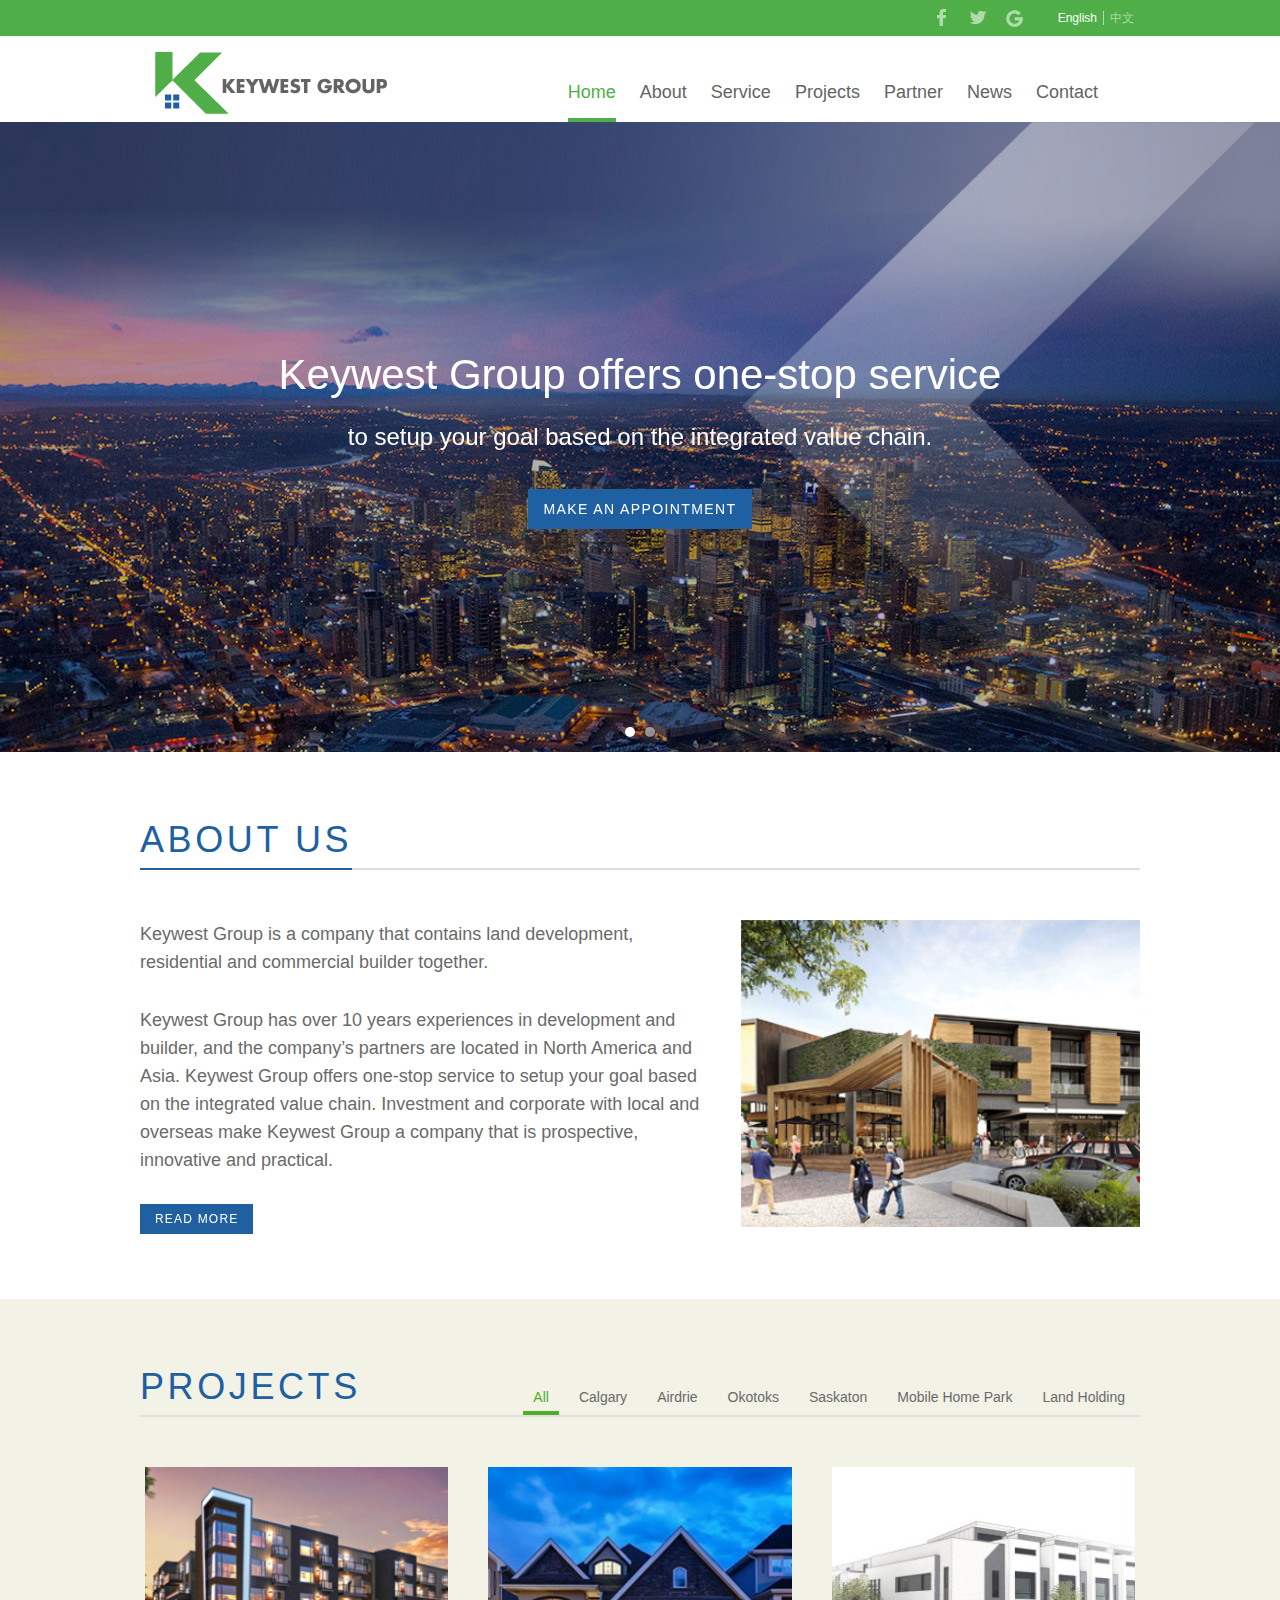
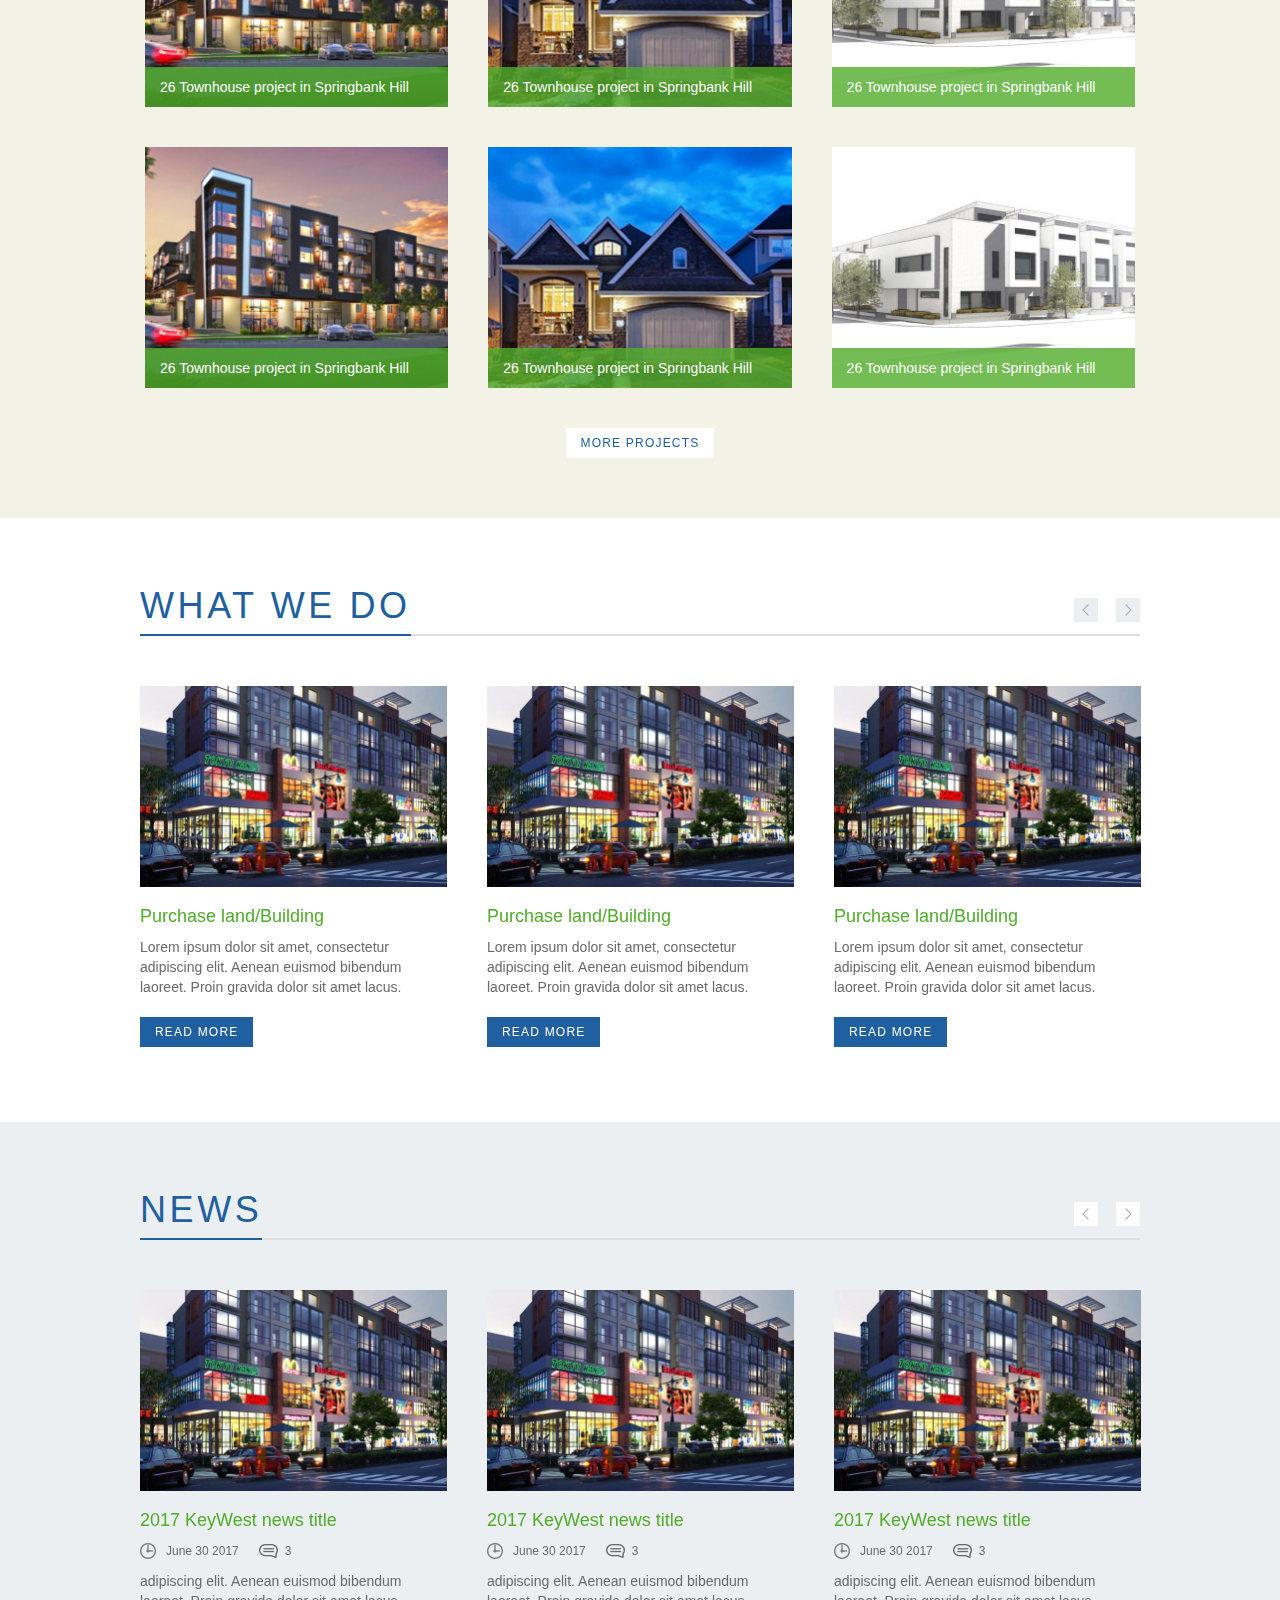
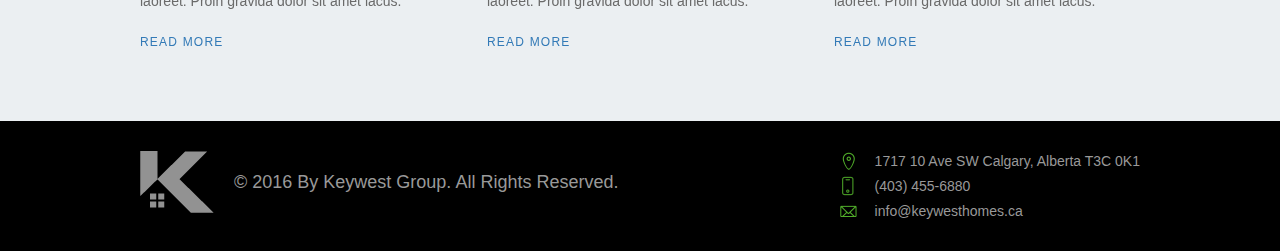
<file: page/index.html>
<!doctype html>
<html lang="en">
<head>
<meta charset="utf-8"/>
<meta http-equiv="X-UA-Compatible" content="IE=edge,chrome=1"/>
<meta name="viewport" content="width=device-width, initial-scale=1.0, maximum-scale=1.0, user-scalable=0"/>
<meta name="apple-mobile-web-app-capable" content="yes"/>
<meta name="apple-mobile-web-app-status-bar-style" content="black"/>
<meta name="format-detection" content="telephone=no"/> 
<title>index</title> 
  <link rel="icon" href="images/favicon.png">
<link rel="stylesheet" type="text/css" href="css/bootstrap.min.css">
<link rel="stylesheet" type="text/css" href="css/font-awesome.min.css">
<link rel="stylesheet" type="text/css" href="css/animate.min.css">
<link rel="stylesheet" type="text/css" href="css/owl.carousel.css">
<link rel="stylesheet" type="text/css" href="css/bootsnav.css">
<link rel="stylesheet" type="text/css" href="css/swiper.min.css">
<link rel="stylesheet" type="text/css" href="css/zerogrid.css">
<link rel="stylesheet" type="text/css" href="css/public.css">
<link rel="stylesheet" type="text/css" href="css/style.css">
<link rel="stylesheet" type="text/css" href="css/media.css">
<link rel="stylesheet" type="text/css" href="css/loader.css">
</head>

<body> 
<!--Loader-->
<div class="loader">
  <div class="satellite"></div>
  <p class="title-loader">Loading ...</p>
</div>
<!-- topbar -->
<div class="topbar">
  <div class="container">
    <div class="row">
      <ul class="fr language-set clearfix">
        <li class="fl cur"><a href="javascript:;">English</a></li>
        <li class="fl"><a href="javascript:;">中文</a></li>
      </ul>
      <ul class="fr social-top clearfix">
        <li class="fl">
          <a href="#"><i class="icon-facebook"></i></a>
        </li>
        <li class="fl">
          <a href="#"><i class="icon-twitter"></i></a>
        </li>
        <li class="fl">
          <a href="#"><i class="icon-google"></i></a>
        </li>
      </ul>
    </div>
  </div>
</div> 

<!-- header -->
<header class="header">
  <nav class="navbar navbar-default navbar-sticky bootsnav">
    <div class="container">
      <!-- logo -->
      <div class="navbar-header">
        <button type="button" class="navbar-toggle" data-toggle="collapse" data-target="#navbar-menu">
          <i class="fa fa-bars"></i>
        </button>
        <a class="logo" href="index.html"><img src="images/logo.png" alt="logo" class="img-responsive"></a>
      </div>
      <!-- navbar -->
      <div class="collapse navbar-collapse" id="navbar-menu">
        <ul class="nav navbar-nav navbar-center" data-in="fadeInDown" data-out="fadeOut">
          <li class="active"><a href="index.html">Home</a></li>
          <li><a href="about.html">About</a></li>                    
          <li><a href="service.html">Service</a></li>
          <li><a href="projects.html">Projects</a></li>
          <li><a href="partner.html">Partner</a></li>
          <li><a href="news.html">News</a></li>
          <li><a href="contact.html">Contact</a></li>
        </ul>
      </div> 
    </div>
  </nav>
</header>

<!--swiper-box-->
<div class="pr swiper-box">
  <div class="swiper-container">
      <div class="swiper-wrapper">
          <div class="swiper-slide" style="background-image:url(img/banner1.jpg)">
            <img src="img/banner-bg.png" height="100%" class="pa banner-bg ani" swiper-animate-effect="fadeInRight" swiper-animate-duration="1s" swiper-animate-delay="1.2s" alt="">
            <div class="pr container">
              <div class="slide-cont">
                <div class="slide-item"> 
                  <p class="title ani" swiper-animate-effect="fadeInUp" swiper-animate-duration=".5s" swiper-animate-delay=".3s">Keywest Group offers one-stop service </p>
                  <p class="sub-title lh24 ani" swiper-animate-effect="fadeInUp" swiper-animate-duration=".8s" swiper-animate-delay=".5s">to setup your goal based on the integrated value chain.</p>
                  <a href="#" class="btn-mod swiper-btn button-hover ani" swiper-animate-effect="fadeInUp" swiper-animate-duration="1.1s" swiper-animate-delay=".8s">Make an appointment</a>
                </div>
              </div>
            </div>
          </div>
          <div class="swiper-slide" style="background-image:url(img/banner2.jpg)">
            <div class="pr container">
              <div class="slide-cont">
                <div class="slide-item"> 
                  <p class="title ani" swiper-animate-effect="fadeInUp" swiper-animate-duration=".5s" swiper-animate-delay=".2s">Keywest Group offers one-stop service </p>
                  <p class="sub-title lh24 ani" swiper-animate-effect="fadeInUp" swiper-animate-duration=".8s" swiper-animate-delay=".5s">to setup your goal based on the integrated value chain.</p>
                  <a href="#" class="btn-mod swiper-btn button-hover ani" swiper-animate-effect="fadeInUp" swiper-animate-duration="1.1s" swiper-animate-delay=".8s">Make an appointment</a>
                </div>
              </div>
            </div>
          </div>
      </div>
      <!-- Add Pagination -->
      <div class="swiper-pagination swiper-pagination-white"></div>
      <!-- Add Arrows -->
      <div class="swiper-button-next swiper-button-white"></div>
      <div class="swiper-button-prev swiper-button-white"></div>
  </div>
</div>

<!-- about us -->
<div class="row-item">
  <div class="container">
    <div class="row">
      <div class="row-hd">
        <h1 class="title-hd">ABOUT US</h1>
      </div>
      <div class="row-12 clearfix">
        <div class="col-md-7 text-lt">
          <p class="c6">Keywest Group is a company that contains land development, residential and commercial builder together.</p>
          <p class="c6">Keywest Group has over 10 years experiences in development and builder, and the company’s partners are located in North America and Asia. Keywest Group offers one-stop service to setup your goal based on the integrated value chain. Investment and corporate with local and overseas make Keywest Group a company that is prospective, innovative and practical.</p>
          <a href="#" class="btn-light button-hover">Read more</a>
        </div>
        <div class="col-md-5">
          <img src="img/img1.jpg" width="100%" alt="">
        </div>
      </div>
    </div>
  </div>
</div>

<!-- projects -->
<div id="projects" class="row-item row-projects parallax">
  <div class="container">
    <div class="row">
      <div class="row-hd clearfix">
        <h1>PROJECTS</h1>
        <ul class="work-filter clearfix">
          <li><a href="javascript:;" data-filter="all" class="active filter">All</a></li>
          <li><a href="javascript:;" data-filter=".calgary" class="filter">Calgary</a></li>
          <li><a href="javascript:;" data-filter=".airdrie" class="filter">Airdrie</a></li>
          <li><a href="javascript:;" data-filter=".okotoks" class="filter">Okotoks</a></li>
          <li><a href="javascript:;" data-filter=".saskaton" class="filter">Saskaton</a></li>
          <li><a href="javascript:;" data-filter=".homepark" class="filter">Mobile Home Park</a></li>
          <li><a href="javascript:;" data-filter=".holding" class="filter">Land Holding</a></li>
        </ul>
      </div>
        
      <div class="row">
        <div class="zerogrid gallery">
          <div class="wrap-container">
            <div class="wrap-content clearfix">

              <div class="col-1-4 mix work-item airdrie">
                <div class="item-container">
                    <div class="image">
                      <a href="#">
                        <img src="img/img2.jpg" alt="work" />
                        <div class="overlay">26 Townhouse project in Springbank Hill</div>
                      </a>
                    </div>
                </div>
              </div>

              <div class="col-1-4 mix work-item calgary">
                <div class="item-container">
                    <div class="image">
                      <a href="#">
                        <img src="img/img3.jpg" alt="work" />
                        <div class="overlay">26 Townhouse project in Springbank Hill</div>
                      </a>
                    </div>
                </div>
              </div>

              <div class="col-1-4 mix work-item okotoks">
                <div class="item-container">
                    <div class="image">
                      <a href="#">
                        <img src="img/img4.jpg" alt="work" />
                        <div class="overlay">26 Townhouse project in Springbank Hill</div>
                      </a>
                    </div>
                </div>
              </div>

              <div class="col-1-4 mix work-item saskaton">
                <div class="item-container">
                    <div class="image">
                      <a href="#">
                        <img src="img/img2.jpg" alt="work" />
                        <div class="overlay">26 Townhouse project in Springbank Hill</div>
                      </a>
                    </div>
                </div>
              </div>

              <div class="col-1-4 mix work-item homepark">
                <div class="item-container">
                    <div class="image">
                      <a href="#">
                        <img src="img/img3.jpg" alt="work" />
                        <div class="overlay">26 Townhouse project in Springbank Hill</div>
                      </a>
                    </div>
                </div>
              </div>

              <div class="col-1-4 mix work-item holding">
                <div class="item-container">
                    <div class="image">
                      <a href="#">
                        <img src="img/img4.jpg" alt="work" />
                        <div class="overlay">26 Townhouse project in Springbank Hill</div>
                      </a>
                    </div>
                </div>
              </div>

            </div>
          </div>
        </div>
      </div>
      <div class="tc">
        <a href="#" class="btn-mod btn-small btn-white button-hover">MORE PROJECTS</a>
      </div>

    </div>
  </div>
</div>

<!-- WHAT WE DO -->
<div id="slide-whatdo" class="row-item">
  <div class="container">
    <div class="row">
      <div class="row-hd">
        <h1 class="title-hd">WHAT WE DO</h1>
      </div>
    </div>
    <div class="row">
      <div class="slider_wrapper">
        <div id="do-slider" class="owl-carousel slider-common">
          <div class="item">
            <div class="content_wrap">
              <div class="image">
                <img src="img/img5.jpg" class="client_pic" alt="costomer">  
              </div>
              <h3><a href="blog_detail.html">Purchase land/Building</a></h3>
              <p>Lorem ipsum dolor sit amet, consectetur adipiscing elit. Aenean euismod bibendum laoreet. Proin gravida dolor sit amet lacus.</p> 
              <a href="#" class="btn-light button-hover">Read more</a>
            </div>
          </div>
          <div class="item">
            <div class="content_wrap">
              <div class="image">
                <img src="img/img5.jpg" class="client_pic" alt="costomer">  
              </div>
              <h3><a href="blog_detail.html">Purchase land/Building</a></h3>
              <p>Lorem ipsum dolor sit amet, consectetur adipiscing elit. Aenean euismod bibendum laoreet. Proin gravida dolor sit amet lacus.</p> 
              <a href="#" class="btn-light button-hover">Read more</a>
            </div>
          </div>
          <div class="item">
            <div class="content_wrap">
              <div class="image">
                <img src="img/img5.jpg" class="client_pic" alt="costomer">  
              </div>
              <h3><a href="blog_detail.html">Purchase land/Building</a></h3>
              <p>Lorem ipsum dolor sit amet, consectetur adipiscing elit. Aenean euismod bibendum laoreet. Proin gravida dolor sit amet lacus.</p> 
              <a href="#" class="btn-light button-hover">Read more</a>
            </div>
          </div>
          <div class="item">
            <div class="content_wrap">
              <div class="image">
                <img src="img/img5.jpg" class="client_pic" alt="costomer">  
              </div>
              <h3><a href="blog_detail.html">Purchase land/Building</a></h3>
              <p>Lorem ipsum dolor sit amet, consectetur adipiscing elit. Aenean euismod bibendum laoreet. Proin gravida dolor sit amet lacus.</p> 
              <a href="#" class="btn-light button-hover">Read more</a>
            </div>
          </div>
        </div> 
      </div>
    </div>
  </div>
  
</div>

<!-- NEWS -->
<div id="slide-new" class="row-item">
  <div class="container">
    <div class="row">
      <div class="row-hd">
        <h1 class="title-hd">NEWS</h1>
      </div>
    </div>
    <div class="row">
      <div class="slider_wrapper">
        <div id="news-slider" class="owl-carousel slider-common">
          <div class="item">
            <div class="content_wrap">
              <div class="image">
                <img src="img/img5.jpg" class="client_pic" alt="costomer">  
              </div>
              <h3><a href="blog_detail.html">2017 KeyWest news title</a></h3>
              <div class="comment clearfix">
                <span class="pr fl"><i class="icon-time"></i>June 30 2017</span>
                <span class="pr fl"><i class="icon-comment"></i>3</span>
              </div>
              <p>adipiscing elit. Aenean euismod bibendum laoreet. Proin gravida dolor sit amet lacus.</p> 
              <a href="#" class="btn-link">Read more</a>
            </div>
          </div>

          <div class="item">
            <div class="content_wrap">
              <div class="image">
                <img src="img/img5.jpg" class="client_pic" alt="costomer">  
              </div>
              <h3><a href="blog_detail.html">2017 KeyWest news title</a></h3>
              <div class="comment clearfix">
                <span class="pr fl"><i class="icon-time"></i>June 30 2017</span>
                <span class="pr fl"><i class="icon-comment"></i>3</span>
              </div>
              <p>adipiscing elit. Aenean euismod bibendum laoreet. Proin gravida dolor sit amet lacus.</p> 
              <a href="#" class="btn-link">Read more</a>
            </div>
          </div>

          <div class="item">
            <div class="content_wrap">
              <div class="image">
                <img src="img/img5.jpg" class="client_pic" alt="costomer">  
              </div>
              <h3><a href="blog_detail.html">2017 KeyWest news title</a></h3>
              <div class="comment clearfix">
                <span class="pr fl"><i class="icon-time"></i>June 30 2017</span>
                <span class="pr fl"><i class="icon-comment"></i>3</span>
              </div>
              <p>adipiscing elit. Aenean euismod bibendum laoreet. Proin gravida dolor sit amet lacus.</p> 
              <a href="#" class="btn-link">Read more</a>
            </div>
          </div>

          <div class="item">
            <div class="content_wrap">
              <div class="image">
                <img src="img/img5.jpg" class="client_pic" alt="costomer">  
              </div>
              <h3><a href="blog_detail.html">2017 KeyWest news title</a></h3>
              <div class="comment clearfix">
                <span class="pr fl"><i class="icon-time"></i>June 30 2017</span>
                <span class="pr fl"><i class="icon-comment"></i>3</span>
              </div>
              <p>adipiscing elit. Aenean euismod bibendum laoreet. Proin gravida dolor sit amet lacus.</p> 
              <a href="#" class="btn-link">Read more</a>
            </div>
          </div>

        </div> 
      </div>
    </div>
  </div>
  
</div>

<!-- footer -->
<div class="footer">
  <div class="container">
    <div class="row clearfix">
      <div class="fl footer-lt clearfix">
        <img src="images/gray-logo.png" height="62" class="fl black" alt="">
        <p>© 2016 By Keywest  Group. All Rights Reserved.</p>
      </div>
      <div class="fr footer-rt">
        <p><i class="icon-position"></i>1717 10 Ave SW  Calgary, Alberta T3C 0K1</p>
        <p><i class="icon-tel"></i>(403) 455-6880</p>
        <p><i class="icon-mail"></i>info@keywesthomes.ca</p>
      </div>
    </div>
  </div>
</div>

<!-- js -->
<script src="js/jquery-2.2.3.js"></script>
<script src="js/bootstrap.min.js"></script>
<script src="js/bootsnav.js"></script>
<script src="js/swiper.min.js"></script>
<script src="js/jquery.parallax-1.1.3.js"></script>
<script src="js/swiper.animate1.0.2.min.js"></script>
<script src="js/owl.carousel.min.js"></script>
<script src="js/jquery.appear.js"></script>
<script src="js/jquery.mixitup.min.js"></script>
<script src="js/jquery.fancybox.js"></script>
<script src="js/swiper.js"></script>
<script src="js/loader.js"></script>
<script src="js/functions.js"></script>
<script>
  $(function(){
    $(".gallery").mixItUp();
  })
</script>
</body>
</html>
</file>
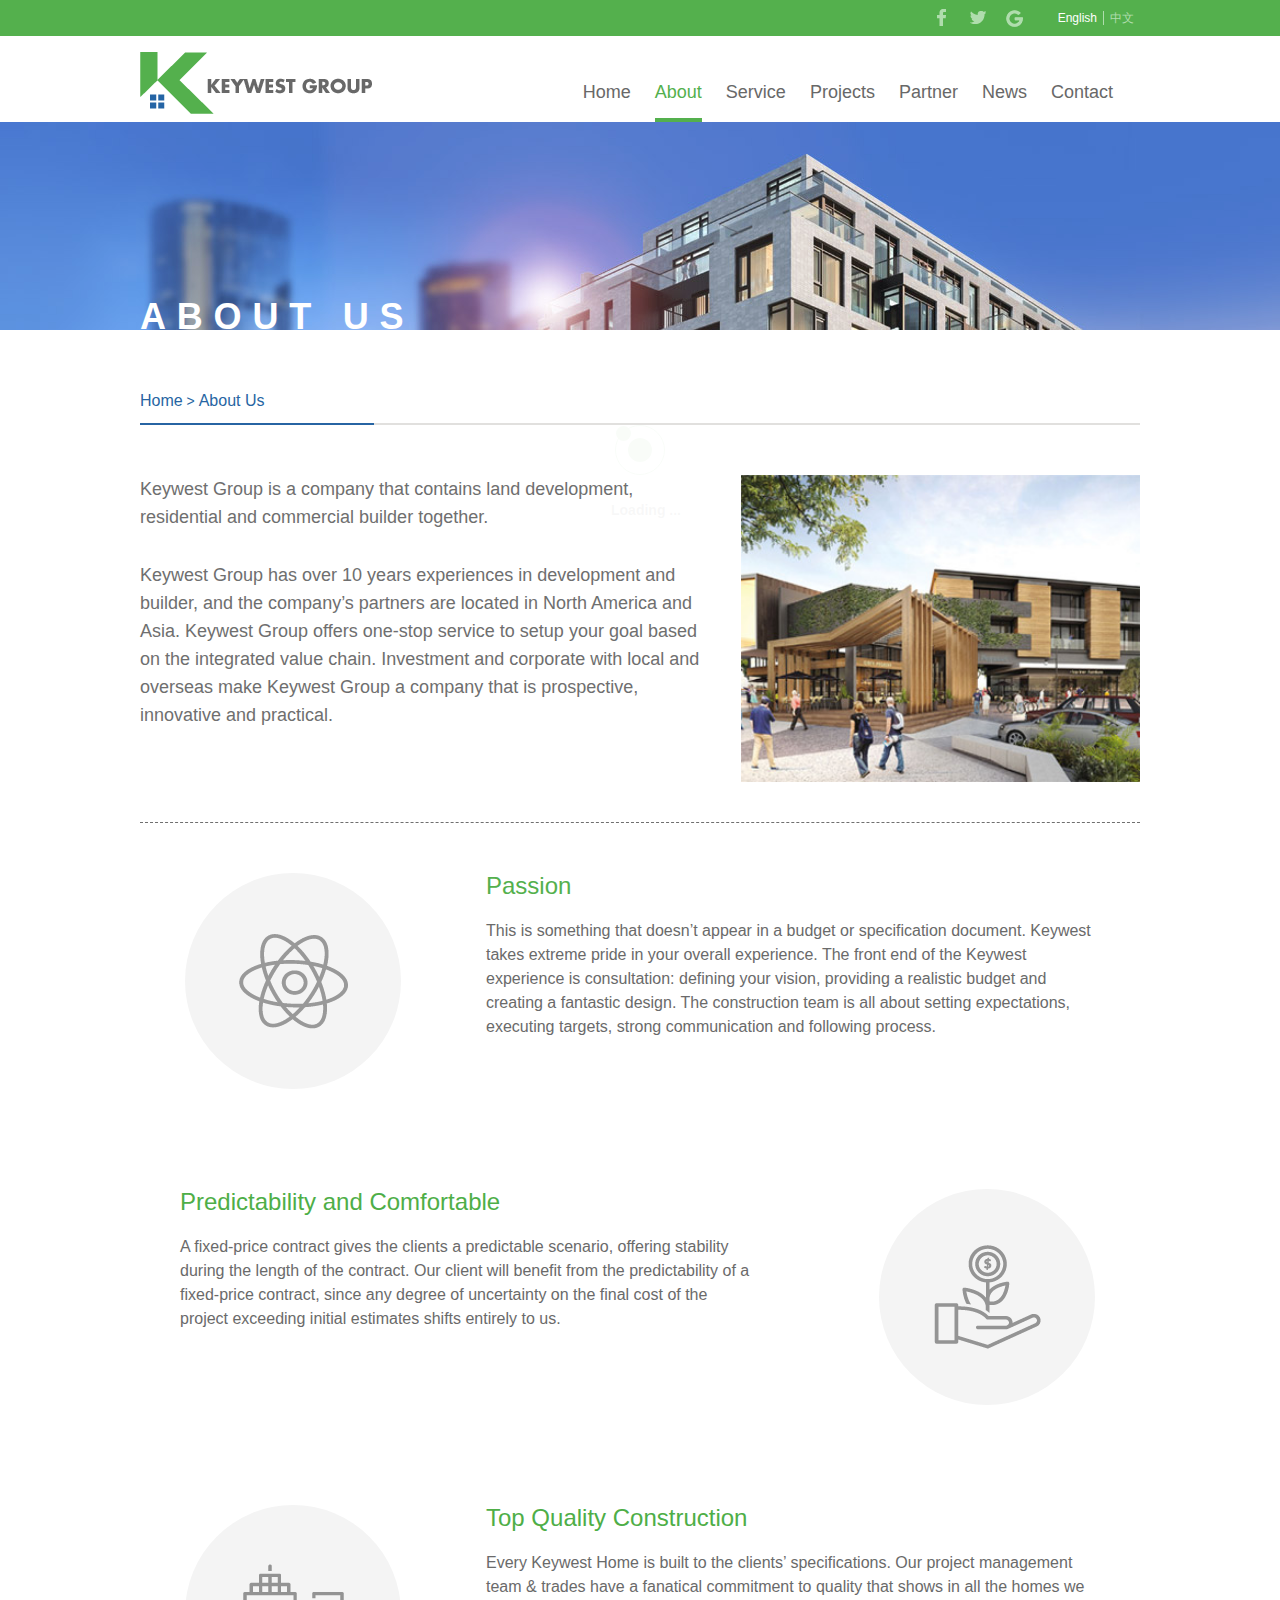
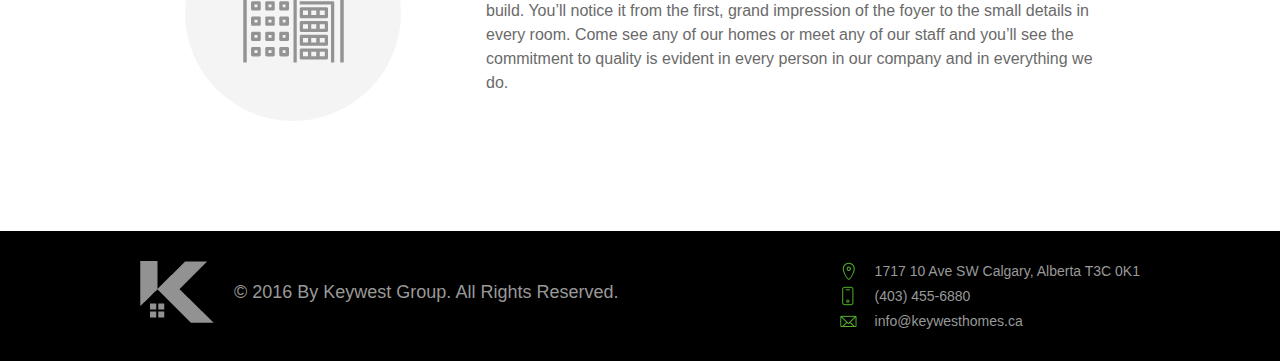
<file: page/about.html>
<!doctype html>
<html lang="en">
<head>
<meta charset="utf-8"/>
<meta http-equiv="X-UA-Compatible" content="IE=edge,chrome=1"/>
<meta name="viewport" content="width=device-width, initial-scale=1.0, maximum-scale=1.0, user-scalable=0"/>
<meta name="apple-mobile-web-app-capable" content="yes"/>
<meta name="apple-mobile-web-app-status-bar-style" content="black"/>
<meta name="format-detection" content="telephone=no"/> 
<title>about</title> 
  <link rel="icon" href="images/favicon.png">
<link rel="stylesheet" type="text/css" href="css/bootstrap.min.css">
<link rel="stylesheet" type="text/css" href="css/font-awesome.min.css">
<link rel="stylesheet" type="text/css" href="css/bootsnav.css"> 
<link rel="stylesheet" type="text/css" href="css/public.css">
<link rel="stylesheet" type="text/css" href="css/style.css">
<link rel="stylesheet" type="text/css" href="css/media.css">
<link rel="stylesheet" type="text/css" href="css/loader.css">
</head>

<body> 
<!--Loader-->
<div class="loader">
  <div class="satellite"></div>
  <p class="title-loader">Loading ...</p>
</div>
<!-- topbar -->
<div class="topbar">
  <div class="container">
    <div class="row">
      <ul class="fr language-set clearfix">
        <li class="fl cur"><a href="javascript:;">English</a></li>
        <li class="fl"><a href="javascript:;">中文</a></li>
      </ul>
      <ul class="fr social-top clearfix">
        <li class="fl">
          <a href="#"><i class="icon-facebook"></i></a>
        </li>
        <li class="fl">
          <a href="#"><i class="icon-twitter"></i></a>
        </li>
        <li class="fl">
          <a href="#"><i class="icon-google"></i></a>
        </li>
      </ul>
    </div>
  </div>
</div> 

<!-- header -->
<header class="header">
  <nav class="navbar navbar-default navbar-sticky bootsnav">
    <div class="container">
      <div class="row">
        <!-- logo -->
        <div class="navbar-header">
          <button type="button" class="navbar-toggle" data-toggle="collapse" data-target="#navbar-menu">
            <i class="fa fa-bars"></i>
          </button>
          <a class="logo" href="index.html"><img src="images/logo.png" alt="logo" class="img-responsive"></a>
        </div>
        <!-- navbar -->
        <div class="collapse navbar-collapse" id="navbar-menu">
          <ul class="nav navbar-nav navbar-center" data-in="fadeInDown" data-out="fadeOut">
            <li><a href="index.html">Home</a></li>
            <li class="active"><a href="about.html">About</a></li>                    
            <li><a href="service.html">Service</a></li>
            <li><a href="projects.html">Projects</a></li>
            <li><a href="partner.html">Partner</a></li>
            <li><a href="news.html">News</a></li>
            <li><a href="contact.html">Contact</a></li>
          </ul>
        </div>
      </div>
    </div>
  </nav>
</header>

<!-- about -->
<div class="about-area"> 
  <div class="container">
    <div class="row">
      <div class="pr banner-area">
        <h1 class="pa">ABOUT US</h1>
      </div>
    </div>
  </div>
</div>

<div class="row-item">
  <div class="container">
    <div class="row"> 
        <div class="row-hd">
          <div class="crumbs title-hd">
            <a href="index.html">Home</a>
            <span>&gt;</span>
            <a href="#">About Us</a>
          </div>
        </div> 

        <div class="row-12 clearfix">
          <div class="col-md-7 text-lt">
            <p class="c6">Keywest Group is a company that contains land development, residential and commercial builder together.</p>
            <p class="c6">Keywest Group has over 10 years experiences in development and builder, and the company’s partners are located in North America and Asia. Keywest Group offers one-stop service to setup your goal based on the integrated value chain. Investment and corporate with local and overseas make Keywest Group a company that is prospective, innovative and practical.</p>
          </div>
          <div class="col-md-5">
            <img src="img/img1.jpg" width="100%" alt="">
          </div>
        </div> 

        <div class="about-cont">
          <div class="about-item clearfix">
            <div class="fl about-bg">
              <i class="about-icon1"></i>
            </div>
            <div class="about-info">
              <h4>Passion</h4>
              <p>This is something that doesn’t appear in a budget or specification document. Keywest  takes extreme pride in your overall experience. The front end of the Keywest experience is consultation: defining your vision, providing a realistic budget and creating a fantastic design. The construction team is all about setting expectations, executing targets, strong communication and following process.</p>
            </div>
          </div>

          <div class="about-item about-item2 clearfix">
            <div class="fr about-bg">
              <i class="about-icon2"></i>
            </div>
            <div class="about-info">
              <h4>Predictability and Comfortable</h4>
              <p>A fixed-price contract gives the clients  a predictable scenario, offering stability during the length of the contract. Our client will benefit from the predictability of a fixed-price contract, since any degree of uncertainty on the final cost of the project exceeding initial estimates shifts entirely to us.</p>
            </div>
          </div>

          <div class="about-item clearfix">
            <div class="fl about-bg">
              <i class="about-icon3"></i>
            </div>
            <div class="about-info">
              <h4>Top Quality Construction</h4>
              <p>Every Keywest Home is built to the clients’ specifications. Our project management team & trades have a fanatical commitment to quality that shows in all the homes we build. You’ll notice it from the first, grand impression of the foyer to the small details in every room. Come see any of our homes or meet any of our staff and you’ll see the commitment to quality is evident in every person in our company and in everything we do.</p>
            </div>
          </div>

        </div>
    </div>
  </div>
</div>

<!-- footer -->
<div class="footer">
  <div class="container">
    <div class="row clearfix">
      <div class="fl footer-lt clearfix">
        <img src="images/gray-logo.png" height="62" class="fl black" alt="">
        <p>© 2016 By Keywest  Group. All Rights Reserved.</p>
      </div>
      <div class="fr footer-rt">
        <p><i class="icon-position"></i>1717 10 Ave SW  Calgary, Alberta T3C 0K1</p>
        <p><i class="icon-tel"></i>(403) 455-6880</p>
        <p><i class="icon-mail"></i>info@keywesthomes.ca</p>
      </div>
    </div>
  </div>
</div>

<!-- js -->
<script src="js/jquery-2.2.3.js"></script>
<script src="js/bootstrap.min.js"></script>
<script src="js/bootsnav.js"></script>
<script src="js/loader.js"></script>
</body>
</html>
</file>
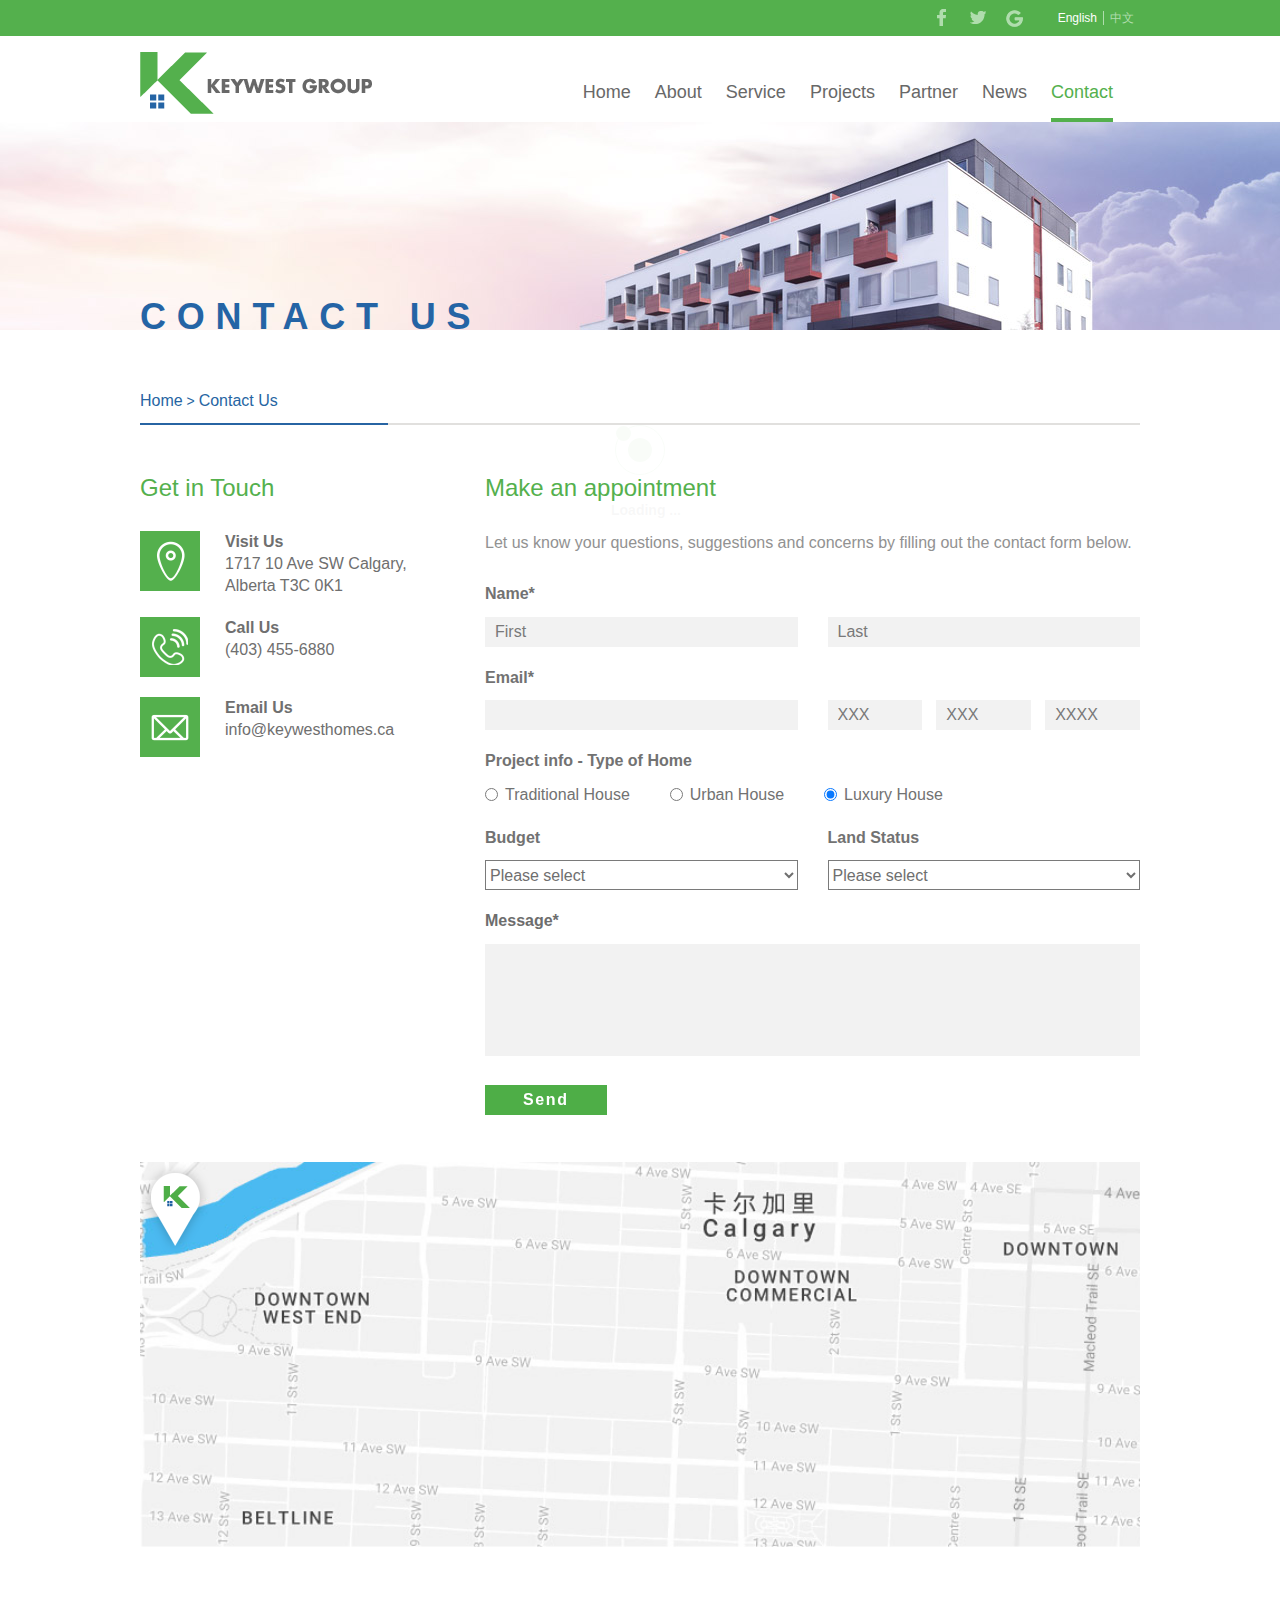
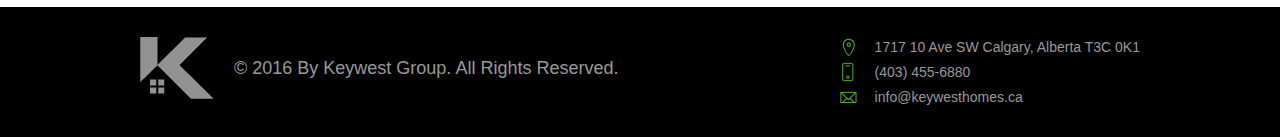
<file: page/contact.html>
<!doctype html>
<html lang="en">
<head>
<meta charset="utf-8"/>
<meta http-equiv="X-UA-Compatible" content="IE=edge,chrome=1"/>
<meta name="viewport" content="width=device-width, initial-scale=1.0, maximum-scale=1.0, user-scalable=0"/>
<meta name="apple-mobile-web-app-capable" content="yes"/>
<meta name="apple-mobile-web-app-status-bar-style" content="black"/>
<meta name="format-detection" content="telephone=no"/> 
<title>contact_us</title> 
  <link rel="icon" href="images/favicon.png">
<link rel="stylesheet" type="text/css" href="css/bootstrap.min.css">
<link rel="stylesheet" type="text/css" href="css/font-awesome.min.css">
<link rel="stylesheet" type="text/css" href="css/bootsnav.css"> 
<link rel="stylesheet" type="text/css" href="css/public.css">
<link rel="stylesheet" type="text/css" href="css/style.css">
<link rel="stylesheet" type="text/css" href="css/media.css">
<link rel="stylesheet" type="text/css" href="css/loader.css">
</head>

<body> 
<!--Loader-->
<div class="loader">
  <div class="satellite"></div>
  <p class="title-loader">Loading ...</p>
</div>
<!-- topbar -->
<div class="topbar">
  <div class="container">
    <div class="row">
      <ul class="fr language-set clearfix">
        <li class="fl cur"><a href="javascript:;">English</a></li>
        <li class="fl"><a href="javascript:;">中文</a></li>
      </ul>
      <ul class="fr social-top clearfix">
        <li class="fl">
          <a href="#"><i class="icon-facebook"></i></a>
        </li>
        <li class="fl">
          <a href="#"><i class="icon-twitter"></i></a>
        </li>
        <li class="fl">
          <a href="#"><i class="icon-google"></i></a>
        </li>
      </ul>
    </div>
  </div>
</div> 

<!-- header -->
<header class="header">
  <nav class="navbar navbar-default navbar-sticky bootsnav">
    <div class="container">
      <div class="row">
        <!-- logo -->
        <div class="navbar-header">
          <button type="button" class="navbar-toggle" data-toggle="collapse" data-target="#navbar-menu">
            <i class="fa fa-bars"></i>
          </button>
          <a class="logo" href="index.html"><img src="images/logo.png" alt="logo" class="img-responsive"></a>
        </div>
        <!-- navbar -->
        <div class="collapse navbar-collapse" id="navbar-menu">
          <ul class="nav navbar-nav navbar-center" data-in="fadeInDown" data-out="fadeOut">
            <li><a href="index.html">Home</a></li>
            <li><a href="about.html">About</a></li>                    
            <li><a href="service.html">Service</a></li>
            <li><a href="projects.html">Projects</a></li>
            <li><a href="partner.html">Partner</a></li>
            <li><a href="news.html">News</a></li>
            <li class="active"><a href="contact.html">Contact</a></li>
          </ul>
        </div>
      </div>
    </div>
  </nav>
</header>

<!-- contact_us -->
<div class="contact-area"> 
  <div class="container">
    <div class="row">
      <div class="pr banner-area">
        <h1 class="pa">CONTACT US</h1>
      </div>
    </div>
  </div>
</div>

<div class="row-item">
  <div class="container">
    <div class="row contact-row"> 
        <div class="row-hd">
          <div class="crumbs title-hd">
            <a href="index.html">Home</a>
            <span>&gt;</span>
            <a href="#">Contact Us</a>
          </div>
        </div>

        <div class="contact">
            <div class="clearfix">
              <div class="fl contact-lt">
                <h2 class="contact-hd">Get in Touch</h2>
                <ul class="address">
                  <li class="clearfix">
                    <div class="fl add-icon">
                      <i class="map-icon"></i>
                    </div>
                    <div class="add-info">
                      <p><b>Visit Us</b></p>
                      <p>1717 10 Ave SW  Calgary, Alberta T3C 0K1</p>
                    </div>
                  </li>
                  <li class="clearfix">
                    <div class="fl add-icon">
                      <i class="call-icon"></i>
                    </div>
                    <div class="add-info">
                      <p><b>Call Us</b></p>
                      <p>(403) 455-6880</p>
                    </div>
                  </li>
                  <li class="clearfix">
                    <div class="fl add-icon">
                      <i class="mail-icon"></i>
                    </div>
                    <div class="add-info">
                      <p><b>Email Us</b></p>
                      <p>info@keywesthomes.ca</p>
                    </div>
                  </li>
                </ul>
              </div>

              <div class="fr contact-rt">
                <h2 class="contact-hd">Make an appointment</h2>
                <p class="sub-text">Let us know your questions, suggestions and concerns by filling out the contact form below.</p>
                <form action="" class="form-contact">
                  <div class="form-item">
                    <h4 class="form-title"><b>Name*</b></h4>
                    <div class="row">
                      <div class="col-md-6 form-info">
                        <input type="text" class="form-input" placeholder="First">
                      </div>
                      <div class="col-md-6 form-info">
                        <input type="text" class="form-input" placeholder="Last">
                      </div>
                    </div>
                  </div>

                  <div class="form-item">
                    <h4 class="form-title"><b>Email*</b></h4>
                    <div class="row">
                      <div class="col-md-6 form-info">
                        <input type="text" class="form-input" >
                      </div>
                      <div class="col-md-6 form-info">
                        <div class="row">
                          <div class="col-md-4">
                            <input type="text" class="form-input" placeholder="XXX">
                          </div>
                          <div class="col-md-4">
                            <input type="text" class="form-input" placeholder="XXX">
                          </div>
                          <div class="col-md-4">
                            <input type="text" class="form-input" placeholder="XXXX">
                          </div>
                        </div>
                      </div>
                    </div>
                  </div>

                  <div class="form-item">
                    <h4 class="form-title"><b>Project info - Type of Home</b></h4>
                    <div class="radio-group clearfix">
                      <label class="fl radio">
                        <input type="radio" name="optionsRadios" id="optionsRadios1" value="option1" checked="">
                        Traditional House
                      </label>
                      <label class="fl radio">
                        <input type="radio" name="optionsRadios" id="optionsRadios2" value="option2" checked="">
                        Urban House
                      </label>
                      <label class="fl radio">
                        <input type="radio" name="optionsRadios" id="optionsRadios3" value="option3" checked="">
                        Luxury House
                      </label>
                    </div>
                  </div>

                  <div class="form-item">
                    <div class="row">
                      <div class="col-md-6 form-select">
                        <h4 class="form-title"><b>Budget</b></h4>
                        <select name="" id="">
                          <option value="">Please select</option>
                        </select>
                      </div>
                      <div class="col-md-6 form-select">
                        <h4 class="form-title"><b>Land Status</b></h4>
                        <select name="" id="">
                          <option value="">Please select</option>
                        </select>
                      </div>
                    </div>
                  </div>

                  <div class="form-item">
                    <h4 class="form-title"><b>Message*</b></h4>
                    <textarea name="" id="" class="form-area"></textarea>
                  </div>

                  <a href="javascript:;" class="btn-light button-hover btn-green">Send</a>

                </form>
              </div>
            </div>

            <div class="pr map-cont" style="background: url(img/map.jpg) center center no-repeat; background-size: cover;">
              <i class="pa position-bg"></i>
            </div>
 
        </div>
         

    </div>
  </div>
</div>

<!-- footer -->
<div class="footer">
  <div class="container">
    <div class="row clearfix">
      <div class="fl footer-lt clearfix">
        <img src="images/gray-logo.png" height="62" class="fl black" alt="">
        <p>© 2016 By Keywest  Group. All Rights Reserved.</p>
      </div>
      <div class="fr footer-rt">
        <p><i class="icon-position"></i>1717 10 Ave SW  Calgary, Alberta T3C 0K1</p>
        <p><i class="icon-tel"></i>(403) 455-6880</p>
        <p><i class="icon-mail"></i>info@keywesthomes.ca</p>
      </div>
    </div>
  </div>
</div>

<!-- js -->
<script src="js/jquery-2.2.3.js"></script>
<script src="js/bootstrap.min.js"></script>
<script src="js/bootsnav.js"></script>
<script src="js/loader.js"></script>
</body>
</html>
</file>
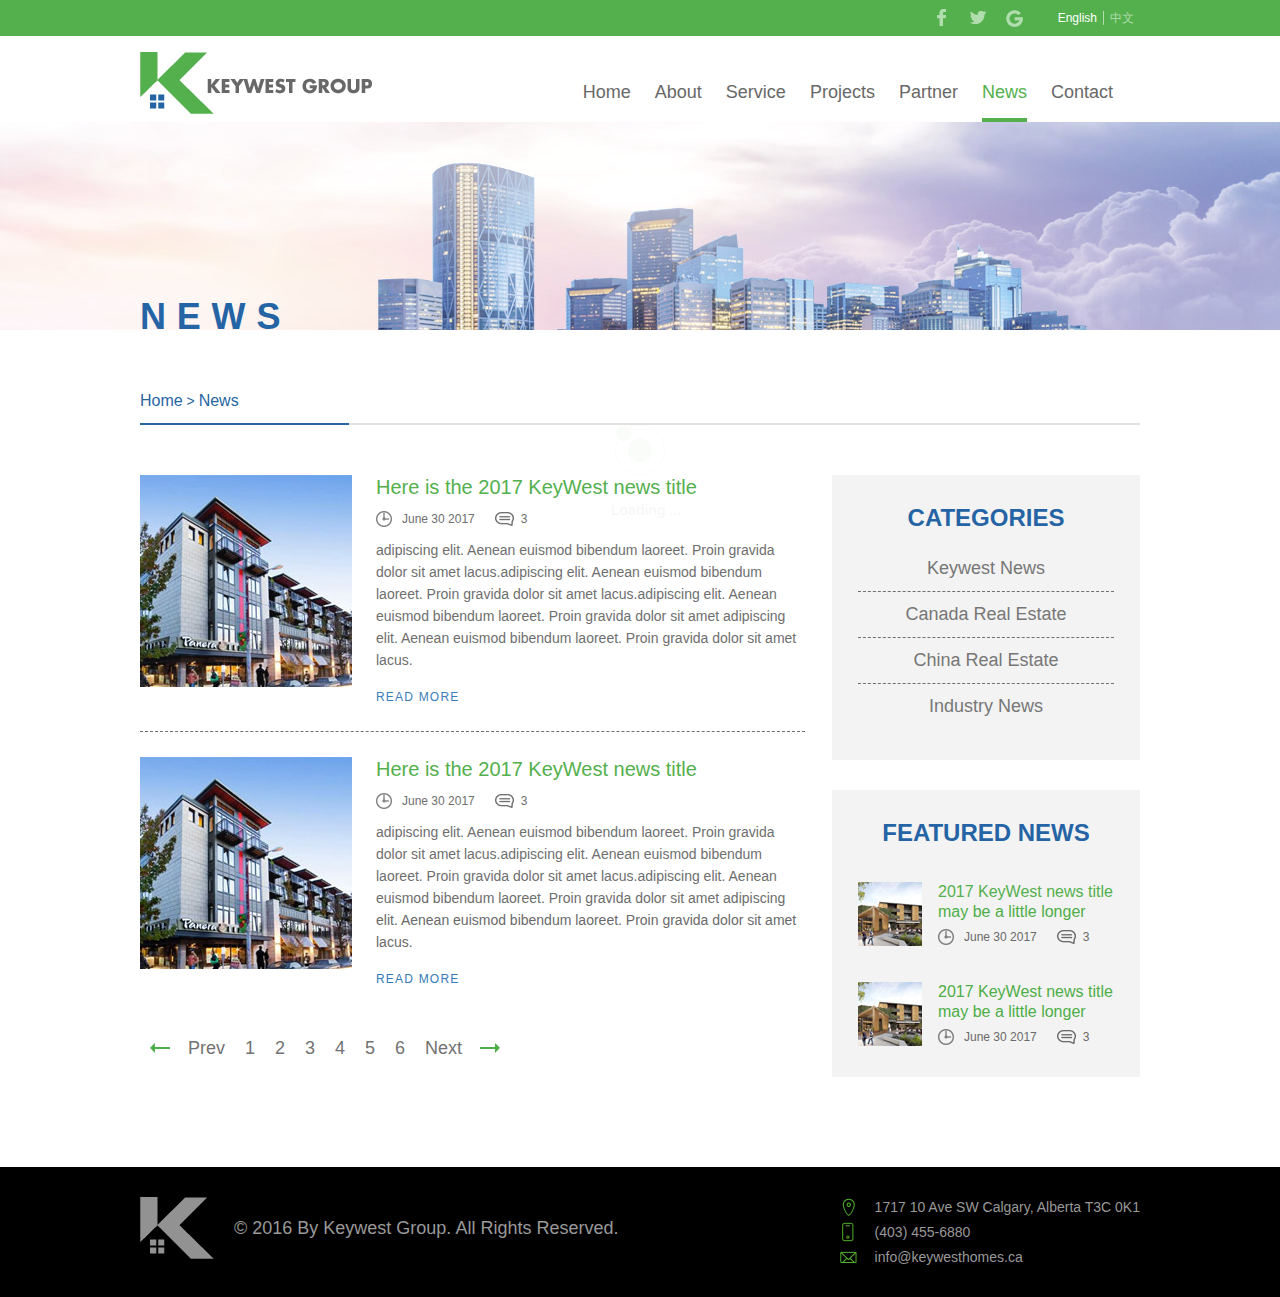
<file: page/news.html>
<!doctype html>
<html lang="en">
<head>
<meta charset="utf-8"/>
<meta http-equiv="X-UA-Compatible" content="IE=edge,chrome=1"/>
<meta name="viewport" content="width=device-width, initial-scale=1.0, maximum-scale=1.0, user-scalable=0"/>
<meta name="apple-mobile-web-app-capable" content="yes"/>
<meta name="apple-mobile-web-app-status-bar-style" content="black"/>
<meta name="format-detection" content="telephone=no"/> 
<title>news</title> 
  <link rel="icon" href="images/favicon.png">
<link rel="stylesheet" type="text/css" href="css/bootstrap.min.css">
<link rel="stylesheet" type="text/css" href="css/font-awesome.min.css">
<link rel="stylesheet" type="text/css" href="css/bootsnav.css"> 
<link rel="stylesheet" type="text/css" href="css/public.css">
<link rel="stylesheet" type="text/css" href="css/style.css">
<link rel="stylesheet" type="text/css" href="css/media.css">
<link rel="stylesheet" type="text/css" href="css/loader.css">
</head>

<body> 
<!--Loader-->
<div class="loader">
  <div class="satellite"></div>
  <p class="title-loader">Loading ...</p>
</div>
<!-- topbar -->
<div class="topbar">
  <div class="container">
    <div class="row">
      <ul class="fr language-set clearfix">
        <li class="fl cur"><a href="javascript:;">English</a></li>
        <li class="fl"><a href="javascript:;">中文</a></li>
      </ul>
      <ul class="fr social-top clearfix">
        <li class="fl">
          <a href="#"><i class="icon-facebook"></i></a>
        </li>
        <li class="fl">
          <a href="#"><i class="icon-twitter"></i></a>
        </li>
        <li class="fl">
          <a href="#"><i class="icon-google"></i></a>
        </li>
      </ul>
    </div>
  </div>
</div> 

<!-- header -->
<header class="header">
  <nav class="navbar navbar-default navbar-sticky bootsnav">
    <div class="container">
      <div class="row">
        <!-- logo -->
        <div class="navbar-header">
          <button type="button" class="navbar-toggle" data-toggle="collapse" data-target="#navbar-menu">
            <i class="fa fa-bars"></i>
          </button>
          <a class="logo" href="index.html"><img src="images/logo.png" alt="logo" class="img-responsive"></a>
        </div>
        <!-- navbar -->
        <div class="collapse navbar-collapse" id="navbar-menu">
          <ul class="nav navbar-nav navbar-center" data-in="fadeInDown" data-out="fadeOut">
            <li><a href="index.html">Home</a></li>
            <li><a href="about.html">About</a></li>                    
            <li><a href="service.html">Service</a></li>
            <li><a href="projects.html">Projects</a></li>
            <li><a href="partner.html">Partner</a></li>
            <li class="active"><a href="news.html">News</a></li>
            <li><a href="contact.html">Contact</a></li>
          </ul>
        </div>
      </div>
    </div>
  </nav>
</header>

<!-- news -->
<div class="news-area"> 
  <div class="container">
    <div class="row">
      <div class="pr banner-area">
        <h1 class="pa">NEWS</h1>
      </div>
    </div>
  </div>
</div>

<div class="row-item">
  <div class="container">
    <div class="row"> 
        <div class="row-hd">
          <div class="crumbs title-hd">
            <a href="index.html">Home</a>
            <span>&gt;</span>
            <a href="#">News</a>
          </div>
        </div> 
        
        <div class="clearfix">
          <div class="fl news-lt">
            <div class="">
              <div class="news-list-item clearfix">
                <img src="img/img7.jpg" width="212" class="fl black" alt="">
                <div class="news-list-info">
                  <a href="news_detail.html" class="title">Here is the 2017 KeyWest news title</a>
                  <div class="comment oh">
                    <span class="pr fl"><i class="icon-time"></i>June 30 2017</span>
                    <span class="pr fl"><i class="icon-comment"></i>3</span>
                  </div>
                  <p>adipiscing elit. Aenean euismod bibendum laoreet. Proin gravida dolor sit amet lacus.adipiscing elit. Aenean euismod bibendum laoreet. Proin gravida dolor sit amet lacus.adipiscing elit. Aenean euismod bibendum laoreet. Proin gravida dolor sit amet adipiscing elit. Aenean euismod bibendum laoreet. Proin gravida dolor sit amet lacus.</p>
                  <a href="#" class="btn-link">Read more</a>
                </div>
              </div>

              <div class="news-list-item clearfix">
                <img src="img/img7.jpg" width="212" class="fl black" alt="">
                <div class="news-list-info">
                  <a href="news_detail.html" class="title">Here is the 2017 KeyWest news title</a>
                  <div class="comment oh">
                    <span class="pr fl"><i class="icon-time"></i>June 30 2017</span>
                    <span class="pr fl"><i class="icon-comment"></i>3</span>
                  </div>
                  <p>adipiscing elit. Aenean euismod bibendum laoreet. Proin gravida dolor sit amet lacus.adipiscing elit. Aenean euismod bibendum laoreet. Proin gravida dolor sit amet lacus.adipiscing elit. Aenean euismod bibendum laoreet. Proin gravida dolor sit amet adipiscing elit. Aenean euismod bibendum laoreet. Proin gravida dolor sit amet lacus.</p>
                  <a href="#" class="btn-link">Read more</a>
                </div>
              </div>

            </div>
            
            <ul class="flip-list clearfix">
              <li class="fl"><a href="javascript:;" class="flip-prev">Prev</a></li>
              <li class="fl"><a href="javascript:;">1</a></li>
              <li class="fl"><a href="javascript:;">2</a></li>
              <li class="fl"><a href="javascript:;">3</a></li>
              <li class="fl"><a href="javascript:;">4</a></li>
              <li class="fl"><a href="javascript:;">5</a></li>
              <li class="fl"><a href="javascript:;">6</a></li>
              <li class="fl"><a href="javascript:;" class="flip-next">Next</a></li>
            </ul>

          </div>

          <div class="fr news-rt">
            <div class="news-rt-item">
              <h2>Categories</h2>
              <div class="news-type">
                <a href="#">Keywest News</a>
                <a href="#">Canada Real Estate</a>
                <a href="#">China Real Estate</a>
                <a href="#">Industry News</a>
              </div>
            </div>
            <div class="news-rt-item">
              <h2>FEATURED NEWS</h2>
              <ul class="news-featured">
                <li class="clearfix">
                  <img src="img/img6.jpg" width="64" height="64" class="fl black" alt="">
                  <div class="featured-info">
                    <a href="#">2017 KeyWest news title may be a little longer</a>
                    <div class="comment clearfix">
                      <span class="pr fl"><i class="icon-time"></i>June 30 2017</span>
                      <span class="pr fl"><i class="icon-comment"></i>3</span>
                    </div>
                  </div>
                </li>
                <li class="clearfix">
                  <img src="img/img6.jpg" width="64" height="64" class="fl black" alt="">
                  <div class="featured-info">
                    <a href="#">2017 KeyWest news title may be a little longer</a>
                    <div class="comment clearfix">
                      <span class="pr fl"><i class="icon-time"></i>June 30 2017</span>
                      <span class="pr fl"><i class="icon-comment"></i>3</span>
                    </div>
                  </div>
                </li>
              </ul>
            </div>
          </div>
        </div>

    </div>
  </div>
</div>

<!-- footer -->
<div class="footer">
  <div class="container">
    <div class="row clearfix">
      <div class="fl footer-lt clearfix">
        <img src="images/gray-logo.png" height="62" class="fl black" alt="">
        <p>© 2016 By Keywest  Group. All Rights Reserved.</p>
      </div>
      <div class="fr footer-rt">
        <p><i class="icon-position"></i>1717 10 Ave SW  Calgary, Alberta T3C 0K1</p>
        <p><i class="icon-tel"></i>(403) 455-6880</p>
        <p><i class="icon-mail"></i>info@keywesthomes.ca</p>
      </div>
    </div>
  </div>
</div>

<!-- js -->
<script src="js/jquery-2.2.3.js"></script>
<script src="js/bootstrap.min.js"></script>
<script src="js/bootsnav.js"></script>
<script src="js/loader.js"></script>
</body>
</html>
</file>
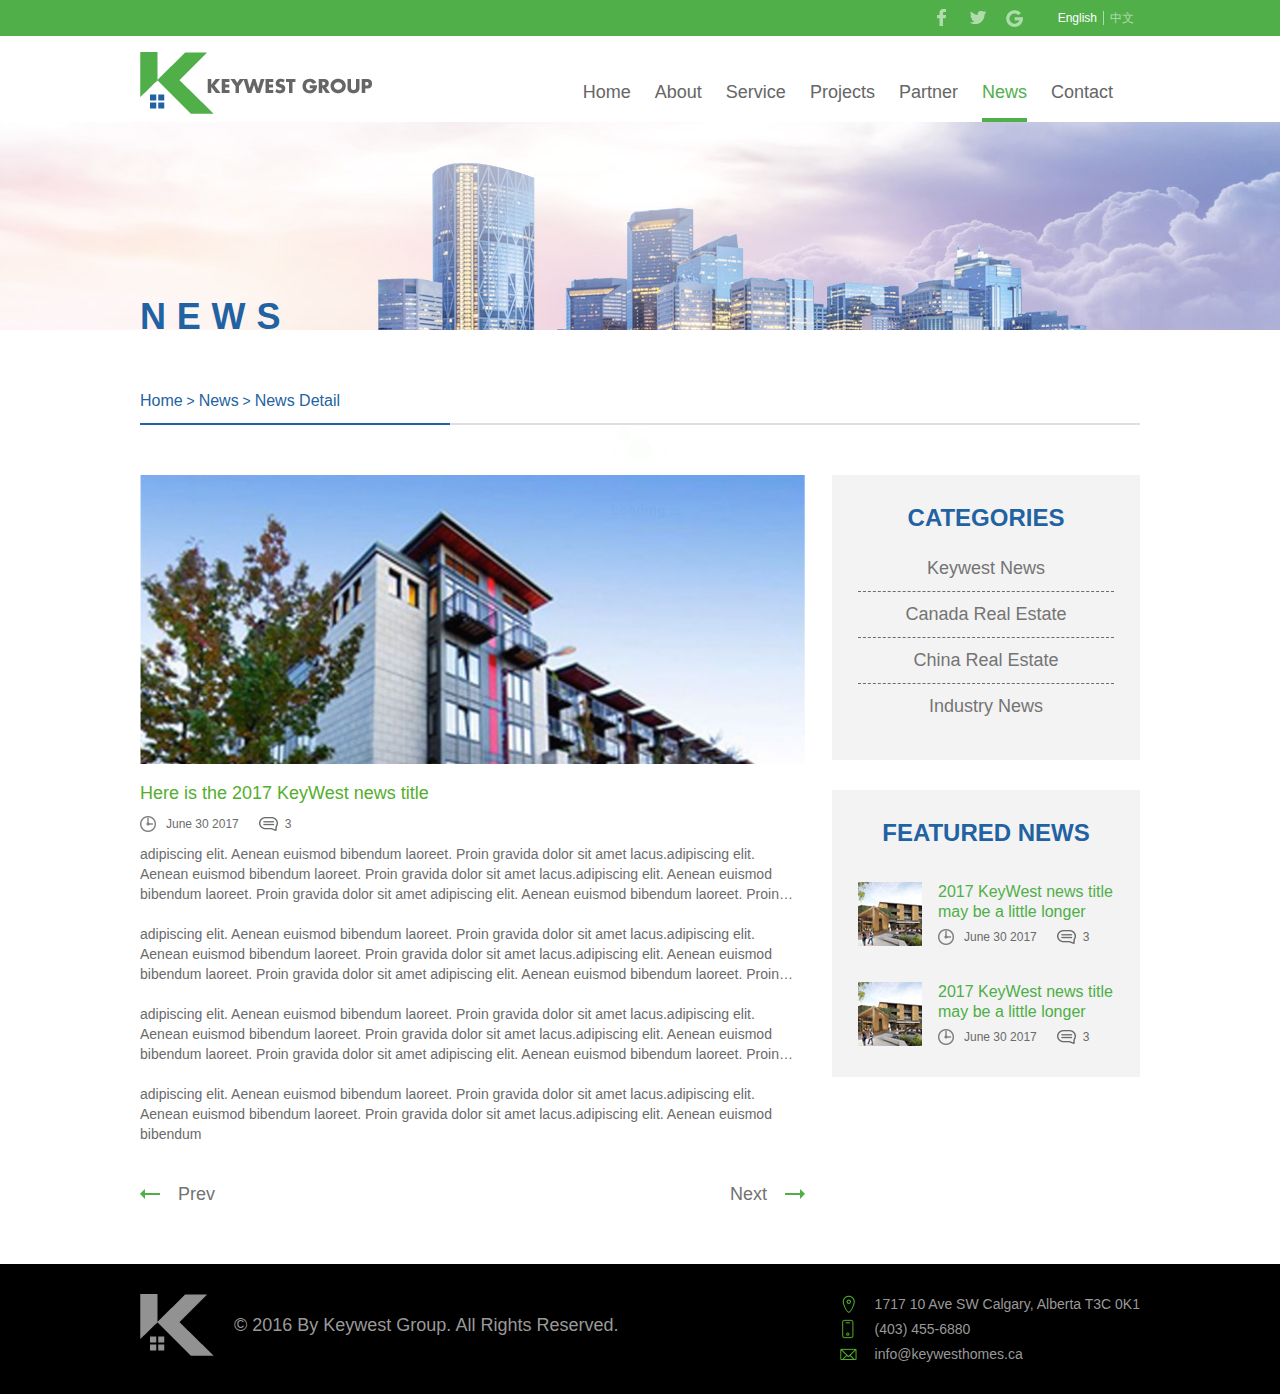
<file: page/news_detail.html>
<!doctype html>
<html lang="en">
<head>
<meta charset="utf-8"/>
<meta http-equiv="X-UA-Compatible" content="IE=edge,chrome=1"/>
<meta name="viewport" content="width=device-width, initial-scale=1.0, maximum-scale=1.0, user-scalable=0"/>
<meta name="apple-mobile-web-app-capable" content="yes"/>
<meta name="apple-mobile-web-app-status-bar-style" content="black"/>
<meta name="format-detection" content="telephone=no"/> 
<title>news_detail</title> 
  <link rel="icon" href="images/favicon.png">
<link rel="stylesheet" type="text/css" href="css/bootstrap.min.css">
<link rel="stylesheet" type="text/css" href="css/font-awesome.min.css">
<link rel="stylesheet" type="text/css" href="css/bootsnav.css"> 
<link rel="stylesheet" type="text/css" href="css/public.css">
<link rel="stylesheet" type="text/css" href="css/style.css">
<link rel="stylesheet" type="text/css" href="css/media.css">
<link rel="stylesheet" type="text/css" href="css/loader.css">
</head>

<body> 
<!--Loader-->
<div class="loader">
  <div class="satellite"></div>
  <p class="title-loader">Loading ...</p>
</div>
<!-- topbar -->
<div class="topbar">
  <div class="container">
    <div class="row">
      <ul class="fr language-set clearfix">
        <li class="fl cur"><a href="javascript:;">English</a></li>
        <li class="fl"><a href="javascript:;">中文</a></li>
      </ul>
      <ul class="fr social-top clearfix">
        <li class="fl">
          <a href="#"><i class="icon-facebook"></i></a>
        </li>
        <li class="fl">
          <a href="#"><i class="icon-twitter"></i></a>
        </li>
        <li class="fl">
          <a href="#"><i class="icon-google"></i></a>
        </li>
      </ul>
    </div>
  </div>
</div> 

<!-- header -->
<header class="header">
  <nav class="navbar navbar-default navbar-sticky bootsnav">
    <div class="container">
      <div class="row">
        <!-- logo -->
        <div class="navbar-header">
          <button type="button" class="navbar-toggle" data-toggle="collapse" data-target="#navbar-menu">
            <i class="fa fa-bars"></i>
          </button>
          <a class="logo" href="index.html"><img src="images/logo.png" alt="logo" class="img-responsive"></a>
        </div>
        <!-- navbar -->
        <div class="collapse navbar-collapse" id="navbar-menu">
          <ul class="nav navbar-nav navbar-center" data-in="fadeInDown" data-out="fadeOut">
            <li><a href="index.html">Home</a></li>
            <li><a href="about.html">About</a></li>                    
            <li><a href="service.html">Service</a></li>
            <li><a href="projects.html">Projects</a></li>
            <li><a href="partner.html">Partner</a></li>
            <li class="active"><a href="news.html">News</a></li>
            <li><a href="contact.html">Contact</a></li>
          </ul>
        </div>
      </div>
    </div>
  </nav>
</header>

<!-- news -->
<div class="news-area"> 
  <div class="container">
    <div class="row">
      <div class="pr banner-area">
        <h1 class="pa">NEWS</h1>
      </div>
    </div>
  </div>
</div>

<div class="row-item">
  <div class="container">
    <div class="row"> 
        <div class="row-hd">
          <div class="crumbs title-hd">
            <a href="index.html">Home</a>
            <span>&gt;</span>
            <a href="#">News</a>
            <span>&gt;</span>
            <a href="#">News Detail</a>
          </div>
        </div> 
        
        <div class="clearfix">
          <div class="fl news-lt">
            <div class="">
              <div class="item">
                <div class="content_wrap">
                  <div class="image">
                    <img src="img/detail-img.jpg" class="client_pic" alt="costomer">  
                  </div>
                  <h3><a href="blog_detail.html">Here is the 2017 KeyWest news title</a></h3>
                  <div class="comment clearfix">
                    <span class="pr fl"><i class="icon-time"></i>June 30 2017</span>
                    <span class="pr fl"><i class="icon-comment"></i>3</span>
                  </div>
                  <p>adipiscing elit. Aenean euismod bibendum laoreet. Proin gravida dolor sit amet lacus.adipiscing elit. Aenean euismod bibendum laoreet. Proin gravida dolor sit amet lacus.adipiscing elit. Aenean euismod bibendum laoreet. Proin gravida dolor sit amet adipiscing elit. Aenean euismod bibendum laoreet. Proin gravida dolor sit amet lacus.</p> 
                  <p>adipiscing elit. Aenean euismod bibendum laoreet. Proin gravida dolor sit amet lacus.adipiscing elit. Aenean euismod bibendum laoreet. Proin gravida dolor sit amet lacus.adipiscing elit. Aenean euismod bibendum laoreet. Proin gravida dolor sit amet adipiscing elit. Aenean euismod bibendum laoreet. Proin gravida dolor sit amet lacus.</p>
                  <p>adipiscing elit. Aenean euismod bibendum laoreet. Proin gravida dolor sit amet lacus.adipiscing elit. Aenean euismod bibendum laoreet. Proin gravida dolor sit amet lacus.adipiscing elit. Aenean euismod bibendum laoreet. Proin gravida dolor sit amet adipiscing elit. Aenean euismod bibendum laoreet. Proin gravida dolor sit amet lacus.</p>
                  <p>adipiscing elit. Aenean euismod bibendum laoreet. Proin gravida dolor sit amet lacus.adipiscing elit. Aenean euismod bibendum laoreet. Proin gravida dolor sit amet lacus.adipiscing elit. Aenean euismod bibendum </p>
                </div>
              </div>
            </div>

            <div class="pt20 clearfix">
              <a href="javascript:;" class="fl flip-prev">Prev</a>
              <a href="javascript:;" class="fr flip-next">Next</a>
            </div>

          </div>

          <div class="fr news-rt">
            <div class="news-rt-item">
              <h2>Categories</h2>
              <div class="news-type">
                <a href="#">Keywest News</a>
                <a href="#">Canada Real Estate</a>
                <a href="#">China Real Estate</a>
                <a href="#">Industry News</a>
              </div>
            </div>
            <div class="news-rt-item">
              <h2>FEATURED NEWS</h2>
              <ul class="news-featured">
                <li class="clearfix">
                  <img src="img/img6.jpg" width="64" height="64" class="fl black" alt="">
                  <div class="featured-info">
                    <a href="#">2017 KeyWest news title may be a little longer</a>
                    <div class="comment clearfix">
                      <span class="pr fl"><i class="icon-time"></i>June 30 2017</span>
                      <span class="pr fl"><i class="icon-comment"></i>3</span>
                    </div>
                  </div>
                </li>
                <li class="clearfix">
                  <img src="img/img6.jpg" width="64" height="64" class="fl black" alt="">
                  <div class="featured-info">
                    <a href="#">2017 KeyWest news title may be a little longer</a>
                    <div class="comment clearfix">
                      <span class="pr fl"><i class="icon-time"></i>June 30 2017</span>
                      <span class="pr fl"><i class="icon-comment"></i>3</span>
                    </div>
                  </div>
                </li>
              </ul>
            </div>
          </div>
        </div>

    </div>
  </div>
</div>

<!-- footer -->
<div class="footer">
  <div class="container">
    <div class="row clearfix">
      <div class="fl footer-lt clearfix">
        <img src="images/gray-logo.png" height="62" class="fl black" alt="">
        <p>© 2016 By Keywest  Group. All Rights Reserved.</p>
      </div>
      <div class="fr footer-rt">
        <p><i class="icon-position"></i>1717 10 Ave SW  Calgary, Alberta T3C 0K1</p>
        <p><i class="icon-tel"></i>(403) 455-6880</p>
        <p><i class="icon-mail"></i>info@keywesthomes.ca</p>
      </div>
    </div>
  </div>
</div>

<!-- js -->
<script src="js/jquery-2.2.3.js"></script>
<script src="js/bootstrap.min.js"></script>
<script src="js/bootsnav.js"></script>
<script src="js/loader.js"></script>
</body>
</html>
</file>
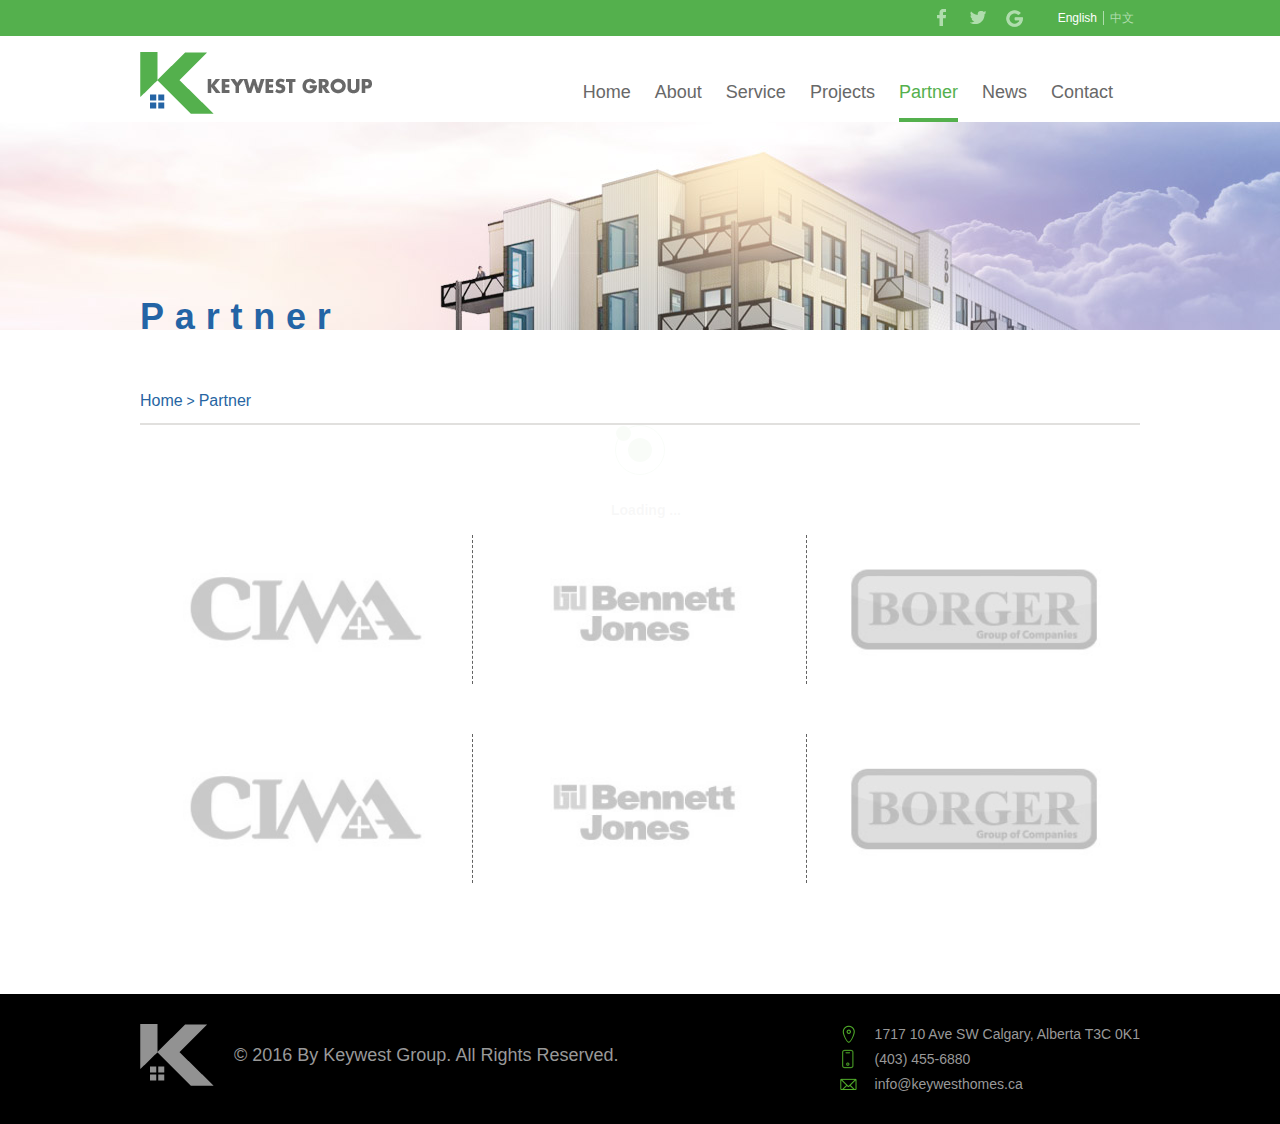
<file: page/partner.html>
<!doctype html>
<html lang="en">
<head>
<meta charset="utf-8"/>
<meta http-equiv="X-UA-Compatible" content="IE=edge,chrome=1"/>
<meta name="viewport" content="width=device-width, initial-scale=1.0, maximum-scale=1.0, user-scalable=0"/>
<meta name="apple-mobile-web-app-capable" content="yes"/>
<meta name="apple-mobile-web-app-status-bar-style" content="black"/>
<meta name="format-detection" content="telephone=no"/> 
<title>partner</title> 
  <link rel="icon" href="images/favicon.png">
<link rel="stylesheet" type="text/css" href="css/bootstrap.min.css">
<link rel="stylesheet" type="text/css" href="css/font-awesome.min.css">
<link rel="stylesheet" type="text/css" href="css/bootsnav.css">
<link rel="stylesheet" type="text/css" href="css/public.css">
<link rel="stylesheet" type="text/css" href="css/style.css">
<link rel="stylesheet" type="text/css" href="css/media.css">
<link rel="stylesheet" type="text/css" href="css/loader.css">
</head>

<body> 
<!--Loader-->
<div class="loader">
  <div class="satellite"></div>
  <p class="title-loader">Loading ...</p>
</div>
<!-- topbar -->
<div class="topbar">
  <div class="container">
    <div class="row">
      <ul class="fr language-set clearfix">
        <li class="fl cur"><a href="javascript:;">English</a></li>
        <li class="fl"><a href="javascript:;">中文</a></li>
      </ul>
      <ul class="fr social-top clearfix">
        <li class="fl">
          <a href="#"><i class="icon-facebook"></i></a>
        </li>
        <li class="fl">
          <a href="#"><i class="icon-twitter"></i></a>
        </li>
        <li class="fl">
          <a href="#"><i class="icon-google"></i></a>
        </li>
      </ul>
    </div>
  </div>
</div> 

<!-- header -->
<header class="header">
  <nav class="navbar navbar-default navbar-sticky bootsnav">
    <div class="container">
      <div class="row">
        <!-- logo -->
        <div class="navbar-header">
          <button type="button" class="navbar-toggle" data-toggle="collapse" data-target="#navbar-menu">
            <i class="fa fa-bars"></i>
          </button>
          <a class="logo" href="index.html"><img src="images/logo.png" alt="logo" class="img-responsive"></a>
        </div>
        <!-- navbar -->
        <div class="collapse navbar-collapse" id="navbar-menu">
          <ul class="nav navbar-nav navbar-center" data-in="fadeInDown" data-out="fadeOut">
            <li><a href="index.html">Home</a></li>
            <li><a href="about.html">About</a></li>                    
            <li><a href="service.html">Service</a></li>
            <li><a href="projects.html">Projects</a></li>
            <li class="active"><a href="partner.html">Partner</a></li>
            <li><a href="news.html">News</a></li>
            <li><a href="contact.html">Contact</a></li>
          </ul>
        </div>
      </div>
    </div>
  </nav>
</header>

<!-- partner -->
<div class="partner-area"> 
  <div class="container">
    <div class="row">
      <div class="pr banner-area">
        <h1 class="pa">Partner</h1>
      </div>
    </div>
  </div>
</div>

<div class="container">
  <div class="row">
    <div class="row-item">
      <div class="row-hd">
        <div class="crumbs">
          <a href="index.html">Home</a>
          <span>&gt;</span>
          <a href="#">Partner</a>
        </div>
      </div>
      <ul class="partner-list clearfix">
        <li class="fl">
          <img src="img/partner/partner1.jpg" width="100%" class="black" alt="">
        </li>
        <li class="fl">
          <img src="img/partner/partner2.jpg" width="100%" class="black" alt="">
        </li>
        <li class="fl">
          <img src="img/partner/partner3.jpg" width="100%" class="black" alt="">
        </li>
        <li class="fl">
          <img src="img/partner/partner1.jpg" width="100%" class="black" alt="">
        </li>
        <li class="fl">
          <img src="img/partner/partner2.jpg" width="100%" class="black" alt="">
        </li>
        <li class="fl">
          <img src="img/partner/partner3.jpg" width="100%" class="black" alt="">
        </li>
      </ul>
    </div>
  </div>
</div>

<!-- footer -->
<div class="footer">
  <div class="container">
    <div class="row clearfix">
      <div class="fl footer-lt clearfix">
        <img src="images/gray-logo.png" height="62" class="fl black" alt="">
        <p>© 2016 By Keywest  Group. All Rights Reserved.</p>
      </div>
      <div class="fr footer-rt">
        <p><i class="icon-position"></i>1717 10 Ave SW  Calgary, Alberta T3C 0K1</p>
        <p><i class="icon-tel"></i>(403) 455-6880</p>
        <p><i class="icon-mail"></i>info@keywesthomes.ca</p>
      </div>
    </div>
  </div>
</div>

<!-- js -->
<script src="js/jquery-2.2.3.js"></script>
<script src="js/bootstrap.min.js"></script>
<script src="js/bootsnav.js"></script>
<script src="js/loader.js"></script>
</body>
</html>
</file>
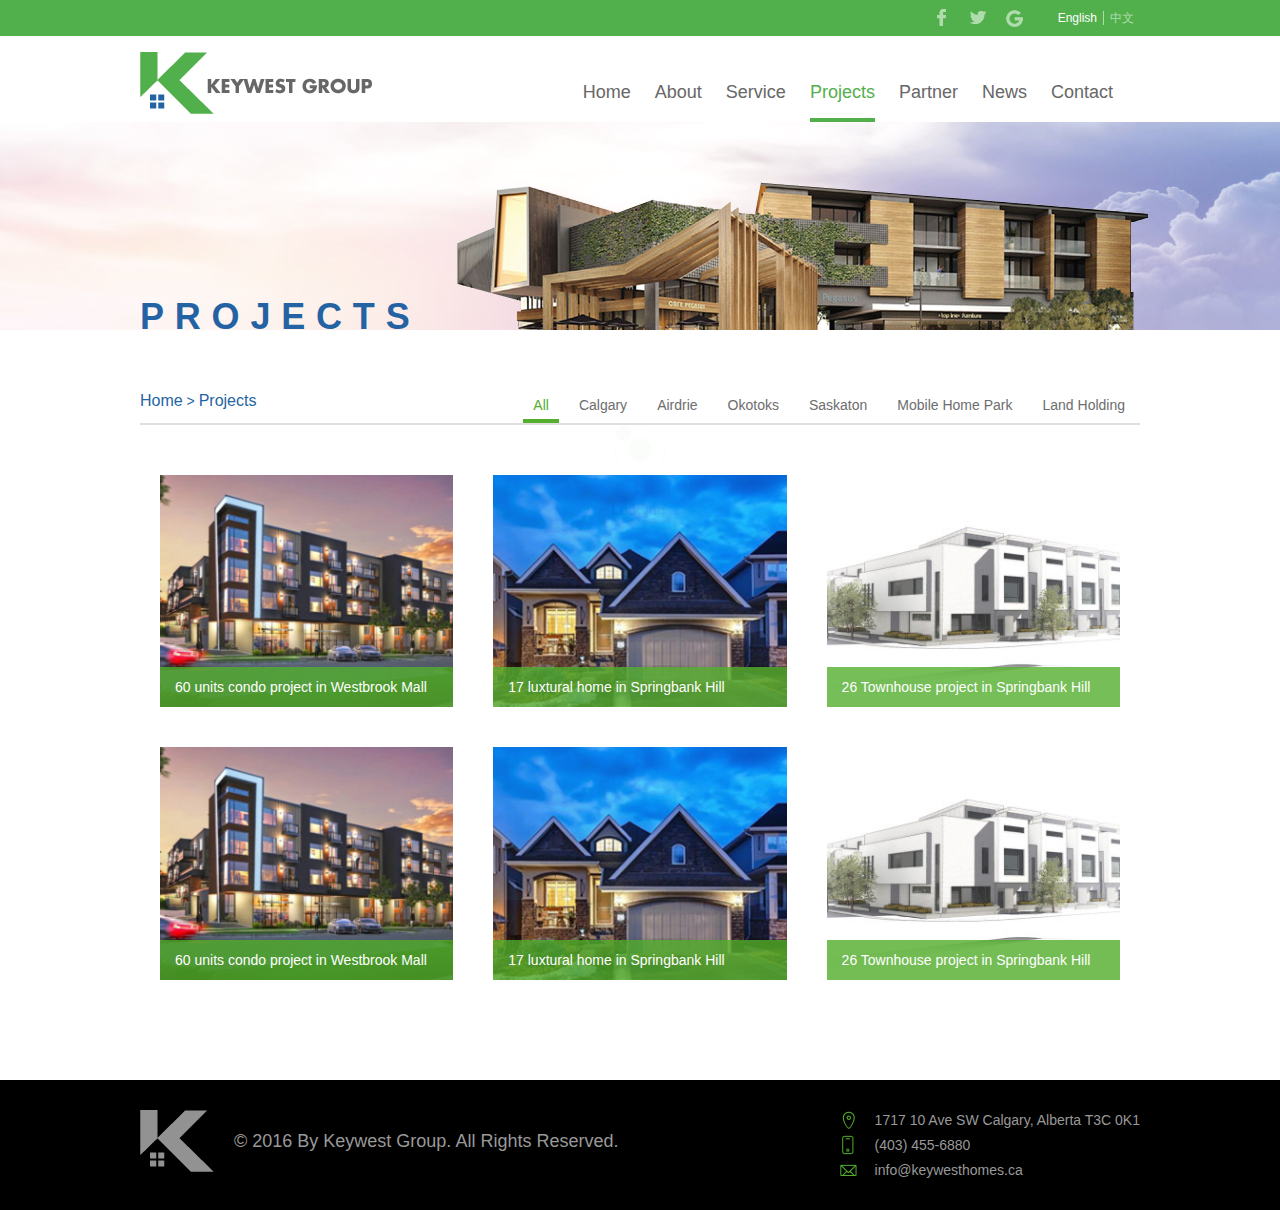
<file: page/projects.html>
<!doctype html>
<html lang="en">
<head>
<meta charset="utf-8"/>
<meta http-equiv="X-UA-Compatible" content="IE=edge,chrome=1"/>
<meta name="viewport" content="width=device-width, initial-scale=1.0, maximum-scale=1.0, user-scalable=0"/>
<meta name="apple-mobile-web-app-capable" content="yes"/>
<meta name="apple-mobile-web-app-status-bar-style" content="black"/>
<meta name="format-detection" content="telephone=no"/> 
<title>projects</title> 
  <link rel="icon" href="images/favicon.png">
<link rel="stylesheet" type="text/css" href="css/bootstrap.min.css">
<link rel="stylesheet" type="text/css" href="css/font-awesome.min.css">
<link rel="stylesheet" type="text/css" href="css/bootsnav.css">
<link rel="stylesheet" type="text/css" href="css/zerogrid.css">
<link rel="stylesheet" type="text/css" href="css/public.css">
<link rel="stylesheet" type="text/css" href="css/style.css">
<link rel="stylesheet" type="text/css" href="css/media.css">
<link rel="stylesheet" type="text/css" href="css/loader.css">
</head>

<body> 
<!--Loader-->
<div class="loader">
  <div class="satellite"></div>
  <p class="title-loader">Loading ...</p>
</div>
<!-- topbar -->
<div class="topbar">
  <div class="container">
    <div class="row">
      <ul class="fr language-set clearfix">
        <li class="fl cur"><a href="javascript:;">English</a></li>
        <li class="fl"><a href="javascript:;">中文</a></li>
      </ul>
      <ul class="fr social-top clearfix">
        <li class="fl">
          <a href="#"><i class="icon-facebook"></i></a>
        </li>
        <li class="fl">
          <a href="#"><i class="icon-twitter"></i></a>
        </li>
        <li class="fl">
          <a href="#"><i class="icon-google"></i></a>
        </li>
      </ul>
    </div>
  </div>
</div> 

<!-- header -->
<header class="header">
  <nav class="navbar navbar-default navbar-sticky bootsnav">
    <div class="container">
      <div class="row">
        <!-- logo -->
        <div class="navbar-header">
          <button type="button" class="navbar-toggle" data-toggle="collapse" data-target="#navbar-menu">
            <i class="fa fa-bars"></i>
          </button>
          <a class="logo" href="index.html"><img src="images/logo.png" alt="logo" class="img-responsive"></a>
        </div>
        <!-- navbar -->
        <div class="collapse navbar-collapse" id="navbar-menu">
          <ul class="nav navbar-nav navbar-center" data-in="fadeInDown" data-out="fadeOut">
            <li><a href="index.html">Home</a></li>
            <li><a href="about.html">About</a></li>                    
            <li><a href="service.html">Service</a></li>
            <li class="active"><a href="projects.html">Projects</a></li>
            <li><a href="partner.html">Partner</a></li>
            <li><a href="news.html">News</a></li>
            <li><a href="contact.html">Contact</a></li>
          </ul>
        </div>
      </div>
    </div>
  </nav>
</header>

<!-- projects -->
<div class="projects-area"> 
  <div class="container">
    <div class="row">
      <div class="pr banner-area">
        <h1 class="pa">PROJECTS</h1>
      </div>
    </div>
  </div>
</div>

<div class="container">
  <div class="row">
    <div class="row-item">
      <div class="row-hd">
        <div class="crumbs">
          <a href="index.html">Home</a>
          <span>&gt;</span>
          <a href="#">Projects</a>
        </div>
        <ul class="work-filter clearfix">
          <li><a href="javascript:;" data-filter="all" class="active filter">All</a></li>
          <li><a href="javascript:;" data-filter=".calgary" class="filter">Calgary</a></li>
          <li><a href="javascript:;" data-filter=".airdrie" class="filter">Airdrie</a></li>
          <li><a href="javascript:;" data-filter=".okotoks" class="filter">Okotoks</a></li>
          <li><a href="javascript:;" data-filter=".saskaton" class="filter">Saskaton</a></li>
          <li><a href="javascript:;" data-filter=".homepark" class="filter">Mobile Home Park</a></li>
          <li><a href="javascript:;" data-filter=".holding" class="filter">Land Holding</a></li>
        </ul>
      </div> 

      <div class="zerogrid gallery">
        <div class="wrap-container">
          <div class="wrap-content clearfix">

            <div class="col-1-4 mix work-item airdrie">
              <div class="item-container">
                  <div class="image">
                    <a href="#">
                      <img src="img/img2.jpg" alt="work" />
                      <div class="overlay">60 units condo project in Westbrook Mall</div>
                    </a>
                  </div>
              </div>
            </div>

            <div class="col-1-4 mix work-item calgary">
              <div class="item-container">
                  <div class="image">
                    <a href="#">
                      <img src="img/img3.jpg" alt="work" />
                      <div class="overlay">17 luxtural home in Springbank Hill</div>
                    </a>
                  </div>
              </div>
            </div>

            <div class="col-1-4 mix work-item okotoks">
              <div class="item-container">
                  <div class="image">
                    <a href="#">
                      <img src="img/img4.jpg" alt="work" />
                      <div class="overlay">26 Townhouse project in Springbank Hill</div>
                    </a>
                  </div>
              </div>
            </div>

            <div class="col-1-4 mix work-item saskaton">
              <div class="item-container">
                  <div class="image">
                    <a href="#">
                      <img src="img/img2.jpg" alt="work" />
                      <div class="overlay">60 units condo project in Westbrook Mall</div>
                    </a>
                  </div>
              </div>
            </div>

            <div class="col-1-4 mix work-item homepark">
              <div class="item-container">
                  <div class="image">
                    <a href="#">
                      <img src="img/img3.jpg" alt="work" />
                      <div class="overlay">17 luxtural home in Springbank Hill</div>
                    </a>
                  </div>
              </div>
            </div>

            <div class="col-1-4 mix work-item holding">
              <div class="item-container">
                  <div class="image">
                    <a href="#">
                      <img src="img/img4.jpg" alt="work" />
                      <div class="overlay">26 Townhouse project in Springbank Hill</div>
                    </a>
                  </div>
              </div>
            </div>

          </div>
        </div>
      </div>

    </div>
  </div>
</div>

<!-- footer -->
<div class="footer">
  <div class="container">
    <div class="row clearfix">
      <div class="fl footer-lt clearfix">
        <img src="images/gray-logo.png" height="62" class="fl black" alt="">
        <p>© 2016 By Keywest  Group. All Rights Reserved.</p>
      </div>
      <div class="fr footer-rt">
        <p><i class="icon-position"></i>1717 10 Ave SW  Calgary, Alberta T3C 0K1</p>
        <p><i class="icon-tel"></i>(403) 455-6880</p>
        <p><i class="icon-mail"></i>info@keywesthomes.ca</p>
      </div>
    </div>
  </div>
</div>

<!-- js -->
<script src="js/jquery-2.2.3.js"></script>
<script src="js/bootstrap.min.js"></script>
<script src="js/bootsnav.js"></script>
<script src="js/jquery.mixitup.min.js"></script>
<script src="js/loader.js"></script>
<script>
  $(function(){
    $(".gallery").mixItUp();
  })
</script>
</body>
</html>
</file>
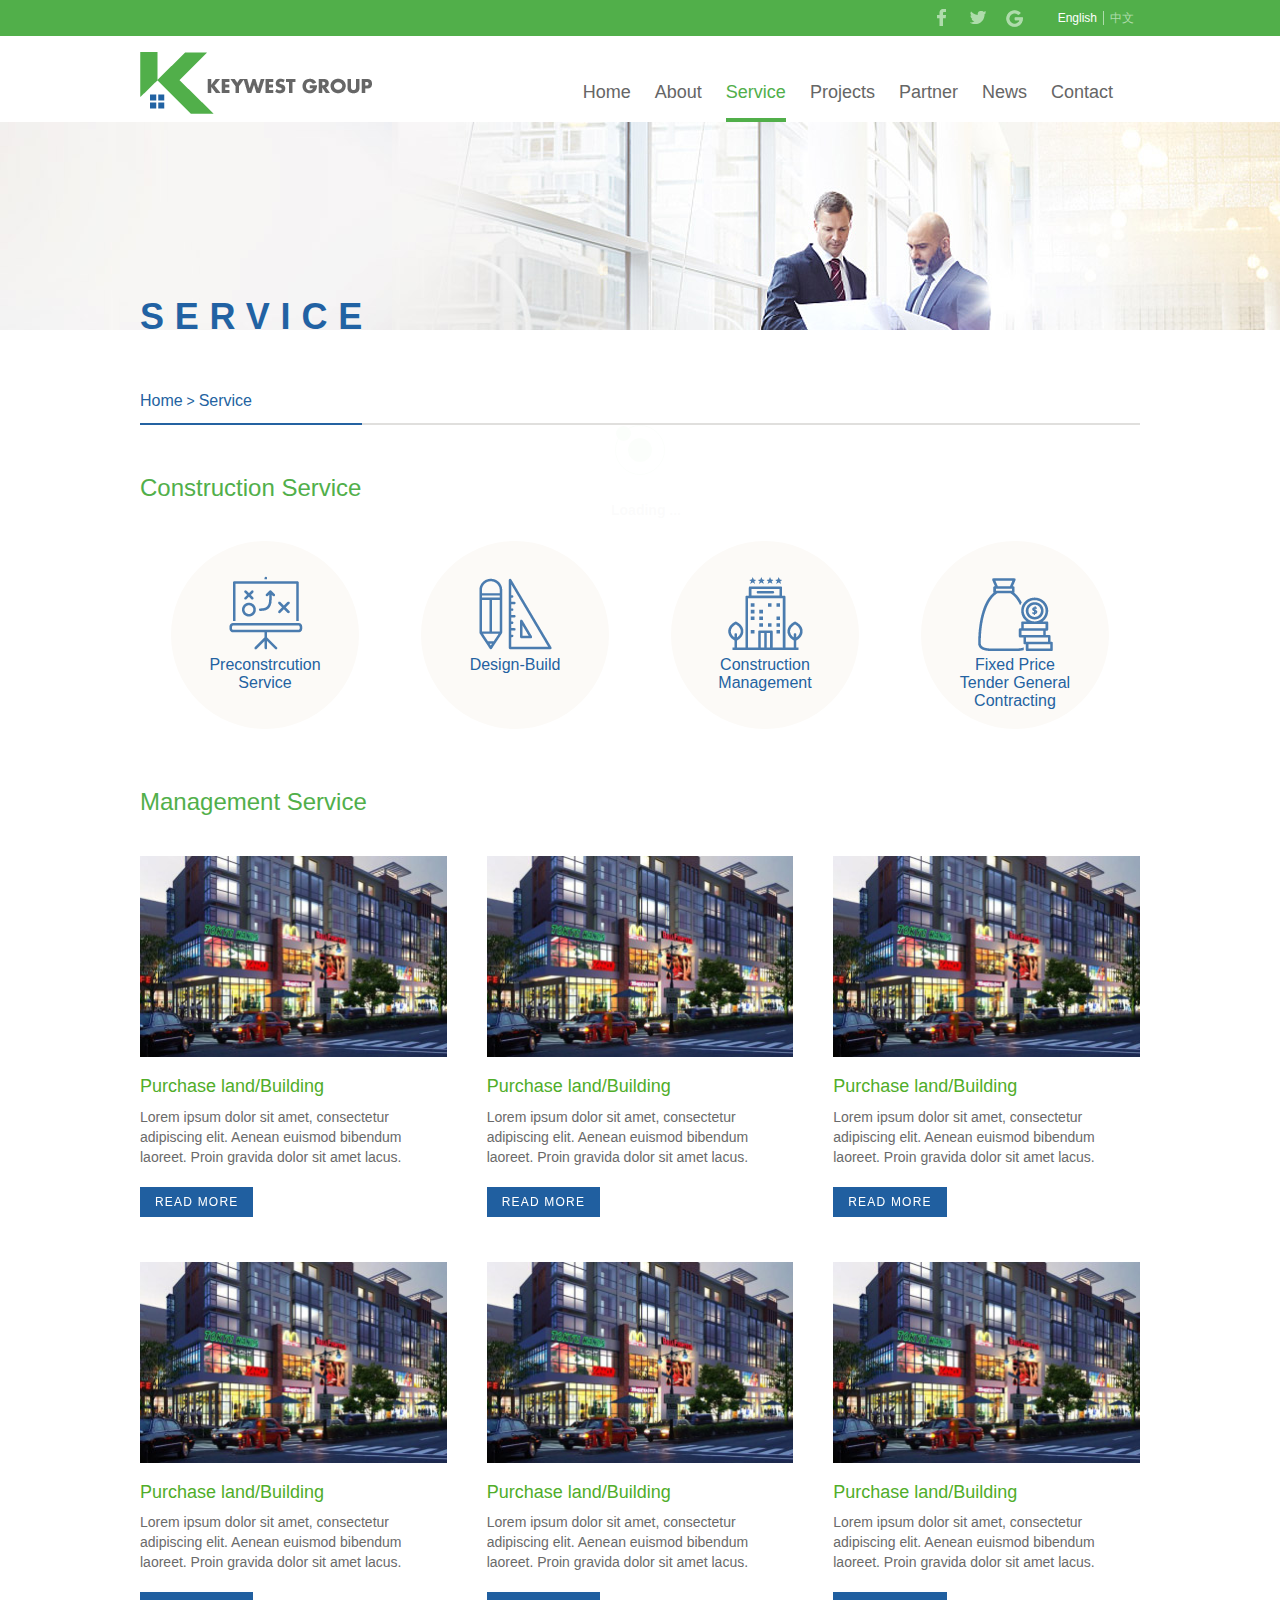
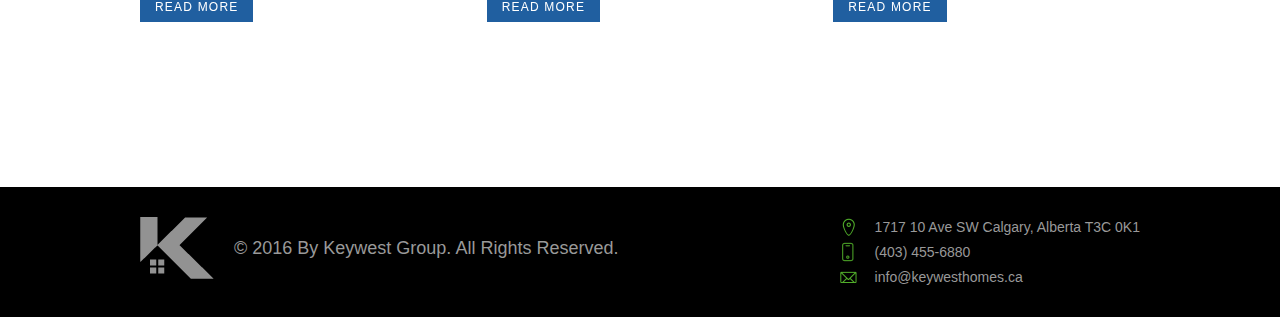
<file: page/service.html>
<!doctype html>
<html lang="en">
<head>
<meta charset="utf-8"/>
<meta http-equiv="X-UA-Compatible" content="IE=edge,chrome=1"/>
<meta name="viewport" content="width=device-width, initial-scale=1.0, maximum-scale=1.0, user-scalable=0"/>
<meta name="apple-mobile-web-app-capable" content="yes"/>
<meta name="apple-mobile-web-app-status-bar-style" content="black"/>
<meta name="format-detection" content="telephone=no"/> 
<title>service</title> 
  <link rel="icon" href="images/favicon.png">
<link rel="stylesheet" type="text/css" href="css/bootstrap.min.css">
<link rel="stylesheet" type="text/css" href="css/font-awesome.min.css">
<link rel="stylesheet" type="text/css" href="css/bootsnav.css">
<link rel="stylesheet" type="text/css" href="css/zerogrid.css">
<link rel="stylesheet" type="text/css" href="css/public.css">
<link rel="stylesheet" type="text/css" href="css/style.css">
<link rel="stylesheet" type="text/css" href="css/media.css">
<link rel="stylesheet" type="text/css" href="css/loader.css">
</head>

<body> 
<!--Loader-->
<div class="loader">
  <div class="satellite"></div>
  <p class="title-loader">Loading ...</p>
</div>
<!-- topbar -->
<div class="topbar">
  <div class="container">
    <div class="row">
      <ul class="fr language-set clearfix">
        <li class="fl cur"><a href="javascript:;">English</a></li>
        <li class="fl"><a href="javascript:;">中文</a></li>
      </ul>
      <ul class="fr social-top clearfix">
        <li class="fl">
          <a href="#"><i class="icon-facebook"></i></a>
        </li>
        <li class="fl">
          <a href="#"><i class="icon-twitter"></i></a>
        </li>
        <li class="fl">
          <a href="#"><i class="icon-google"></i></a>
        </li>
      </ul>
    </div>
  </div>
</div> 

<!-- header -->
<header class="header">
  <nav class="navbar navbar-default navbar-sticky bootsnav">
    <div class="container">
      <div class="row">
        <!-- logo -->
        <div class="navbar-header">
          <button type="button" class="navbar-toggle" data-toggle="collapse" data-target="#navbar-menu">
            <i class="fa fa-bars"></i>
          </button>
          <a class="logo" href="index.html"><img src="images/logo.png" alt="logo" class="img-responsive"></a>
        </div>
        <!-- navbar -->
        <div class="collapse navbar-collapse" id="navbar-menu">
          <ul class="nav navbar-nav navbar-center" data-in="fadeInDown" data-out="fadeOut">
            <li><a href="index.html">Home</a></li>
            <li><a href="about.html">About</a></li>                    
            <li class="active"><a href="service.html">Service</a></li>
            <li><a href="projects.html">Projects</a></li>
            <li><a href="partner.html">Partner</a></li>
            <li><a href="news.html">News</a></li>
            <li><a href="contact.html">Contact</a></li>
          </ul>
        </div>
      </div>
    </div>
  </nav>
</header>

<!-- Service -->
<div class="service-area"> 
  <div class="container">
    <div class="row">
      <div class="pr banner-area">
        <h1 class="pa">SERVICE</h1>
      </div>
    </div>
  </div>
</div>

<div class="row-item">
  <div class="container">
    <div class="row">
        <div class="row-hd">
          <div class="crumbs title-hd">
            <a href="index.html">Home</a>
            <span>&gt;</span>
            <a href="#">Service</a>
          </div>
        </div>

        <div class="service-item">
          <h2>Construction Service</h2>
          <ul class="service-list clearfix">
            <li class="fl">
              <div class="service-info">
                <i class="pre-icon"></i>
                <p>Preconstrcution<br />Service</p>
              </div>
            </li>
            <li class="fl">
              <div class="service-info">
                <i class="design-icon"></i>
                <p>Design-Build</p>
              </div>
            </li>
            <li class="fl">
              <div class="service-info">
                <i class="con-icon"></i>
                <p>Construction<br />Management</p>
              </div>
            </li>
            <li class="fl">
              <div class="service-info">
                <i class="fixed-icon"></i>
                <p>Fixed Price<br />Tender General<br />Contracting</p>
              </div>
            </li>
          </ul>
        </div>

        <div class="service-item">
          <h2>Management Service</h2>
          <div class="service-manage clearfix">
            <div class="item">
              <div class="content_wrap">
                <div class="image">
                  <img src="img/img5.jpg" class="client_pic" alt="costomer">  
                </div>
                <h3><a href="blog_detail.html">Purchase land/Building</a></h3>
                <p>Lorem ipsum dolor sit amet, consectetur adipiscing elit. Aenean euismod bibendum laoreet. Proin gravida dolor sit amet lacus.</p> 
                <a href="#" class="btn-light button-hover">Read more</a>
              </div>
            </div>

            <div class="item">
              <div class="content_wrap">
                <div class="image">
                  <img src="img/img5.jpg" class="client_pic" alt="costomer">  
                </div>
                <h3><a href="blog_detail.html">Purchase land/Building</a></h3>
                <p>Lorem ipsum dolor sit amet, consectetur adipiscing elit. Aenean euismod bibendum laoreet. Proin gravida dolor sit amet lacus.</p> 
                <a href="#" class="btn-light button-hover">Read more</a>
              </div>
            </div>

            <div class="item">
              <div class="content_wrap">
                <div class="image">
                  <img src="img/img5.jpg" class="client_pic" alt="costomer">  
                </div>
                <h3><a href="blog_detail.html">Purchase land/Building</a></h3>
                <p>Lorem ipsum dolor sit amet, consectetur adipiscing elit. Aenean euismod bibendum laoreet. Proin gravida dolor sit amet lacus.</p> 
                <a href="#" class="btn-light button-hover">Read more</a>
              </div>
            </div>

            <div class="item">
              <div class="content_wrap">
                <div class="image">
                  <img src="img/img5.jpg" class="client_pic" alt="costomer">  
                </div>
                <h3><a href="blog_detail.html">Purchase land/Building</a></h3>
                <p>Lorem ipsum dolor sit amet, consectetur adipiscing elit. Aenean euismod bibendum laoreet. Proin gravida dolor sit amet lacus.</p> 
                <a href="#" class="btn-light button-hover">Read more</a>
              </div>
            </div>

            <div class="item">
              <div class="content_wrap">
                <div class="image">
                  <img src="img/img5.jpg" class="client_pic" alt="costomer">  
                </div>
                <h3><a href="blog_detail.html">Purchase land/Building</a></h3>
                <p>Lorem ipsum dolor sit amet, consectetur adipiscing elit. Aenean euismod bibendum laoreet. Proin gravida dolor sit amet lacus.</p> 
                <a href="#" class="btn-light button-hover">Read more</a>
              </div>
            </div>

            <div class="item">
              <div class="content_wrap">
                <div class="image">
                  <img src="img/img5.jpg" class="client_pic" alt="costomer">  
                </div>
                <h3><a href="blog_detail.html">Purchase land/Building</a></h3>
                <p>Lorem ipsum dolor sit amet, consectetur adipiscing elit. Aenean euismod bibendum laoreet. Proin gravida dolor sit amet lacus.</p> 
                <a href="#" class="btn-light button-hover">Read more</a>
              </div>
            </div>

          </div> 
      </div>
    </div>
  </div>
</div>

<!-- footer -->
<div class="footer">
  <div class="container">
    <div class="row clearfix">
      <div class="fl footer-lt clearfix">
        <img src="images/gray-logo.png" height="62" class="fl black" alt="">
        <p>© 2016 By Keywest  Group. All Rights Reserved.</p>
      </div>
      <div class="fr footer-rt">
        <p><i class="icon-position"></i>1717 10 Ave SW  Calgary, Alberta T3C 0K1</p>
        <p><i class="icon-tel"></i>(403) 455-6880</p>
        <p><i class="icon-mail"></i>info@keywesthomes.ca</p>
      </div>
    </div>
  </div>
</div>

<!-- js -->
<script src="js/jquery-2.2.3.js"></script>
<script src="js/bootstrap.min.js"></script>
<script src="js/bootsnav.js"></script>
<script src="js/jquery.mixitup.min.js"></script>
<script src="js/loader.js"></script>
<script>
  $(function(){
    $(".gallery").mixItUp();
  })
</script>
</body>
</html>
</file>
<file: page/css/zerogrid.css>
/*
Zerotheme.com | Free Html5 Responsive Templates
Zerogrid - A Single Grid System for Responsive Design
Author: Kimmy
Version : 3.0
Author URI: http://www.zerotheme.com/
*/
/* -------------------------------------------- */



/* ---------------------------------------------------------------------------- */
/* -------------------------------Item-Effect---------------------------------- */
/* ---------------------------------------------------------------------------- */	
.item-container {
	position: relative;
	overflow: hidden;
	display: inline-block;
	text-align: center;
	vertical-align: top;
	box-sizing: border-box;
	-moz-box-sizing: border-box;
	-webkit-box-sizing: border-box;
	width:100%;
}
.item-container img {
	display: block;
	width: 100%;
	height: auto;
	-webkit-transition: all .5s ease; /* Safari and Chrome */
    -moz-transition: all .5s ease; /* Firefox */
    -ms-transition: all .5s ease; /* IE 9 */
    -o-transition: all .5s ease; /* Opera */
    transition: all .5s ease;
	 overflow:hidden;
}
.item-container .item-caption {
	position: absolute;
	top: 0;
	right: 0;
	bottom: 0;
	left: 0;
	z-index: 10;
	background: none;
	width: 100%;
	height: 100%;
	-webkit-transition: all .5s ease; /* Safari and Chrome */
    -moz-transition: all .5s ease; /* Firefox */
    -ms-transition: all .5s ease; /* IE 9 */
    -o-transition: all .5s ease; /* Opera */
    transition: all .5s ease;
}
.item-caption-inner {
	display: table;
	width: 100%;
	height: 100%;
}
.item-caption-inner1 {
	display: table-cell;
	width: 100%;
	height: 100%;
	vertical-align: middle;
}
.item-container .item-caption h3, .item-container .item-caption span{
	display: block;
	text-align: center;
	text-transform: uppercase;
	color: #444;
	display: none;
}
.item-container .item-caption h3{
	font-size: 23px;
	letter-spacing: 2px;
	margin-bottom : 12px;
}
.item-container .item-caption span{
	font-style: italic;
	font-size: 12px;
}

.item-container:hover .item-caption {
	background: rgba(255, 255, 255, 0.75);
}
.item-container:hover .item-caption h3, .item-container:hover .item-caption span{
	display: block;
}




/* ------------------Grid System--------------- */ 
.zerogrid{ width:100%; position: relative;}
.zerogrid:after { content: "\0020"; display: block; height: 0; clear: both; visibility: hidden; }

.zerogrid .f-right{float: right!important;}
.zerogrid .f-left{float: left!important;}

.zerogrid .row{}
.zerogrid .row:before,.row:after { content: '\0020'; display: block; overflow: hidden; visibility: hidden; width: 0; height: 0; }
.zerogrid .row:after{clear: both; }
.zerogrid .row{zoom: 1;}

/*.zerogrid .wrap-col{margin:10px;}*/

.zerogrid .col-1-2, .zerogrid .col-1-3, .zerogrid .col-2-3, .zerogrid .col-1-4, .zerogrid .col-2-4, .zerogrid .col-3-4, .zerogrid .col-1-5, .zerogrid .col-2-5, .zerogrid .col-3-5, .zerogrid .col-4-5, .zerogrid .col-1-6, .zerogrid .col-2-6, .zerogrid .col-3-6, .zerogrid .col-4-6, .zerogrid .col-5-6{float:left; /*display: inline-block;*/}

.zerogrid .col-full{width:100%;}

.zerogrid .col-1-2,.zerogrid .col-1-2-fixed{width:50%;}
.zerogrid .offset-1-2{margin-left: 50%;}

.zerogrid .col-1-3,.zerogrid .col-1-3-fixed{width:33.33%;}
.zerogrid .col-2-3,.zerogrid .col-2-3-fixed{width:66.66%;}
.zerogrid .offset-1-3{margin-left: 33.33%;}
.zerogrid .offset-2-3{margin-left: 66.66%;}

.zerogrid .col-1-4,.zerogrid .col-1-4-fixed{width:25%;}
.zerogrid .col-2-4,.zerogrid .col-2-4-fixed{width:50%;}
.zerogrid .col-3-4,.zerogrid .col-3-4-fixed{width:75%;}
.zerogrid .offset-1-4{margin-left: 25%;}
.zerogrid .offset-2-4{margin-left: 50%;}
.zerogrid .offset-3-4{margin-left: 75%;}

.zerogrid .col-1-5,.zerogrid .col-1-5-fixed{width:20%;}
.zerogrid .col-2-5,.zerogrid .col-2-5-fixed{width:40%;}
.zerogrid .col-3-5,.zerogrid .col-3-5-fixed{width:60%;}
.zerogrid .col-4-5,.zerogrid .col-4-5-fixed{width:80%;}
.zerogrid .offset-1-5{margin-left: 20%;}
.zerogrid .offset-2-5{margin-left: 40%;}
.zerogrid .offset-3-5{margin-left: 60%;}
.zerogrid .offset-4-5{margin-left: 80%;}

.zerogrid .col-1-6,.zerogrid .col-1-6-fixed{width:16.66%;}
.zerogrid .col-2-6,.zerogrid .col-2-6-fixed{width:33.33%;}
.zerogrid .col-3-6,.zerogrid .col-3-6-fixed{width:50%;}
.zerogrid .col-4-6,.zerogrid .col-4-6-fixed{width:66.66%;}
.zerogrid .col-5-6,.zerogrid .col-5-6-fixed{width:83.33%;}
.zerogrid .offset-1-6{margin-left: 16.66%;}
.zerogrid .offset-2-6{margin-left: 33.33%;}
.zerogrid .offset-3-6{margin-left: 50%;}
.zerogrid .offset-4-6{margin-left: 66.66%;}
.zerogrid .offset-5-6{margin-left: 83.33%;}

@media only screen and (min-width: 960px) and (max-width: 1199px) {
	.zerogrid{/*width:960px;*/}
}

@media only screen and (min-width: 768px) and (max-width: 959px) {
	/*.zerogrid{width:768px;}*/
}

@media only screen and (max-width: 767px) {
	.zerogrid, .zerogrid .col-1-2, .zerogrid .col-1-3, .zerogrid .col-2-3, .zerogrid .col-1-4, .zerogrid .col-2-4, .zerogrid .col-3-4, .zerogrid .col-1-5, .zerogrid .col-2-5, .zerogrid .col-3-5, .zerogrid .col-4-5, .zerogrid .col-1-6, .zerogrid .col-2-6, .zerogrid .col-3-6, .zerogrid .col-4-6, .zerogrid .col-5-6{width:100%;}
	
	.zerogrid .offset-1-2, .zerogrid .offset-1-3, .zerogrid .offset-2-3, .zerogrid .offset-1-4, .zerogrid .offset-2-4, .zerogrid .offset-3-4, .zerogrid .offset-1-5, .zerogrid .offset-2-5, .zerogrid .offset-3-5, .zerogrid .offset-4-5, .zerogrid .offset-1-6, .zerogrid .offset-2-6, .zerogrid .offset-3-6, .zerogrid .offset-4-6, .zerogrid .offset-5-6{margin-left:0;}
}
</file>
<file: page/css/public.css>
@charset "utf-8";

/*公用属性*/ 
body,div,dl,dt,dd,ul,ol,li,h1,h2,h3,h4,h5,h6,pre,form,fieldset,input,textarea,p,blockquote,th,td,button { margin:0; padding:0; resize: none;}
table {border-collapse:collapse;border-spacing:0;}
fieldset,img,input,button {border:0;}
address,caption,cite,code,dfn,em,th,var {font-style:normal;font-weight:normal;}
ol,ul {list-style:none;}
caption,th {text-align:left;}
h1,h2,h3,h4,h5,h6 {font-size:100%;font-weight:normal;}
q:before,q:after {content:"";}
abbr,acronym {border:0; } 
body { font-family: "Helvetica Neue",Helvetica,Arial,"Microsoft Yahei","Hiragino Sans GB","Heiti SC","WenQuanYi Micro Hei",sans-serif; }
body { overflow-x: hidden; height: 100%; width: 100%; }
html { overflow-x: hidden; }

input,textarea,select,optgroup,option,button {font-family:inherit; font-size:inherit; font-style:inherit; font-weight:inherit;font-synthesis: none;text-rendering: optimizeLegibility;-webkit-font-smoothing: antialiased;-moz-osx-font-smoothing: grayscale;-moz-font-feature-settings: 'liga', 'kern';}
input,textarea,select,button {*font-size:100%; outline: 0;}
ins {text-decoration:none;}
a:focus {outline:none;}
area, a, a img {blr:expression(this.onFocus=this.blur());}
a:visited,a:hover,a:focus { text-decoration: none; }
/*定位*/
.tl {text-align:left;}
.tc {text-align:center;}
.tr {text-align:right;}
.center{margin:0 auto;} 
.fl {float:left;}
.fr {float:right;}
.cb {clear:both;}
.cl {clear:left;}
.cr {clear:right;}
.clearfix{*zoom:1;}
.clearfix:after {clear:both;height:0;overflow:hidden;display:block;visibility:hidden;content:".";}
.vm {vertical-align:middle;}
.vb {vertical-align:bottom;}
.vt {vertical-align:top;}
.pr {position:relative;}
.pa {position:absolute;}
.zoom {zoom:1;}
.hidden {visibility:hidden;}
.block {display:block;}
.inline {display:inline;}
.ib{ display: inline-block;}
.none {display:none;}
.hand {cursor:pointer;}
.oh{ overflow:hidden;}
.oe{overflow: hidden;white-space: nowrap;text-overflow: ellipsis;}
.nowrap{white-space:nowrap;}
.ls1{letter-spacing:1px;}
.ls2{letter-spacing:2px;}
.italic{font-style:italic;}
/*边距*/
.p10{padding:10px;}
.p15{padding:15px;}
.p20{padding:20px;}
.p30{padding:30px;}
.ml4{margin-left:4px;}
.ml5{margin-left:5px;}
.ml10{margin-left:10px;}
.ml15{margin-left:15px;}
.ml20{margin-left:20px;}
.ml30{margin-left:30px;}
.ml40{margin-left:40px;}
.ml50{margin-left:50px;}
.mr5{margin-right:5px;}
.mr10{margin-right:10px;}
.mr15{margin-right:15px;}
.mr20{margin-right:20px;}
.mr30{margin-right:30px;}
.mr40{margin-right:40px;}
.mr50{margin-right:50px;}
.mt2{margin-top:2px;}
.mt3{margin-top:3px;}
.mt5{margin-top:5px;}
.mt7{margin-top:7px;}
.mt10{margin-top:10px;}
.mt15{margin-top:15px;}
.mt20{margin-top:20px;}
.mt30{margin-top:30px;}
.mt40{margin-top:40px;}
.mt90{margin-top:90px;}
.mb2{margin-bottom:2px;}
.mb5{margin-bottom:5px;}
.mb10{margin-bottom:10px;}
.mb15{margin-bottom: 15px;}
.mb20{margin-bottom: 20px;}
.mb30{margin-bottom:30px;}
.pl5{padding-left:5px;}
.pl10{padding-left:10px;}
.pl15{padding-left:15px;}
.pl20{padding-left:20px;}
.pl30{padding-left:30px;}
.pl50{padding-left:50px;}
.pr5{padding-right:5px;}
.pr10{padding-right:10px;}
.pr15{padding-right:15px;}
.pr20{padding-right:20px;}
.pr30{padding-right:30px;}
.pr50{padding-right:50px;}
.pt5{padding-top:5px;}
.pt8{padding-top:8px;}
.pt10{padding-top:10px;}
.pt15{padding-top:15px;}
.pt20{padding-top:20px;}
.pt30{padding-top:30px;}
.pb5{padding-bottom:5px;}
.pb10{padding-bottom:10px;}
.pb15{padding-bottom:15px;}
.pb20{padding-bottom:20px;}
.pb30{padding-bottom:30px;}

.pt25 {padding-top: 25px;}
.pt35 {padding-top: 35px;}
.pb25 {padding-bottom: 25px;}

.pb50 { padding-bottom: 50px }

/*radius*/
.radius5 { border-radius: 5px; }


/*字体*/
.f12 {font-size:12px;}
.f14 {font-size:14px;}
.f16 {font-size:16px;}
.f18 {font-size:18px;}
.f20 {font-size:20px;}
.f22 {font-size:22px;}
.f24 {font-size:24px;}
.f26 {font-size:26px;}
.f28 {font-size:28px;}
.f30 {font-size:30px;}
.f36 {font-size:36px;}
.fb {font-weight:bold;}
.fn {font-weight:normal;}
.t2 {text-indent:2em;}
.h20{height:20px;}
.lh14 {line-height:14px;}
.lh16 {line-height:16px;}
.lh18 {line-height:18px;}
.lh20 {line-height:20px;}
.lh22 {line-height:22px;}
.lh24 {line-height:24px;}
.lh30 {line-height:30px;}
.lh36 {line-height:36px;}
.lh150 {line-height:150%;}
.lh180 {line-height:180%;}
.lh200 {line-height:200%;}
.unl {text-decoration:underline;}
a.unl {text-decoration:underline;}
.no_unl {text-decoration:none;}
a.no_unl:hover {text-decoration:none;}

.btn-mod { letter-spacing: .1em; }
.btn-mod:hover { opacity: .9; }

/*color*/
.c6 { color: #6a6a6a; }
/*表单中去掉ie10和ie11中input默认的叉号*/
input::-ms-clear { display: none; } 

/*内容水平居中公用样式*/
.left_center{left: 50%;position: relative; float:left;}
.right_center{right: 50%;position: relative; float:left;}

/*盒子模型*/
.border_box{-moz-box-sizing:border-box;-webkit-box-sizing:border-box;-o-box-sizing:border-box;-ms-box-sizing:border-box;box-sizing:border-box;}

/*百分比宽度*/
.width100{width:100%;}

/*表格*/
.table{display:table;}
.table_row { display: table-row; }
.table_cell{display:table-cell;}


[class^="icon-"] { background: url(../images/bg-icon.png) 0 0 no-repeat; }

/*topbar*/
.topbar { height: 36px; line-height: 36px; background: #4eae47; }
.social-top { margin-right: 20px; }
.social-top li a { display: block; width: 36px; height: 36px; padding: 9px 0 0 9px; }
.social-top li a i { display: block; width: 18px; height: 18px; }
.icon-facebook { background-position: 0 0; }
.icon-twitter { background-position: -22px 0; }
.icon-google { background-position: -44px 0; }
.social-top li a:hover { background: #addcaa; }
.social-top li a:hover .icon-facebook { background-position: 0 -20px;}
.social-top li a:hover .icon-twitter { background-position: -22px -20px;}
.social-top li a:hover .icon-google { background-position: -44px -20px;}

.language-set li { height: 14px; line-height: 14px; font-size: 12px; padding: 0 6px; border-right: 1px solid #addcaa; margin-top: 11px; }
.language-set li:last-child { border: none; }
.language-set li a { display: block; color: #addcaa; }
.language-set li.cur a { color: #fff; }

/*header*/
.header { background: #fff; }
.navbar-nav { float: right; }
nav.navbar.bootsnav .navbar-header { position: relative; }
nav.navbar.bootsnav { z-index: 999; border: none; background: #fff; }
.logo { float: left; width: 232px; height: auto; padding: 16px 0 8px; }
nav.navbar.bootsnav ul.nav > li { margin: 0 12px; }
nav.navbar.bootsnav ul.nav > li > a { color: #636363; font-size: 18px; font-weight: 400; padding: 46px 0 20px; position: relative; border-top: none; }
nav.navbar.bootsnav ul.nav > li.active > a { color: #4eae47; }
.scrollToTop, .category > li a, .widget .tags > li a, .attr-nav > ul > li > a, nav.navbar.bootsnav ul.nav > li > a:before, nav.navbar ul.nav li.dropdown.on > a:before, .tparrows, #director-slider .post, .content_wrap .image > img, .items > li > a:hover, .items > li > a.expanded, ul.tabs li, .shop_tab .tabs li, .overlay, .overlay .overlay-inner, .overlay .overlay-inner a, #pricing .price_table, #pricing .price_table .plan, #pricing .price_table .price, .about_box:hover, .about_box img, ul.social_icon li a, .work-filter li a:before, input[type="submit"] { -moz-transition: all .3s ease; -ms-transition: all .3s ease; -o-transition: all .3s ease; -webkit-transition: all .3s ease; }
nav.navbar.bootsnav ul.nav > li > a:before, nav.navbar ul.nav li.dropdown.on > a:before { content: ''; height: 4px; width: 0; background: #4eae47; position: absolute; bottom: 0; left: 50%; right: 50%; }
nav.navbar.bootsnav ul.nav > li > a:hover { color: #4eae47; }
nav.navbar.bootsnav ul.nav > li > a:hover::before, nav.navbar.bootsnav ul.nav > li.active > a:before, nav.navbar ul.nav li.dropdown.on > a:before { width: 100%; left: 0; right: 0; }
nav.navbar.bootsnav .navbar-nav > li > a { border: none!important; }
.wrap-sticky nav.navbar.bootsnav.sticked { border-bottom: 1px solid #e0dfdd; }

/*footer*/
.footer { background: #000; padding: 30px 0; }
.footer-lt p { float: left; line-height: 62px; font-size: 18px; color: #999; margin-left: 20px; }
.footer-rt p { position: relative; font-size: 14px; color: #999; padding-left: 36px; line-height: 20px; margin-bottom: 5px; }
.footer-rt p:last-child { margin-bottom: 0; }
.footer-rt p i { position: absolute; left: 0; top: 50%; width: 18px; height: 20px; margin-top: -10px; }
.icon-position { background-position: 0 -42px; }
.icon-tel { background-position: -22px -42px; }
.icon-mail { background-position: -44px -42px; }
</file>
<file: page/css/loader.css>
.loader {
  bottom: 0;
  height: 100%;
  left: 0;
  position: fixed;
  right: 0;
  top: 0;
  width: 100%;
  z-index: 1111;
  background:#fff;
}
.title-loader{
  display: inline-block;
  font-weight: 600;
  left: 50%;
  margin-left: -39px;
  margin-top: 50px;
  position: absolute;
  right: 50%;
  text-align: center;
  top: 50%;
  width: 90px;
}

.satellite{
    position: relative;
    width: 50px;
    height: 50px;
	 top: 50%;
	 left: 50%;
	 right: 50%;
	 margin-left: -25px;
    margin-top: -25px;

    animation: satellite 3s infinite linear;

    border: 1px solid #4eae47;
    border-radius: 100%;
}

.satellite:before,
.satellite:after
{
    position: absolute;
    left: 0;

    width: 15px;
    height: 15px;

    content: '';

    border-radius: 100%;
    background-color: #4eae47;
}
.satellite:after
{
    right: 0;

    width: 24px;
    height: 24px;
    margin: 12px;
}

@-webkit-keyframes satellite
{
    from
    {
        -webkit-transform: rotate(0) translateZ(0);
            -ms-transform: rotate(0) translateZ(0);
             -o-transform: rotate(0) translateZ(0);
                transform: rotate(0) translateZ(0);
    }
    to
    {
        -webkit-transform: rotate(360deg) translateZ(0);
            -ms-transform: rotate(360deg) translateZ(0);
             -o-transform: rotate(360deg) translateZ(0);
                transform: rotate(360deg) translateZ(0);
    }
}
@-moz-keyframes satellite
{
    from
    {
        -webkit-transform: rotate(0) translateZ(0);
            -ms-transform: rotate(0) translateZ(0);
             -o-transform: rotate(0) translateZ(0);
                transform: rotate(0) translateZ(0);
    }
    to
    {
        -webkit-transform: rotate(360deg) translateZ(0);
            -ms-transform: rotate(360deg) translateZ(0);
             -o-transform: rotate(360deg) translateZ(0);
                transform: rotate(360deg) translateZ(0);
    }
}
@-o-keyframes satellite
{
    from
    {
        -webkit-transform: rotate(0) translateZ(0);
            -ms-transform: rotate(0) translateZ(0);
             -o-transform: rotate(0) translateZ(0);
                transform: rotate(0) translateZ(0);
    }
    to
    {
        -webkit-transform: rotate(360deg) translateZ(0);
            -ms-transform: rotate(360deg) translateZ(0);
             -o-transform: rotate(360deg) translateZ(0);
                transform: rotate(360deg) translateZ(0);
    }
}
@keyframes satellite
{
    from
    {
        -webkit-transform: rotate(0) translateZ(0);
            -ms-transform: rotate(0) translateZ(0);
             -o-transform: rotate(0) translateZ(0);
                transform: rotate(0) translateZ(0);
    }
    to
    {
        -webkit-transform: rotate(360deg) translateZ(0);
            -ms-transform: rotate(360deg) translateZ(0);
             -o-transform: rotate(360deg) translateZ(0);
                transform: rotate(360deg) translateZ(0);
    }
}
</file>
<file: page/css/bootsnav.css>
/* ==============================================================

Template name : Bootsnav - Multi Purpose Header
Categorie : Bootstrap Menu in CSS
Author : adamnurdin01
Version : v.1.1
Created : 2016-06-02
Last update : 2016-06-11

============================================================== */

/* MEGAMENU STYLE
=================================*/
nav.bootsnav .dropdown.megamenu-fw {
    position: static;
}

nav.bootsnav .container {
    position: relative;
}

nav.bootsnav .megamenu-fw .dropdown-menu {
    left: auto;
}

nav.bootsnav .megamenu-content {
    padding: 15px;
    width: 100% !important;
}

nav.bootsnav .megamenu-content .title{
    margin-top: 0;
}

nav.bootsnav .dropdown.megamenu-fw .dropdown-menu {
    left: 0;
    right: 0;
}

/* Navbar
=================================*/
nav.navbar.bootsnav{
    margin-bottom: 0;
    -moz-border-radius: 0px;
    -webkit-border-radius: 0px;
    -o-border-radius: 0px;
    border-radius: 0px;
    background-color: #fff;
    border: none;
    border-bottom: solid 1px #e0e0e0;
    z-index: 9;
}

nav.navbar.bootsnav ul.nav > li > a{
    color: #6f6f6f;
    background-color: transparent !important;
}

nav.navbar.bootsnav ul.nav li.megamenu-fw > a:hover,
nav.navbar.bootsnav ul.nav li.megamenu-fw > a:focus,
nav.navbar.bootsnav ul.nav li.active > a:hover,
nav.navbar.bootsnav ul.nav li.active > a:focus,
nav.navbar.bootsnav ul.nav li.active > a{
    background-color: transparent;
}

nav.navbar.bootsnav .navbar-toggle{
    background-color: #fff !important;
    border: none;
    padding: 0;
    font-size: 18px;
    position: relative;
    top: 5px;
}

nav.navbar.bootsnav ul.nav .dropdown-menu .dropdown-menu{
    top: 0;
    left: 100%;
}

nav.navbar.bootsnav ul.nav ul.dropdown-menu > li > a{
    white-space:normal;
}


ul.menu-col{
    padding: 0;
    margin: 0;
    list-style: none;
}

ul.menu-col li a{
    color: #6f6f6f;
}

ul.menu-col li a:hover,
ul.menu-col li a:focus{
    text-decoration: none;
}

/* Navbar Full
=================================*/
nav.bootsnav.navbar-full{
    padding-bottom: 10px;
    padding-top: 10px;
}

nav.bootsnav.navbar-full .navbar-header{
    display: block;
    width: 100%;
}

nav.bootsnav.navbar-full .navbar-toggle{
    display: inline-block;
    margin-right: 0;
    position: relative;
    top: 0;
    font-size: 30px;
    -webkit-transition: all 1s ease-in-out;
	-moz-transition: all 1s ease-in-out;
	-o-transition: all 1s ease-in-out;
	-ms-transition: all 1s ease-in-out;
	transition: all 1s ease-in-out;
}

nav.bootsnav.navbar-full .navbar-collapse{
    position: fixed;
    width: 100%;
    height: 100% !important;
    top: 0;
    left: 0;
    padding: 0;
    display: none !important;
    z-index: 9;
}

nav.bootsnav.navbar-full .navbar-collapse.in{
    display: block !important;
}

nav.bootsnav.navbar-full .navbar-collapse .nav-full{
    overflow: auto;
}

nav.bootsnav.navbar-full .navbar-collapse .wrap-full-menu{
    display: table-cell;
    vertical-align: middle;
    background-color: #fff;
    overflow: auto;
}

nav.bootsnav.navbar-full .navbar-collapse .nav-full::-webkit-scrollbar {
    width: 0;
}

nav.bootsnav.navbar-full .navbar-collapse .nav-full::-moz-scrollbar {
    width: 0;
}

nav.bootsnav.navbar-full .navbar-collapse .nav-full::-ms-scrollbar {
    width: 0;
}

nav.bootsnav.navbar-full .navbar-collapse .nav-full::-o-scrollbar {
    width: 0;
}


nav.bootsnav.navbar-full .navbar-collapse ul.nav{
    display: block;
    width: 100%;
    overflow: auto;
}

nav.bootsnav.navbar-full .navbar-collapse ul.nav a:hover,
nav.bootsnav.navbar-full .navbar-collapse ul.nav a:focus,
nav.bootsnav.navbar-full .navbar-collapse ul.nav a{
    background-color: transparent;
}

nav.bootsnav.navbar-full .navbar-collapse ul.nav > li{
    float: none;
    display: block;
    text-align: center;
}

nav.bootsnav.navbar-full .navbar-collapse ul.nav > li > a{
    display: table;
    margin: auto;
    text-transform: uppercase;
    font-weight: bold;
    letter-spacing: 2px;
    font-size: 24px;
    padding: 10px 15px;
}

li.close-full-menu > a{
    padding-top: 0px !important;
    padding-bottom: 0px !important;
}

li.close-full-menu{
    padding-top: 30px !important;
    padding-bottom: 30px !important;
}

/* Atribute Navigation
=================================*/
.attr-nav{
    float: right;
    display: inline-block;
    margin-left: 13px;
    margin-right: -15px;
}

.attr-nav > ul{
    padding: 0;
    margin: 0 0 -7px 0;
    list-style: none;
    display: inline-block;
}

.attr-nav > ul > li{
    float: left;
    display: block;
}

.attr-nav > ul > li > a{
    color: #6f6f6f;
    display: block;
    padding: 28px 15px;
    position: relative;
}

.attr-nav > ul > li > a span.badge{
    position: absolute;
    top: 50%;
    margin-top: -15px;
    right: 5px;
    font-size: 10px;
    padding: 0;
    width: 15px;
    height: 15px;
    padding-top: 2px;
}

.attr-nav > ul > li.dropdown ul.dropdown-menu{
    -moz-border-radius: 0px;
    -webkit-border-radius: 0px;
    -o-border-radius: 0px;
    border-radius: 0px;
    -moz-box-shadow: 0px 0px 0px;
    -webkit-box-shadow: 0px 0px 0px;
    -o-box-shadow: 0px 0px 0px;
    box-shadow: 0px 0px 0px;
    border: solid 1px #e0e0e0;
}

ul.cart-list{
    padding: 0 !important;
    width: 250px !important;
}

ul.cart-list > li{
    position: relative;
    border-bottom: solid 1px #efefef;
    padding: 15px 15px 23px 15px !important;
}

ul.cart-list > li > a.photo{
    padding: 0 !important;
    margin-right: 15px;
    float: left;
    display: block;
    width: 50px;
    height: 50px;
    left: 15px;
    top: 15px;
}

ul.cart-list > li img{
    width: 50px;
    height: 50px;
    border: solid 1px #efefef;
}

ul.cart-list > li > h6{
    margin: 0;
}

ul.cart-list > li > h6 > a.photo{
    padding: 0 !important;
    display: block;
}

ul.cart-list > li > p{
    margin-bottom: 0;
}

ul.cart-list > li.total{
    background-color: #f5f5f5;
    padding-bottom: 15px !important;
}

ul.cart-list > li.total > .btn{
    display: inline-block;
    border-bottom: solid 1px #efefef !important;
}

ul.cart-list > li .price{
    font-weight: bold;
}

ul.cart-list > li.total > span{
    padding-top: 8px;
}

/* Top Search
=================================*/
.top-search{
    background-color: #333;
    padding: 10px 0;
    display: none;
}

.top-search input.form-control{
    background-color: transparent;
    border: none;
    -moz-box-shadow: 0px 0px 0px;
    -webkit-box-shadow: 0px 0px 0px;
    -o-box-shadow: 0px 0px 0px;
    box-shadow: 0px 0px 0px;
    color: #fff;
    height: 40px;
    padding: 0 15px;
}

.top-search .input-group-addon{
    background-color: transparent;
    border: none;
    color: #fff;
    padding-left: 0;
    padding-right: 0;
}

.top-search .input-group-addon.close-search{
    cursor: pointer;
}

/* Side Menu
=================================*/
body{
    -webkit-transition: all 0.3s ease-in-out;
	-moz-transition: all 0.3s ease-in-out;
	-o-transition: all 0.3s ease-in-out;
	-ms-transition: all 0.3s ease-in-out;
	transition: all 0.3s ease-in-out;
}

body.on-side{
    margin-left: -280px;
}

.side{
    position: fixed;
    overflow-y: auto;
    top: 0;
    right: -280px;
    width: 280px;
    padding: 25px 30px;
    height: 100%;
    display: block;
    background-color: #333;
    -webkit-transition: all 0.3s ease-in-out;
	-moz-transition: all 0.3s ease-in-out;
	-o-transition: all 0.3s ease-in-out;
	-ms-transition: all 0.3s ease-in-out;
	transition: all 0.3s ease-in-out;
    z-index: 9;
}

.side.on{
    right: 0;
}

.side .close-side{
    float: right;
    color: #fff;
    position: relative;
    z-index: 2;
    font-size: 16px;
}

.side .widget{
    position: relative;
    z-index: 1;
    margin-bottom: 25px;
}

.side .widget .title{
    color: #fff;
    margin-bottom: 15px;
}

.side .widget ul.link{
    padding: 0;
    margin: 0;
    list-style: none;
}

.side .widget ul.link li a{
    color: #9f9f9f;
    letter-spacing: 1px;
}

.side .widget ul.link li a:focus,
.side .widget ul.link li a:hover{
    color: #fff;
    text-decoration: none;
}

/* Share
=================================*/
nav.navbar.bootsnav .share{
    padding: 0 30px;
    margin-bottom: 30px;
}

nav.navbar.bootsnav .share ul{
    display: inline-block;
    padding: 0;
    margin: 0 0 -7px 0;
    list-style: none;
}

nav.navbar.bootsnav .share ul > li{
    float: left;
    display: block;
    margin-right: 5px;
}

nav.navbar.bootsnav .share ul > li > a{
    display: table-cell;
    vertical-align: middle;
    text-align: center;
    width: 35px;
    height: 35px;
    -moz-border-radius: 50%;
    -webkit-border-radius: 50%;
    -o-border-radius: 50%;
    border-radius: 50%;
    background-color: #cfcfcf;
    color: #fff;
}

/* Transparent
=================================*/
nav.navbar.bootsnav.navbar-fixed{
    position: fixed;
    display: block;
    width: 100%;
}

nav.navbar.bootsnav.no-background{
    -webkit-transition: all 1s ease-in-out;
	-moz-transition: all 1s ease-in-out;
	-o-transition: all 1s ease-in-out;
	-ms-transition: all 1s ease-in-out;
	transition: all 1s ease-in-out;
}

/* Navbar Sticky
=================================*/
.wrap-sticky{
    position: relative;
    -webkit-transition: all 0.3s ease-in-out;
	-moz-transition: all 0.3s ease-in-out;
	-o-transition: all 0.3s ease-in-out;
	-ms-transition: all 0.3s ease-in-out;
	transition: all 0.3s ease-in-out;
}

.wrap-sticky nav.navbar.bootsnav{
    position: absolute;
    width: 100%;
    left: 0;
    top: 0;
}

.wrap-sticky nav.navbar.bootsnav.sticked{
    position: fixed;
    -webkit-transition: all 0.2s ease-in-out;
	-moz-transition: all 0.2s ease-in-out;
	-o-transition: all 0.2s ease-in-out;
	-ms-transition: all 0.2s ease-in-out;
	transition: all 0.2s ease-in-out;
}

body.on-side .wrap-sticky nav.navbar.bootsnav.sticked{
    left: -280px;
}

/* Navbar Responsive
=================================*/
@media (min-width: 1024px) and (max-width:1400px) {
    body.wrap-nav-sidebar .wrapper .container{
        width: 100%;
        padding-left: 30px;
        padding-right: 30px;
    }
}

@media (min-width: 1024px) {
    /* General Navbar
    =================================*/
    nav.navbar.bootsnav ul.nav .dropdown-menu .dropdown-menu{
        margin-top: -2px;
    }

    nav.navbar.bootsnav ul.nav.navbar-right .dropdown-menu .dropdown-menu{
        left: -200px;
    }
    
    nav.navbar.bootsnav ul.nav > li > a{
        padding: 30px 15px;
        font-weight: 600;
    }
    
    nav.navbar.bootsnav ul.nav > li.dropdown > a.dropdown-toggle:after{
        font-family: 'FontAwesome';
        content: "\f0d7";
        margin-left: 5px;
        margin-top: 2px;
    }
    
    nav.navbar.bootsnav li.dropdown ul.dropdown-menu{
        -moz-box-shadow: 0px 0px 0px;
        -webkit-box-shadow: 0px 0px 0px;
        -o-box-shadow: 0px 0px 0px;
        box-shadow: 0px 0px 0px;
        -moz-border-radius: 0px;
        -webkit-border-radius: 0px;
        -o-border-radius: 0px;
        border-radius: 0px;
        padding: 0;
        width: 200px;
        background: #fff;
        border: solid 1px #e0e0e0;
        border-top: solid 5px;
    }
    
    nav.navbar.bootsnav li.dropdown ul.dropdown-menu > li a:hover,
    nav.navbar.bootsnav li.dropdown ul.dropdown-menu > li a:hover{
        background-color: transparent;
    }
    
    nav.navbar.bootsnav li.dropdown ul.dropdown-menu > li > a{
        padding: 10px 15px;
        border-bottom: solid 1px #eee;
        color: #6f6f6f;
    }
    
    nav.navbar.bootsnav li.dropdown ul.dropdown-menu > li:last-child > a{
        border-bottom: none;
    }
    
    nav.navbar.bootsnav ul.navbar-right li.dropdown ul.dropdown-menu li a{
        text-align: right;
    }
    
    nav.navbar.bootsnav li.dropdown ul.dropdown-menu li.dropdown > a.dropdown-toggle:before{
        font-family: 'FontAwesome';
        float: right;
        content: "\f105";
        margin-top: 0;
    }
    
    nav.navbar.bootsnav ul.navbar-right li.dropdown ul.dropdown-menu li.dropdown > a.dropdown-toggle:before{
        font-family: 'FontAwesome';
        float: left;
        content: "\f104";
        margin-top: 0;
    }
    
    nav.navbar.bootsnav li.dropdown ul.dropdown-menu ul.dropdown-menu{
        top: -3px;
    }
    
    nav.navbar.bootsnav ul.dropdown-menu.megamenu-content{
        padding: 0 15px !important;
    }
    
    nav.navbar.bootsnav ul.dropdown-menu.megamenu-content > li{
       padding: 25px 0 20px;
    }
    
    nav.navbar.bootsnav ul.dropdown-menu.megamenu-content.tabbed{
        padding: 0;
    }
    
    nav.navbar.bootsnav ul.dropdown-menu.megamenu-content.tabbed > li{
        padding: 0;
    }
    
    nav.navbar.bootsnav ul.dropdown-menu.megamenu-content .col-menu{
        padding: 0 30px;
        margin: 0 -0.5px;
        border-left: solid 1px #f0f0f0;
        border-right: solid 1px #f0f0f0;
    }
    
    nav.navbar.bootsnav ul.dropdown-menu.megamenu-content .col-menu:first-child{
        border-left: none;
    }
    
    nav.navbar.bootsnav ul.dropdown-menu.megamenu-content .col-menu:last-child{
        border-right: none;
    }
    
    nav.navbar.bootsnav ul.dropdown-menu.megamenu-content .content{
        display: none;
    }
    
    nav.navbar.bootsnav ul.dropdown-menu.megamenu-content .content ul.menu-col li a{
        text-align: left;
        padding: 5px 0;
        display: block;
        width: 100%;
        margin-bottom: 0;
        border-bottom: none;
        color: #6f6f6f;
    }
    
    nav.navbar.bootsnav.on ul.dropdown-menu.megamenu-content .content{
        display: block !important;
        height: auto !important;
    }
    
    /* Navbar Transparent
    =================================*/  
    nav.navbar.bootsnav.no-background{
        background-color: transparent;
        border: none;
    }
    
    nav.navbar.bootsnav.navbar-transparent .attr-nav{
        padding-left: 15px;
        margin-left: 30px;
    }
    
    nav.navbar.bootsnav.navbar-transparent.white{
        background-color: rgba(255,255,255,0.3);
        border-bottom: solid 1px #bbb;
    }
    
    nav.navbar.navbar-inverse.bootsnav.navbar-transparent.dark,
    nav.navbar.bootsnav.navbar-transparent.dark{
        background-color: rgba(0,0,0,0.3);
        border-bottom: solid 1px #555;
    }
    
    nav.navbar.bootsnav.navbar-transparent.white .attr-nav{
        border-left: solid 1px #bbb;
    }
    
    nav.navbar.navbar-inverse.bootsnav.navbar-transparent.dark .attr-nav,
    nav.navbar.bootsnav.navbar-transparent.dark .attr-nav{
        border-left: solid 1px #555;
    }
    
    nav.navbar.bootsnav.no-background.white .attr-nav > ul > li > a,
    nav.navbar.bootsnav.navbar-transparent.white .attr-nav > ul > li > a,
    nav.navbar.bootsnav.navbar-transparent.white ul.nav > li > a,
    nav.navbar.bootsnav.no-background.white ul.nav > li > a{
        color: #fff;
    }
    
    nav.navbar.bootsnav.navbar-transparent.dark .attr-nav > ul > li > a,
    nav.navbar.bootsnav.navbar-transparent.dark ul.nav > li > a{
        color: #eee;
    }
    
    nav.navbar.bootsnav.navbar-fixed.navbar-transparent .logo-scrolled,
    nav.navbar.bootsnav.navbar-fixed.no-background .logo-scrolled{
        display: none;
    }

    nav.navbar.bootsnav.navbar-fixed.navbar-transparent .logo-display,
    nav.navbar.bootsnav.navbar-fixed.no-background .logo-display{
        display: block;
    }

    nav.navbar.bootsnav.navbar-fixed .logo-display{
        display: none;
    }

    nav.navbar.bootsnav.navbar-fixed .logo-scrolled{
        display: block;
    }
    
    /* Atribute Navigation
    =================================*/    
    .attr-nav > ul > li.dropdown ul.dropdown-menu{
        margin-top: 0;
        margin-left: 55px;
        width: 250px;
        left: -250px;
    }
    
    /* Menu Center
    =================================*/
    nav.navbar.bootsnav.menu-center .container{
        position: relative;
    }
    
    nav.navbar.bootsnav.menu-center ul.nav.navbar-center{
        float:none;
        margin: 0 auto;
        display: table;
        table-layout: fixed;
    }
    
    nav.navbar.bootsnav.menu-center .navbar-header,
    nav.navbar.bootsnav.menu-center .attr-nav{
        position: absolute;
    }
    
    nav.navbar.bootsnav.menu-center .attr-nav{
        right: 15px;
    }
    
    /* Navbar Brand top
    =================================*/
    nav.bootsnav.navbar-brand-top .navbar-header{
        display: block;
        width: 100%;
        text-align: center;
    }
    
    nav.bootsnav.navbar-brand-top ul.nav > li.dropdown > ul.dropdown-menu{
        margin-top: 2px;
    }
    
    nav.bootsnav.navbar-brand-top ul.nav > li.dropdown.megamenu-fw > ul.dropdown-menu{
        margin-top: 0;
    }
    
    nav.bootsnav.navbar-brand-top .navbar-header .navbar-brand{
        display: inline-block;
        float: none;
        margin: 0;
    }
    
    nav.bootsnav.navbar-brand-top .navbar-collapse{
        text-align: center;
    }
    
    nav.bootsnav.navbar-brand-top ul.nav{
        display: inline-block;
        float: none;
        margin: 0 0 -5px 0;
    }
    
    /* Navbar Center
    =================================*/
    nav.bootsnav.brand-center .navbar-header{
        display: block;
        width: 100%;
        position: absolute;
        text-align: center;
        top: 0;
        left: 0;
    }
    
    nav.bootsnav.brand-center .navbar-brand{
        display: inline-block;
        float: none;
    }
    
    nav.bootsnav.brand-center .navbar-collapse{
        text-align: center;
        display: inline-block;
        padding-left: 0;
        padding-right: 0;
    }
    
    nav.bootsnav.brand-center ul.nav > li.dropdown > ul.dropdown-menu{
        margin-top: 2px;
    }
    
    nav.bootsnav.brand-center ul.nav > li.dropdown.megamenu-fw > ul.dropdown-menu{
        margin-top: 0;
    }
    
    nav.bootsnav.brand-center .navbar-collapse .col-half{
        width: 50%;
        float: left;
        display: block;
    }
    
    nav.bootsnav.brand-center .navbar-collapse .col-half.left{
        text-align: right;
        padding-right: 100px;
    }
    
    nav.bootsnav.brand-center .navbar-collapse .col-half.right{
        text-align: left;
        padding-left: 100px;
    }
    
    nav.bootsnav.brand-center ul.nav{
        float: none !important;
        margin-bottom: -5px !important;
        display: inline-block !important;
    }
    
    nav.bootsnav.brand-center ul.nav.navbar-right{
        margin: 0;
    }
    
    nav.bootsnav.brand-center.center-side .navbar-collapse .col-half.left{
        text-align: left;
        padding-right: 100px;
    }
    
    nav.bootsnav.brand-center.center-side .navbar-collapse .col-half.right{
        text-align: right;
        padding-left: 100px;
    }
    
    /* Navbar Sidebar
    =================================*/
    body.wrap-nav-sidebar .wrapper{
        padding-left: 260px; 
        overflow-x: hidden;
    }

    nav.bootsnav.navbar-sidebar{
        position: fixed;
        width: 260px;
        overflow: hidden;
        left: 0;
        padding: 0  0 0 0 !important;
        background: #fff;
        -moz-box-shadow: 1px 0px 1px 0px #eee;
        -webkit-box-shadow: 1px 0px 1px 0px #eee;
        -o-box-shadow: 1px 0px 1px 0px #eee;
        box-shadow: 1px 0px 1px 0px #eee;
    }  
    
    nav.bootsnav.navbar-sidebar .scroller{
        width: 280px;
        overflow-y:auto;
        overflow-x: hidden;
    }

    nav.bootsnav.navbar-sidebar .container-fluid,
    nav.bootsnav.navbar-sidebar .container{
        padding: 0 !important;
    }

    nav.bootsnav.navbar-sidebar .navbar-header{
        float: none;
        display: block;
        width: 260px;
        padding: 10px 15px;
        margin: 10px 0 0 0 !important;
    }
    
    nav.bootsnav.navbar-sidebar .navbar-collapse{
        padding: 0 !important;
        width: 260px;
    }

    nav.bootsnav.navbar-sidebar ul.nav{
        float: none;
        display: block;
        width: 100%;
        padding: 0 15px !important;
        margin: 0 0 30px 0;
    }

    nav.bootsnav.navbar-sidebar ul.nav li{
        float: none !important;
    }
    
    nav.bootsnav.navbar-sidebar ul.nav > li > a{
        padding: 10px 15px;
        font-weight: bold;
    }
    
    nav.bootsnav.navbar-sidebar ul.nav > li.dropdown > a:after{
        float: right;
    }
    
    nav.bootsnav.navbar-sidebar ul.nav li.dropdown ul.dropdown-menu{
        left: 100%;
        top: 0;
        position: relative !important;
        left: 0 !important;
        width: 100% !important;
        height: auto !important;
        background-color: transparent;
        border: none !important;
        padding: 0;
        -moz-box-shadow: 0px 0px 0px;
        -webkit-box-shadow: 0px 0px 0px;
        -o-box-shadow: 0px 0px 0px;
        box-shadow: 0px 0px 0px;
    }
    
    nav.bootsnav.navbar-sidebar ul.nav .megamenu-content .col-menu{
        border: none !important;
    }
    
    nav.bootsnav.navbar-sidebar ul.nav > li.dropdown > ul.dropdown-menu{
        margin-bottom: 15px;
    }
    
    nav.bootsnav.navbar-sidebar ul.nav li.dropdown ul.dropdown-menu{
        padding-left: 0;
        float: none;
        margin-bottom: 0;
    }
    
    nav.bootsnav.navbar-sidebar ul.nav li.dropdown ul.dropdown-menu li a{
        padding:  5px 15px;
        color: #6f6f6f;
        border: none;
    }
    
    nav.bootsnav.navbar-sidebar ul.nav li.dropdown ul.dropdown-menu ul.dropdown-menu{
        padding-left: 15px;
        margin-top: 0;
    }
    
    nav.bootsnav.navbar-sidebar ul.nav li.dropdown ul.dropdown-menu li.dropdown > a:before{
        font-family: 'FontAwesome';
        content: "\f105";
        float: right;
    }
    
    nav.bootsnav.navbar-sidebar ul.nav li.dropdown.on ul.dropdown-menu li.dropdown.on > a:before{
        content: "\f107";
    }
    
    nav.bootsnav.navbar-sidebar ul.dropdown-menu.megamenu-content > li{
        padding: 0 !important;
    }
        
    nav.bootsnav.navbar-sidebar .dropdown .megamenu-content .col-menu{
        display: block;
        float: none !important;
        padding: 0;
        margin: 0;
        width: 100%;
    }
    
    nav.bootsnav.navbar-sidebar .dropdown .megamenu-content .col-menu .title{
        padding: 7px 0;
        text-transform: none;
        font-weight: 400;
        letter-spacing: 0px;
        margin-bottom: 0;
        cursor: pointer;
        color: #6f6f6f;
    }
    
    nav.bootsnav.navbar-sidebar .dropdown .megamenu-content .col-menu .title:before{
        font-family: 'FontAwesome';
        content: "\f105";
        float: right;
    }
    
    nav.bootsnav.navbar-sidebar .dropdown .megamenu-content .col-menu.on .title:before{
        content: "\f107";
    }
    
    nav.bootsnav.navbar-sidebar .dropdown .megamenu-content .col-menu{
        border: none;
    }
    
    nav.bootsnav.navbar-sidebar .dropdown .megamenu-content .col-menu .content{
        padding: 0 0 0 15px;
    }
    
    nav.bootsnav.navbar-sidebar .dropdown .megamenu-content .col-menu ul.menu-col li a{
        padding: 3px 0 !important;
    }
}

@media (max-width: 992px) {
    /* Navbar Responsive
    =================================*/ 
    nav.navbar.bootsnav .navbar-brand    {
        display: inline-block;
        float: none !important;
        margin: 0 !important;
    }
    
    nav.navbar.bootsnav .navbar-header {
        float: none;
        display: block;
        text-align: center;
        padding-left: 30px;
        padding-right: 30px;
    }
    
    nav.navbar.bootsnav .navbar-toggle {
        display: inline-block;
        float: left;
        margin-right: -200px;
        margin-top: 10px;
    }
    
    nav.navbar.bootsnav .navbar-collapse {
        border: none;   
        margin-bottom: 0;
    }
    
    nav.navbar.bootsnav.no-full .navbar-collapse{
        max-height: 350px;
        overflow-y: auto !important;
    }
    
    nav.navbar.bootsnav .navbar-collapse.collapse {
        display: none !important;
    }
    
    nav.navbar.bootsnav .navbar-collapse.collapse.in {
        display: block !important;
    }
    
    nav.navbar.bootsnav .navbar-nav {
        float: none !important;
        padding-left: 30px;
        padding-right: 30px;
        margin: 0px -15px;
    }
    
    nav.navbar.bootsnav .navbar-nav > li {
        float: none;
    }
    
    nav.navbar.bootsnav li.dropdown a.dropdown-toggle:after{
        font-family: 'FontAwesome';
        content: "\f105";
        float: right;
        font-size: 16px;
        margin-left: 10px;
    }
    
    nav.navbar.bootsnav li.dropdown.on > a.dropdown-toggle:after{
        content: "\f107";
    }
    
    nav.navbar.bootsnav .navbar-nav > li > a{
        display: block;
        width: 100%;
        border-bottom: solid 1px #e0e0e0;
        padding: 10px 0;
        border-top: solid 1px #e0e0e0;
        margin-bottom: -1px;
    }
    
    nav.navbar.bootsnav .navbar-nav > li:first-child > a{
        border-top: none;
    }
    
    nav.navbar.bootsnav ul.navbar-nav.navbar-left > li:last-child > ul.dropdown-menu{
        border-bottom: solid 1px #e0e0e0;
    }
    
    nav.navbar.bootsnav ul.nav li.dropdown li a.dropdown-toggle{
        float: none !important;
        position: relative;
        display: block;
        width: 100%;
    }
    
    nav.navbar.bootsnav ul.nav li.dropdown ul.dropdown-menu{
        width: 100%;
        position: relative !important;
        background-color: transparent;
        float: none;
        border: none;
        padding: 0 0 0 15px !important;
        margin: 0 0 -1px 0 !important;
        -moz-box-shadow: 0px 0px 0px;
        -webkit-box-shadow: 0px 0px 0px;
        -o-box-shadow: 0px 0px 0px;
        box-shadow: 0px 0px 0px;
        -moz-border-radius: 0px 0px 0px;
        -webkit-border-radius: 0px 0px 0px;
        -o-border-radius: 0px 0px 0px;
        border-radius: 0px 0px 0px;
    }
    
    nav.navbar.bootsnav ul.nav li.dropdown ul.dropdown-menu  > li > a{
        display: block;
        width: 100%;
        border-bottom: solid 1px #e0e0e0;
        padding: 10px 0;
        color: #6f6f6f;
    }
    
    nav.navbar.bootsnav ul.nav ul.dropdown-menu li a:hover,
    nav.navbar.bootsnav ul.nav ul.dropdown-menu li a:focus{
        background-color: transparent;
    }
    
    nav.navbar.bootsnav ul.nav ul.dropdown-menu ul.dropdown-menu{
        float: none !important;
        left: 0;
        padding: 0 0 0 15px;
        position: relative;
        background: transparent;
        width: 100%;
    }
    
    nav.navbar.bootsnav ul.nav ul.dropdown-menu li.dropdown.on > ul.dropdown-menu{
        display: inline-block;
        margin-top: -10px;
    }
    
    nav.navbar.bootsnav li.dropdown ul.dropdown-menu li.dropdown > a.dropdown-toggle:after{
        display: none;
    }
    
    nav.navbar.bootsnav .dropdown .megamenu-content .col-menu .title{
        padding: 10px 15px 10px 0;
        line-height: 24px;
        text-transform: none;
        font-weight: 400;
        letter-spacing: 0px;
        margin-bottom: 0;
        cursor: pointer;
        border-bottom: solid 1px #e0e0e0;
        color: #6f6f6f;
    }
    
    nav.navbar.bootsnav .dropdown .megamenu-content .col-menu ul > li > a{
        display: block;
        width: 100%;
        border-bottom: solid 1px #e0e0e0;
        padding: 8px 0;
    }
    
   nav.navbar.bootsnav .dropdown .megamenu-content .col-menu .title:before{
        font-family: 'FontAwesome';
        content: "\f105";
        float: right;
        font-size: 16px;
        margin-left: 10px;
       position: relative;
       right: -15px;
    }
    
    nav.navbar.bootsnav .dropdown .megamenu-content .col-menu:last-child .title{
        border-bottom: none;
    }
    
    nav.navbar.bootsnav .dropdown .megamenu-content .col-menu.on:last-child .title{
        border-bottom: solid 1px #e0e0e0;
    }
    
    nav.navbar.bootsnav .dropdown .megamenu-content .col-menu:last-child ul.menu-col li:last-child a{
        border-bottom: none;
    }
    
    nav.navbar.bootsnav .dropdown .megamenu-content .col-menu.on .title:before{
        content: "\f107";
    }
    
    nav.navbar.bootsnav .dropdown .megamenu-content .col-menu .content{
        padding: 0 0 0 15px;
    }
    
    nav.bootsnav.brand-center .navbar-collapse{
        display: block;
    }
    
    nav.bootsnav.brand-center ul.nav{
        margin-bottom: 0px !important;
    }
    
    nav.bootsnav.brand-center .navbar-collapse .col-half{
        width: 100%;
        float: none;
        display: block;
    }
    
    nav.bootsnav.brand-center .navbar-collapse .col-half.left{
        margin-bottom: 0;
    }
    
    nav.bootsnav .megamenu-content{
        padding: 0;
    }
    
    nav.bootsnav .megamenu-content .col-menu{
        padding-bottom: 0;
    }
    
    nav.bootsnav .megamenu-content .title{
        cursor: pointer;
        display: block;
        padding: 10px 15px;
        margin-bottom: 0;
        font-weight: normal;
    }
    
    nav.bootsnav .megamenu-content .content{
        display: none;
    }
    
    .attr-nav{
        position: absolute;
        right: 60px;
    }
    
    .attr-nav > ul{
        padding: 0;
        margin: 0 -15px -7px 0;
    }
    
    .attr-nav > ul > li > a{
        padding: 16px 15px 15px;
    }
    
    .attr-nav > ul > li.dropdown > a.dropdown-toggle:before{
        display: none;
    }
    
    .attr-nav > ul > li.dropdown ul.dropdown-menu{
        margin-top: 2px;
        margin-left: 55px;
        width: 250px;
        left: -250px;
        border-top: solid 5px;
    }
    
    .top-search .container{
        padding: 0 45px;
    }
    
    /* Navbar full Responsive
    =================================*/   
    nav.bootsnav.navbar-full ul.nav{
        margin-left: 0;
    }
    
    nav.bootsnav.navbar-full ul.nav > li > a{
        border: none;
    }
    
    nav.bootsnav.navbar-full .navbar-brand    {
        float: left !important;
        padding-left: 0;
    }
    
    nav.bootsnav.navbar-full .navbar-toggle {
        display: inline-block;
        float: right;
        margin-right: 0;
        margin-top: 10px;
    }
    
    nav.bootsnav.navbar-full .navbar-header {
        padding-left: 15px;
        padding-right: 15px;
    }
    
    /* Navbar Sidebar
    =================================*/ 
    nav.navbar.bootsnav.navbar-sidebar .share{
        padding: 30px 15px;
        margin-bottom: 0;
    }
    
    /* Tabs
    =================================*/ 
    nav.navbar.bootsnav .megamenu-content.tabbed{
        padding-left: 0 !mportant;
    }
    
    nav.navbar.bootsnav .tabbed > li{
        padding: 25px 0;
        margin-left: -15px !important;
    }
    
    /* Mobile Navigation
    =================================*/     
    body > .wrapper{
        -webkit-transition: all 0.3s ease-in-out;
        -moz-transition: all 0.3s ease-in-out;
        -o-transition: all 0.3s ease-in-out;
        -ms-transition: all 0.3s ease-in-out;
        transition: all 0.3s ease-in-out;
    }
    
    body.side-right > .wrapper{
        margin-left: 280px;
        margin-right: -280px !important;
    }
    
    nav.navbar.bootsnav.navbar-mobile .navbar-collapse{
        position: fixed;
        overflow-y: auto !important;
        overflow-x: hidden !important;
        display: block;
        background: #fff;
        z-index: 99;
        width: 280px;
        height: 100% !important;
        left: -280px;
        top: 0;
        padding: 0;
        -webkit-transition: all 0.3s ease-in-out;
        -moz-transition: all 0.3s ease-in-out;
        -o-transition: all 0.3s ease-in-out;
        -ms-transition: all 0.3s ease-in-out;
        transition: all 0.3s ease-in-out;
    }
    
    nav.navbar.bootsnav.navbar-mobile .navbar-collapse.in{
        left: 0;
    }
    
    nav.navbar.bootsnav.navbar-mobile ul.nav{
        width: 293px;
        padding-right: 0;
        padding-left: 15px;
    }
    
    nav.navbar.bootsnav.navbar-mobile ul.nav > li > a{
        padding: 15px 15px;
    }
    
    nav.navbar.bootsnav.navbar-mobile ul.nav ul.dropdown-menu > li > a{
        padding-right: 15px !important;
        padding-top: 15px !important;
        padding-bottom: 15px !important;
    }
    
    nav.navbar.bootsnav.navbar-mobile ul.nav ul.dropdown-menu .col-menu .title{
        padding-right: 30px !important;
        padding-top: 13px !important;
        padding-bottom: 13px !important;
    }
    
    nav.navbar.bootsnav.navbar-mobile ul.nav ul.dropdown-menu .col-menu ul.menu-col li a{
        padding-top: 13px !important;
        padding-bottom: 13px !important;
    }
    
    nav.navbar.bootsnav.navbar-mobile .navbar-collapse [class*=' col-'] {
        width: 100%;
    }
    
    nav.navbar.bootsnav.navbar-fixed .logo-scrolled{
        display: block !important;
    }

    nav.navbar.bootsnav.navbar-fixed .logo-display{
        display: none !important;
    }
    
    nav.navbar.bootsnav.navbar-mobile .tab-menu,
    nav.navbar.bootsnav.navbar-mobile .tab-content{
        width: 100%;
        display: block;
    }
}

@media (max-width: 767px) {
    nav.navbar.bootsnav .navbar-header {
        padding-left: 15px;
        padding-right: 15px;
    }
    
    nav.navbar.bootsnav .navbar-nav {
        padding-left: 15px;
        padding-right: 15px;
    }
    
    .attr-nav{
        right: 30px;
    }
    
    .attr-nav > ul{
        margin-right: -10px;
    }
    
    .attr-nav > ul > li > a{
        padding: 16px 10px 15px;
        padding-left: 0 !important;
    }
    
    .attr-nav > ul > li.dropdown ul.dropdown-menu{
        left: -275px;
    }
    
    .top-search .container{
        padding: 0 15px;
    }
    
    nav.bootsnav.navbar-full .navbar-collapse{
        left: 15px;
    }
    
    nav.bootsnav.navbar-full .navbar-header{
        padding-right: 0;
    }
    
    nav.bootsnav.navbar-full .navbar-toggle {
        margin-right: -15px;
    }
    
    nav.bootsnav.navbar-full ul.nav > li > a{
        font-size: 18px !important;
        line-height: 24px !important;
        padding: 5px 10px !important;
    }
    
    /* Navbar Sidebar
    =================================*/ 
    nav.navbar.bootsnav.navbar-sidebar .share{
        padding: 30px 15px !important;
    }
    
    /* Navbar Sidebar
    =================================*/ 
    nav.navbar.bootsnav.navbar-sidebar .share{
        padding: 30px 0 !important;
        margin-bottom: 0;
    }
    
    nav.navbar.bootsnav.navbar-mobile.navbar-sidebar .share{
        padding: 30px 15px !important;
        margin-bottom: 0;
    }
    
    /* Mobile Navigation
    =================================*/ 
    body.side-right > .wrapper{
        margin-left: 280px;
        margin-right: -280px !important;
    }
    
    nav.navbar.bootsnav.navbar-mobile .navbar-collapse{
        margin-left: 0;
    }
    
    nav.navbar.bootsnav.navbar-mobile ul.nav{
        margin-left: -15px;
    }
    
    nav.navbar.bootsnav.navbar-mobile ul.nav{
        border-top: solid 1px #fff;
    }
    
    li.close-full-menu{
        padding-top: 15px !important;
        padding-bottom: 15px !important;
    }
}

@media (min-width: 480px) and (max-width: 640px) {
    nav.bootsnav.navbar-full ul.nav{
        padding-top: 30px;
        padding-bottom: 30px;
    }
}
</file>
<file: page/css/style.css>
/*slide*/
.swiper-box { height: 630px; }
.swiper-container { width: 100%; height: 100%; }
.swiper-slide { background-position: center; background-size: cover; }
.swiper-pagination-bullet { width: 10px; height: 10px; font-size: 0; overflow: hidden; opacity: .5; }
.swiper-pagination-bullet-active { opacity: 1; }
.swiper-slide:before { content: ''; position: absolute; right:0; top: 0; z-index: 0; width: 100%; height: 100%; background: rgba(0,0,0,.3); }
.swiper-button-next, .swiper-button-prev { display: none; } 

.slide-cont { width: 100%; height: 100%; display: table; text-align: center; margin: 0 auto; } 
.slide-item { width: 100%; display: table-cell; vertical-align: middle; }
.slide-item .title { font-size: 18px; color: #fff; }
.slide-item .sub-title { font-size: 14px; color: #fff; margin-top: 10px; }
.swiper-btn { background: #1d5fa2; color: #fff; display: inline-block; margin: 20px auto auto; font-size: 14px; padding: 10px 15px; text-transform:uppercase; }
.banner-bg { height: 100%; right: 0; top: 0; z-index: 2; display: none;  }

.swiper-box .container { margin: 0 auto; height: 100%; }

/*row-item*/
.row-item { padding: 60px 0; }
.row-hd { position: relative; border-bottom: 2px solid #e0dfdd; margin-bottom: 20px; }
.row-hd h1 { display: inline-block; line-height: 100%; padding: 10px 0; font-size: 36px; color: #205fa0; letter-spacing: .1em; }
.title-hd { border-bottom: 2px solid #205fa0; margin-bottom: -2px; }

.row-12 { margin: 0 -15px; }
.text-lt { padding-bottom: 20px; }
.text-lt p { font-size: 16px; padding-bottom: 15px; line-height: 24px; }
.btn-small { font-size: 12px; color: #fff; height: 30px; line-height: 30px; padding: 0 15px; display: block; background: #1d5fa2; text-transform: uppercase; }
 
#projects { width: 100%; background: url(../img/parallax1.jpg) no-repeat; background-size: cover; background-color: #f2f2e7; background-attachment: fixed; }
.work-filter { position: absolute; bottom: 0; right: 0; }
.work-filter li { float: left; margin: 0 5px; }
.work-filter li a { position: relative; display: block; font-size: 14px; color: #6a6a6a; padding: 8px 10px; }
.work-filter li a:hover, .work-filter li a.active, #features .work-filter li a:hover, #features .work-filter li a.active { color: #50ad29; text-decoration: none; }
.work-filter li a:before { content: ''; height: 4px; width: 0; background: #50ad29; position: absolute; bottom: 0; left: 50%; right: 50%; }
.work-filter li a:hover::before, .work-filter li a.active:before { width: 100%; left: 0; right: 0; }
.mix { display: none; }

.zerogrid .work-item { float: left; width: 33.33%; padding: 0 20px 40px; }

.gallery .item-container:hover img { transform: scale3d(1.1, 1.1, 1);}
.overlay { position:absolute; left:0; bottom:0; width: 100%; color:#fff; background:rgba(80,173,41,.8); font-size: 14px; padding:10px 15px; text-align: left; line-height: 20px; }

.btn-white { position: relative; display: inline-block; background: #fff; color: #1d5fa2; }

/*what we do*/
#do-slider { background: #fff; }
.swiper-prev { float: right; }
.slider_wrapper { margin: 0 -20px; }
.swiper-prev .swiper-button-next, .swiper-prev .swiper-button-prev { position: initial; display: block; } 
.slider-common .item { padding: 0 20px; }
.content_wrap .image { margin-bottom: 20px; position: relative; overflow-y: hidden; overflow-x: hidden; width: 100%;}
.content_wrap .image > img { width:100%;-moz-transition: all .3s ease; -ms-transition: all .3s ease; -o-transition: all .3s ease; -webkit-transition: all .3s ease;}
.content_wrap img { width: 100%; }
.content_wrap:hover .image > img { -moz-transform:scale(1.2); -ms-transform:scale(1.2); -o-transform:scale(1.2); -webkit-transform:scale(1.2); transform:scale(1.2); transition: all .5s  ease .2s;} 
.slider-common .owl-controls .owl-buttons div { width: 24px; height: 24px; line-height: 24px; border-radius: 0; background: #ebeff2; opacity: 1; padding: 0; margin: 0; position: absolute; text-align: center; top: -88px; right: 62px; overflow: hidden; }
.slider-common .owl-prev,.slider-common .owl-next,.button-hover, .button-hover:before { -webkit-transition: border-color 0.4s, color 0.4s; -ms-transition: border-color 0.4s, color 0.4s; -o-transition: border-color 0.4s, color 0.4s; -moz-transition: border-color 0.4s, color 0.4s; transition: border-color 0.4s, color 0.4s; -webkit-transition-timing-function: cubic-bezier(0.2, 1, 0.3, 1); transition-timing-function: cubic-bezier(0.2, 1, 0.3, 1); z-index: 1; }
.slider-common .owl-controls .owl-buttons .owl-next { right: 20px; }
.slider-common .owl-prev:before, .slider-common .owl-next:before,.button-hover:before { content: ''; position: absolute; border-radius:0; top: 0; left: 0; width: 100%; height: 100%; z-index: -1; opacity: 0; -moz-transform: scale3d(0.7, 1, 1); -ms-transform: scale3d(0.7, 1, 1); -o-transform: scale3d(0.7, 1, 1); -webkit-transform: scale3d(0.7, 1, 1); transform: scale3d(0.7, 1, 1); -webkit-transition: -webkit-transform 0.4s, opacity 0.4s; -transition: transform 0.4s, opacity 0.4s; -ms-transition: transform 0.4s, opacity 0.4s; -o-transition: transform 0.4s, opacity 0.4s; transition: transform 0.4s, opacity 0.4s; }
.slider-common .owl-prev:hover i, .slider-common .owl-next:hover i, .slider-common .owl-prev:focus i, .slider-common .owl-next:focus i,.button-hover:hover, .button-hover:focus { color: #fff; border-color: #fff; }

.slider-common .owl-prev:before, .slider-common .owl-next:before { background: #50ad29; }

.button-hover:before { background: #50ad29;}
.btn-green:before { background: #205fa0;}
.slider-common .owl-prev:hover::before, .slider-common .owl-next:hover:before, .slider-common .owl-prev:focus::before, .slider-common .owl-next:focus:before ,.button-hover:hover::before,.button-hover:focus::before { opacity: 1; -webkit-transform: translate3d(0, 0, 0); transform: translate3d(0, 0, 0);}

.owl-buttons i { position: relative; display: inline-block; width: 8px; height: 8px; border-right: 1px solid #a9a9a9; border-bottom: 1px solid #a9a9a9; }
.chevron-thin-left { left: 2px; transform: rotate(135deg); }
.chevron-thin-right { right: 2px; -webkit-transform: rotate(-45deg); transform: rotate(-45deg); }

.content_wrap h3 { font-size: 18px; margin-bottom: 10px; }
.content_wrap h3 a { color: #50ad29;}
.content_wrap p { color: #6a6a6a; font-size: 14px; line-height: 20px; margin-bottom: 20px; overflow: hidden; display: -webkit-box; -webkit-box-orient: vertical; -webkit-line-clamp: 3; }
.btn-light { position: relative; z-index: 1; height: 30px; line-height: 30px; padding: 0 15px; display: inline-block; font-size: 12px; text-transform: uppercase; overflow: hidden; background: #205fa0; color: #fff; letter-spacing: .1em; }

/*slide-new*/
#slide-new { background: #ebeff2; }
#slide-new .owl-controls .owl-buttons div { background: #fff; }
.comment { font-size: 12px; color: #999; margin-bottom: 10px; }
.comment span { height: 20px; line-height: 20px; padding:0 20px 0 26px; color: #6a6a6a; font-size: 12px; }
.comment i { position: absolute; left: 0; top: 50%; margin-top: -8px; }
.icon-time { width: 16px; height: 16px; background-position: 0 -66px; }
.icon-comment { width: 20px; height: 16px; background-position: -20px -66px; }
.btn-link { font-size: 12px; letter-spacing: .1em; text-transform: uppercase; }

/*partner*/
.partner-area { height: 208px; background: url(../img/partner.jpg) center center no-repeat; background-size: cover;  }
.banner-area { height: 208px; overflow: hidden; }
.banner-area h1 { bottom:-5px; left: 0; font-size: 36px; color: #1d5fa2; letter-spacing: .3em; line-height: 100%; font-weight: bold; }

.crumbs { color: #205fa0; padding-bottom: 10px; }
.crumbs a { color: #205fa0; font-size: 16px; }
.partner-list { padding-top: 60px; }
.partner-list li { width: 33.33%; margin-bottom: 50px; border-right: 1px dashed #5d5d5d; }
.partner-list li:nth-child(3n) { border: none; }

/*projects*/
.projects-area { height: 208px; background: url(../img/projects.jpg) center center no-repeat; background-size: cover; }

/*service*/
.service-area { height: 208px; background: url(../img/service.jpg) center center no-repeat; background-size: cover; }
.crumbs.title-hd { display: inline-block; padding-right: 110px; }
.service-item { padding-bottom: 60px; }
.service-item h2 { font-size: 24px; color: #4eae47; margin-bottom: 40px; }
.service-list li { width: 25%; padding: 0 31px; }
.service-info { width: 188px; height: 188px; margin: 0 auto; padding-top: 35px; background: #fcfaf7; border-radius: 50%; text-align: center; }
.service-info i { width: 75px; height: 75px; display: block; margin: 0 auto; background:url(../images/service-bg.png) 0 0 no-repeat; }
.service-info .pre-icon { background-position: 0 0; }
.service-info .design-icon { background-position: 0 -79px; }
.service-info .con-icon { background-position: 0 -158px; }
.service-info .fixed-icon { background-position: 0 -236px; }
.service-info p { font-size: 16px; line-height: 18px; color: #205fa0; padding-top: 5px; }
.service-manage { margin: 0 -20px; }
.service-manage .item { float: left; width: 33.33%; padding: 0 20px 40px; }

/*about*/
.about-area { height: 208px; background: url(../img/about.jpg) center center no-repeat; background-size: cover; }
.about-area h1 { color: #fff; }
.about-cont { margin-top: 40px; }
.about-item:first-child { border-top: 1px dashed #6a6a6a; }
.about-item { padding: 50px 0; }
.about-bg { width: 216px; height: 216px; padding-top: 56px; background: #f4f4f4; border-radius: 50%; margin: 0 45px; }
.about-bg i { width: 110px; height: 104px; display: block; margin: 0 auto; background:url(../images/about-bg.png) 0 0 no-repeat; }
.about-bg .about-icon1 { background-position: 0 0; }
.about-bg .about-icon2 { background-position: 0 -108px; }
.about-bg .about-icon3 { background-position: 0 -216px; }
.about-info { margin-left: 306px; padding: 0 40px; }
.about-info h4 { font-size: 24px; color: #4eae47; padding-bottom: 20px; }
.about-info p { font-size: 16px; color: #6a6a6a; line-height: 24px; }
.about-item2 .about-info { margin: 0 346px 0 0; }

/*news*/
.news-area { height: 208px; background: url(../img/news.jpg) center center no-repeat; background-size: cover; }
.news-lt { width: 655px; }
.news-list-item { padding-bottom: 25px; margin-bottom: 25px; border-bottom: 1px dashed #6a6a6a; }
.news-list-item:last-child { border: none; }
.news-list-info { margin-left: 236px; }
.news-list-info .title { display: block; font-size: 20px; line-height: 24px; color: #4eae47; margin-bottom: 10px; }
.news-list-info p { font-size: 14px; line-height: 22px; color: #6a6a6a; margin-bottom: 15px; }

.news-rt { width: 308px; }
.news-rt-item { background: #f3f3f3; margin-bottom: 30px; padding: 30px 26px; }
.news-rt-item h2 { font-size: 24px; color:#1d5fa2; font-weight: bold; text-align: center; text-transform: uppercase; }
.news-type { margin-top: 15px; }
.news-type a { display: block; height: 46px; line-height: 45px; border-bottom: 1px dashed #6a6a6a; text-align: center; font-size: 18px; color: #727272; }
.news-type a:last-child { border-bottom: none; }
.news-type a:hover,.news-type a:focus,.news-type a.cur { color: #4eae47; text-decoration: none; }
.news-featured li { padding-top: 35px; }
.featured-info { margin-left: 80px; }
.featured-info a { font-size: 16px; color: #4eae47; line-height: 20px; overflow: hidden; display: -webkit-box; -webkit-box-orient: vertical; -webkit-line-clamp: 2; }
.featured-info .comment { margin: 5px 0 0; }
.flip-list li { padding: 0 10px; font-size: 18px; }
.flip-list li a { color: #727272; display: block; line-height: 20px; }
.flip-list li a:hover,.flip-prev:hover,.flip-next:hover { color: #4eae47; }
.flip-prev,.flip-next { display: block; line-height: 20px; background:url(../images/prev-icon.png) 0 0 no-repeat; font-size: 18px; color: #727272; }
.flip-prev { padding-left: 38px; background-position: left 0; }
.flip-next { padding-right: 38px; background-position: right -20px; }

/*contact*/
.contact-area { height: 208px; background: url(../img/contact.jpg) center center no-repeat; background-size: cover; }
.contact-lt { width: 308px; }
.contact-hd { font-size: 24px; color: #4eae47; margin-bottom: 30px; }
.address li { padding-bottom: 20px; }
.add-icon { width: 60px; height: 60px; background: #4eae47; padding-top: 10px; }
.add-icon i { display: block; width: 40px; height: 40px; margin: 0 auto; background:url(../images/contact-bg.png) 0 0 no-repeat; }
.add-icon .map-icon { background-position: 0 0; }
.add-icon .call-icon { background-position: 0 -40px; }
.add-icon .mail-icon { background-position: 0 -80px; }
.add-info { margin-left: 85px; }
.add-info p { font-size: 16px; color: #6a6a6a; line-height: 22px; }
.contact-rt { width: 655px; }

.map-cont { width: 100%; height: 385px; margin-top: 40px; }
.map-cont img { width: 100%; height: 100%; }
.position-bg { left: 0; top: 0; width: 72px; height: 94px; background: url(../images/position-icon.png) 0 0 no-repeat; }
.sub-text { font-size: 16px; color: #8e8e8e; line-height: 24px; }
.form-contact { padding-top: 30px; font-size: 16px; color: #6d6d6d; }
.form-title { margin-bottom: 14px; }
.form-item { margin-bottom: 22px; }
.form-group { margin-right: -39px; } 
.form-input { width: 100%; height: 30px; line-height: 20px; padding: 5px 10px; border:none; background: #f2f2f2; }
.form-info .row { margin:0 -7px; }
.form-info .col-md-4 { padding:0 7px; }
.radio-group { margin-left: 20px; }
.radio-group .radio { margin: 0 60px 0 0; font-weight: 400; }
.form-area { width: 100%; height: 112px; border: none; background: #f2f2f2; font-size: 16px; padding: 10px; line-height: 22px; }
.form-select select { width: 100%; height: 30px; font-size: 16px; color: #6a6a6a; background: transparent; }
.btn-green { background: #4eae47; }
.form-contact .btn-green { text-transform: initial; padding: 0 38px; font-weight: bold; font-size: 16px; }
</file>
<file: page/css/media.css>
/*media*/

@media screen and (min-width: 320px) and (max-width: 374px) {
	.row { margin: 0 -5px; } 
	nav.navbar.bootsnav .navbar-header { padding: 0 10px; }
	.logo img { height: 30px; }
	.swiper-box { height: 250px; }
	.swiper-btn { font-size: 12px; padding: 5px 8px; }
	.slide-item .title { font-size: 14px; }
	.slide-item .sub-title { font-size: 12px; line-height: 18px; }
	.swiper-pagination-bullet { width: 6px; height: 6px; }
	.row-hd h1 { font-size: 16px; }
	.row-item { padding: 10px 0; }
	.row-hd { margin-bottom: 10px; }
	.work-filter { float: none; margin-top: 0; }
	.text-lt p { font-size: 14px; line-height: 20px; padding-bottom: 10px; }
	.work-filter { position: initial; }
	.work-filter li a { padding: 5px; font-size:12px; }
	.zerogrid .work-item { width: 100%; padding:10px 25px; }
	.slider-common .owl-controls .owl-buttons div { top:-42px; }
	.slider-common .owl-controls .owl-buttons .owl-prev { right: 60px; }
	.slider-common .owl-controls .owl-buttons .owl-next { right: 20px; }
	.overlay { font-size: 12px; line-height: 20px; padding: 8px 10px; }
	.footer { padding: 10px 0; }
	.footer .container { padding: 0 10px; }
	.footer .row { margin: 0; }
	.footer-lt,.footer-rt { float: none; }
	.footer-rt { margin-top: 20px; }
	.footer-lt p { font-size: 12px; line-height: 20px; margin-left: 10px; }
	.footer-lt img { height: 20px; }
	.footer-rt p { font-size: 12px; }
	.service-manage .item { width: 100%; padding-bottom: 10px; }
	.service-list li { width: 100%; margin-bottom: 20px; }
	.service-item { padding: 20px 0; }
	.service-item h2 { margin-bottom: 20px; font-size: 18px; }
	.partner-list li { width: 100%; border: none; margin-bottom: 10px; }
	.banner-area h1 { font-size: 26px; }
	.about-item { padding: 20px 0; }
	.about-bg { display: none; }
	.about-info { margin: 0; padding: 0; }
	.about-info h4 { font-size: 18px; padding-bottom: 10px; }
	.about-info p { font-size: 14px; }
	.about-item2 .about-info { margin: 0; }
	.wrap-content { margin: 0 -20px; }
	.news-lt { width: 100%; float: none; }
	.news-rt { width: 100%; float: none; margin-top: 20px; }
	.news-list-item { padding-bottom: 10px; margin-bottom: 15px; }
	.news-list-item img { float: none; width: 100%; }
	.news-list-info { margin:10px 0 0; }
	.news-rt-item { padding:20px 15px; }
	.news-rt-item h2 { font-size: 16px; }
	.news-list-info .title { font-size: 14px; }
	.news-type a,.featured-info a,.crumbs a { font-size: 14px; }

	.contact-lt,.contact-rt {float: none; width: 100%; margin-bottom: 20px;}
	.form-info { margin-bottom: 10px; }
	.form-info .col-md-4 { margin-bottom: 10px; }
	.form-select { margin-bottom: 22px; }
	.form-select:last-child { margin-bottom: 0; }
	.form-item .row { margin: 0 -15px; }
	.form-item .form-info .row { margin: 0 -8px; }
	.contact-hd { font-size: 20px; margin-bottom: 20px; }
	.add-info p,.sub-text { font-size: 14px; }
	.radio-group .radio { margin-bottom: 10px; }
	.map-cont { margin: 20px 0; }
}

@media screen and (min-width: 375px) and (max-width: 414px) {
	.row { margin: 0 -5px; } 
	.logo img { height: 30px; }
	.swiper-box { height: 300px; }
	.swiper-btn { font-size: 13px; padding: 5px 8px; }
	.slide-item .title { font-size: 18px; }
	.slide-item .sub-title { font-size: 14px; line-height: 18px; }
	.swiper-pagination-bullet { width: 8px; height: 8px; }
	.row-hd h1 { font-size: 20px; }
	.row-item { padding: 20px 0; }
	.row-hd { margin-bottom: 15px; }
	.work-filter { float: none; margin-top: 0; }
	.text-lt p { font-size: 14px; line-height: 24px; padding-bottom: 10px; }
	.work-filter li a { padding: 5px; font-size:13px; }
	.zerogrid .work-item { width: 100%; padding: 0 25px 20px; }
	.slider-common .owl-controls .owl-buttons div { top: -46px; }
	.slider-common .owl-controls .owl-buttons .owl-next { right: 20px; }
	.overlay { font-size: 13px; line-height: 20px; padding: 8px 10px; }
	.work-filter { position: initial; }
	.footer { padding: 10px 0; }
	.footer-lt,.footer-rt { float: none; }
	.footer-rt { margin-top: 20px; }
	.footer-lt p { font-size: 12px; line-height: 34px; }
	.footer-rt p { font-size: 12px; }
	.footer-lt img { height: 34px; }
	.partner-list li { width: 100%; border: none; margin-bottom: 20px; }
	.service-manage .item { width: 100%; padding-bottom: 20px; }
	.service-item { padding: 20px 0; }
	.service-item h2 { margin-bottom: 20px; font-size: 20px; }
	.banner-area h1 { bottom: 0; font-size: 26px; background: #1d5fa2; color: #fff; padding: 0 10px; }
	.service-list li { width: 100%; margin-bottom: 20px; }
	.about-item { padding: 20px 0; }
	.about-bg { display: none; }
	.about-info { margin: 0; padding: 0; }
	.about-info h4 { font-size: 18px; padding-bottom: 10px; }
	.about-info p { font-size: 14px; }
	.about-item2 .about-info { margin: 0; }
	.wrap-content { margin: 0 -20px; }
	.news-lt { width: 100%; float: none; }
	.news-rt { width: 100%; float: none; margin-top: 30px; }
	.news-list-item { padding-bottom: 10px; margin-bottom: 20px; }
	.news-list-item img { float: none; width: 100%; }
	.news-list-info { margin:10px 0 0; }
	.news-rt-item h2 { font-size: 18px; }
	.news-list-info .title,.news-type a { font-size: 16px; }
	.featured-info a,.crumbs a { font-size: 14px; }

	.contact-lt,.contact-rt {float: none; width: 100%; margin-bottom: 20px;}
	.form-info { margin-bottom: 10px; }
	.form-info .col-md-4 { margin-bottom: 10px; }
	.form-select { margin-bottom: 22px; }
	.form-select:last-child { margin-bottom: 0; }
	.form-item .row { margin: 0 -15px; }
	.form-item .form-info .row { margin: 0 -8px; }
	.contact-hd { font-size: 20px; margin-bottom: 20px; }
	.add-info p,.sub-text { font-size: 14px; }
	.radio-group .radio { margin-bottom: 10px; }
	.map-cont { margin-top: 20px; }
}

@media screen and (min-width: 415px) and (max-width: 767px) {
	.row { margin: 0; } 
	.logo img { height: 30px; }
	.swiper-box { height: 400px; }
	.swiper-btn { font-size: 14px; padding: 5px 8px; }
	.slide-item .title { font-size: 20px; }
	.slide-item .sub-title { font-size: 18px; line-height: 24px; }
	.swiper-pagination-bullet { width: 8px; height: 8px; }
	.row-hd h1 { font-size: 24px; }
	.row-item { padding: 40px 0; }
	.row-hd { margin-bottom: 20px; }
	.work-filter { position: initial; }
	.text-lt p { font-size: 16px; line-height: 24px; padding-bottom: 10px; }
	.work-filter li a { padding: 5px; font-size:14px; } 
	.overlay { font-size: 13px; line-height: 20px; padding: 8px 10px; }
	.wrap-content { margin:  -10px; }
	.zerogrid .work-item { width: 50%; padding: 0 10px 20px; }
	.slider-common .owl-controls .owl-buttons div { top: -56px; }
	.slider-common .owl-controls .owl-buttons .owl-next { right: 20px; }
	.footer-lt,.footer-rt { float: none; }
	.footer-rt { margin-top: 20px; }
	.footer-lt p { font-size: 14px; }
	.partner-list li { width: 50%; border: none; }
	.service-manage .item { width: 50%; }
	.service-list li { width: 50%; margin-bottom: 20px; }
	.news-lt { width: 100%; float: none; }
	.news-rt { width: 100%; float: none; margin-top: 30px; }

	.contact-lt,.contact-rt {float: none; width: 100%; margin-bottom: 20px;}
	.form-info { float: left; width: 50%; margin-bottom: 10px; }
	.form-info .col-md-4 { float: left; width: 33.33%; margin-bottom: 10px; }
	.form-select { float: left; width: 50%; margin-bottom: 22px; }
	.form-item .row { margin: 0 -15px; }
	.form-item .form-info .row { margin: 0 -8px; }
	.radio-group .radio { margin-bottom: 10px; }
	.contact-hd { font-size: 20px; margin-bottom: 20px; }
}

@media screen and (min-width: 768px) and (max-width: 991px) {
	.navbar-nav { float: right; }
	.swiper-box { height: 500px; }
	.banner-bg { display: block; }
	.slide-item .title { font-size: 24px; }
	.slide-item .sub-title { font-size: 18px; margin-top: 10px; }
	.swiper-btn { margin-top: 20px; }
	.swiper-pagination-bullet { width: 10px; height: 10px; }
	.row-item { padding: 30px 0; }
	.row-hd { margin-bottom: 30px; }
	.text-lt { padding-bottom: 20px; }
	.text-lt p { padding-bottom: 15px; }
	.work-filter { position: initial; }
	.row-hd h1 { font-size: 26px; }
	.wrap-content { margin: 0 5px; }
	.zerogrid .work-item { padding: 0 10px 20px; }
	.slider-common .owl-controls .owl-buttons div { top: -66px; }
	.slider_wrapper { margin: 0 -10px; }
	.slider-common .item { padding: 0 10px; }
	.service-manage { margin: 0 -10px; }
	.service-manage .item { padding: 0 10px 20px; }
	.service-list li { width: 33.33%; margin-bottom: 20px; }
	.footer-lt p { font-size: 14px; }
	.news-lt { width: 100%; float: none; }
	.news-rt { width: 100%; float: none; margin-top: 30px; }
	
	.contact-row { margin: 0 -9px; }
	.contact-lt,.contact-rt {float: none; width: 100%; margin-bottom: 20px;}
	.form-info { float: left; width: 50%; margin-bottom: 10px; }
	.form-info .col-md-4 { float: left; width: 33.33%; margin-bottom: 10px; }
	.form-select { float: left; width: 50%; margin-bottom: 22px; }
}


@media (min-width: 992px) { 
	.swiper-pagination-bullet { width: 10px; height: 10px; }
	.row-item { padding: 60px 0; }
	.row-hd { margin-bottom: 50px; }
	.text-lt { padding-bottom: 0; }
	.text-lt p { padding-bottom: 30px; font-size: 18px; line-height: 28px; }
	.swiper-box { height: 500px; }
	.banner-bg { display: block; }
	.slide-item .title { font-size: 42px; }
	.slide-item .sub-title { font-size: 24px; margin-top: 20px; }
	.swiper-btn { margin-top: 30px; font-size: 13px; }
	.row-hd h1 { font-size: 36px; }
	.work-filter { position: absolute; }
	.news-lt { width: 620px; }

}

@media (max-width: 992px) {
	nav.navbar.bootsnav .navbar-toggle { position: absolute; display: inline-block; float: right; background-color: transparent !important; margin: 0; height: 20px; line-height: 20px; margin-top: -10px; right: 15px; top: 50%; }
	nav.navbar.bootsnav ul.nav > li > a { padding: 10px 0; }
	nav.navbar.bootsnav .navbar-nav > li:first-child > a { border-top: none; }
	nav.navbar.bootsnav ul.nav > li > a:hover::before, nav.navbar.bootsnav ul.nav > li.active > a::before, nav.navbar ul.nav li.dropdown.on > a::before { width: 0; } 
}

@media (min-width: 1024px) { 
	.container { width: 1000px; }
	nav.navbar.bootsnav.menu-center ul.nav.navbar-center { float: right; }
	.swiper-pagination-bullet { width: 10px; height: 10px; }
	.swiper-box { height: 630px; }
	.banner-bg { display: block; }
	.slide-item .title { font-size: 42px; }
	.slide-item .sub-title { font-size: 24px; margin-top: 20px; }
	.swiper-btn { margin-top: 40px; font-size: 14px; }
	.news-lt { width: 665px; }
}

@media screen and (min-width: 640px) and (max-width: 768px) {
	.zerogrid .work-item { width: 50%; }
}
</file>
